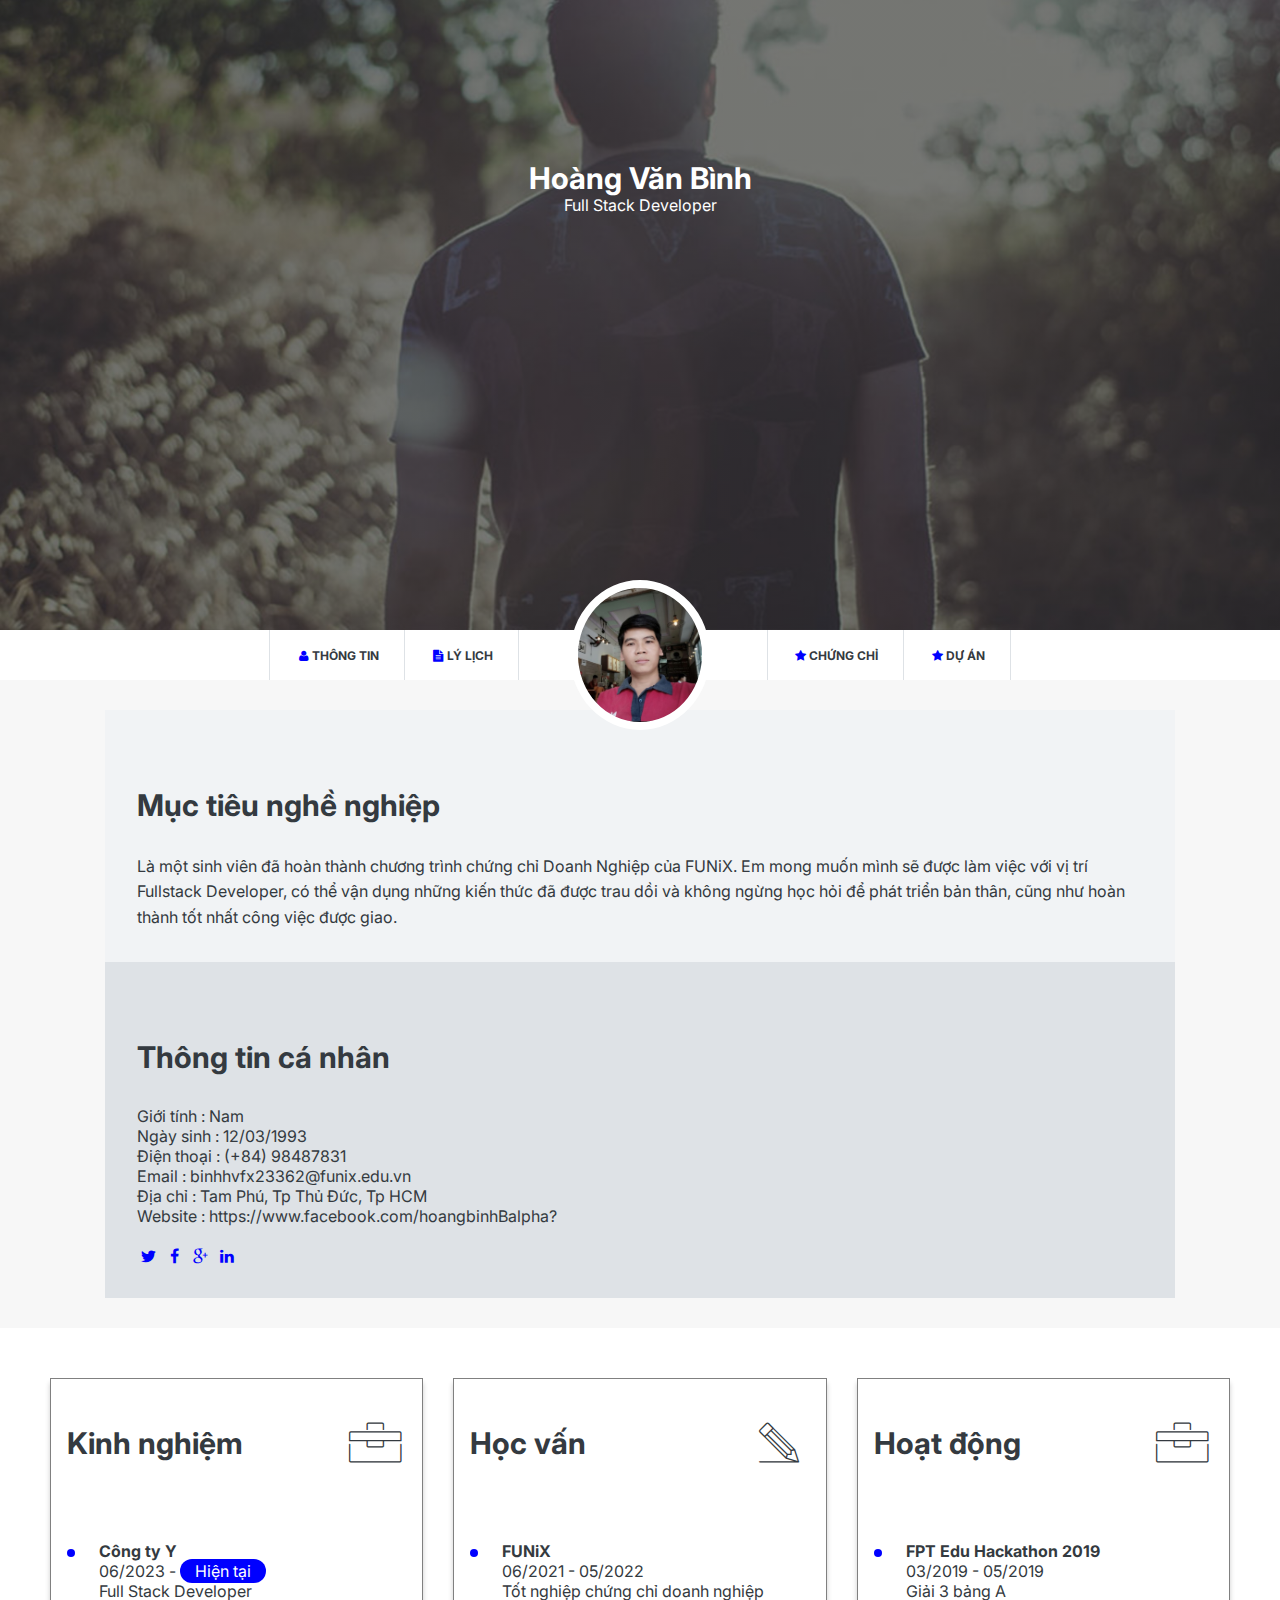
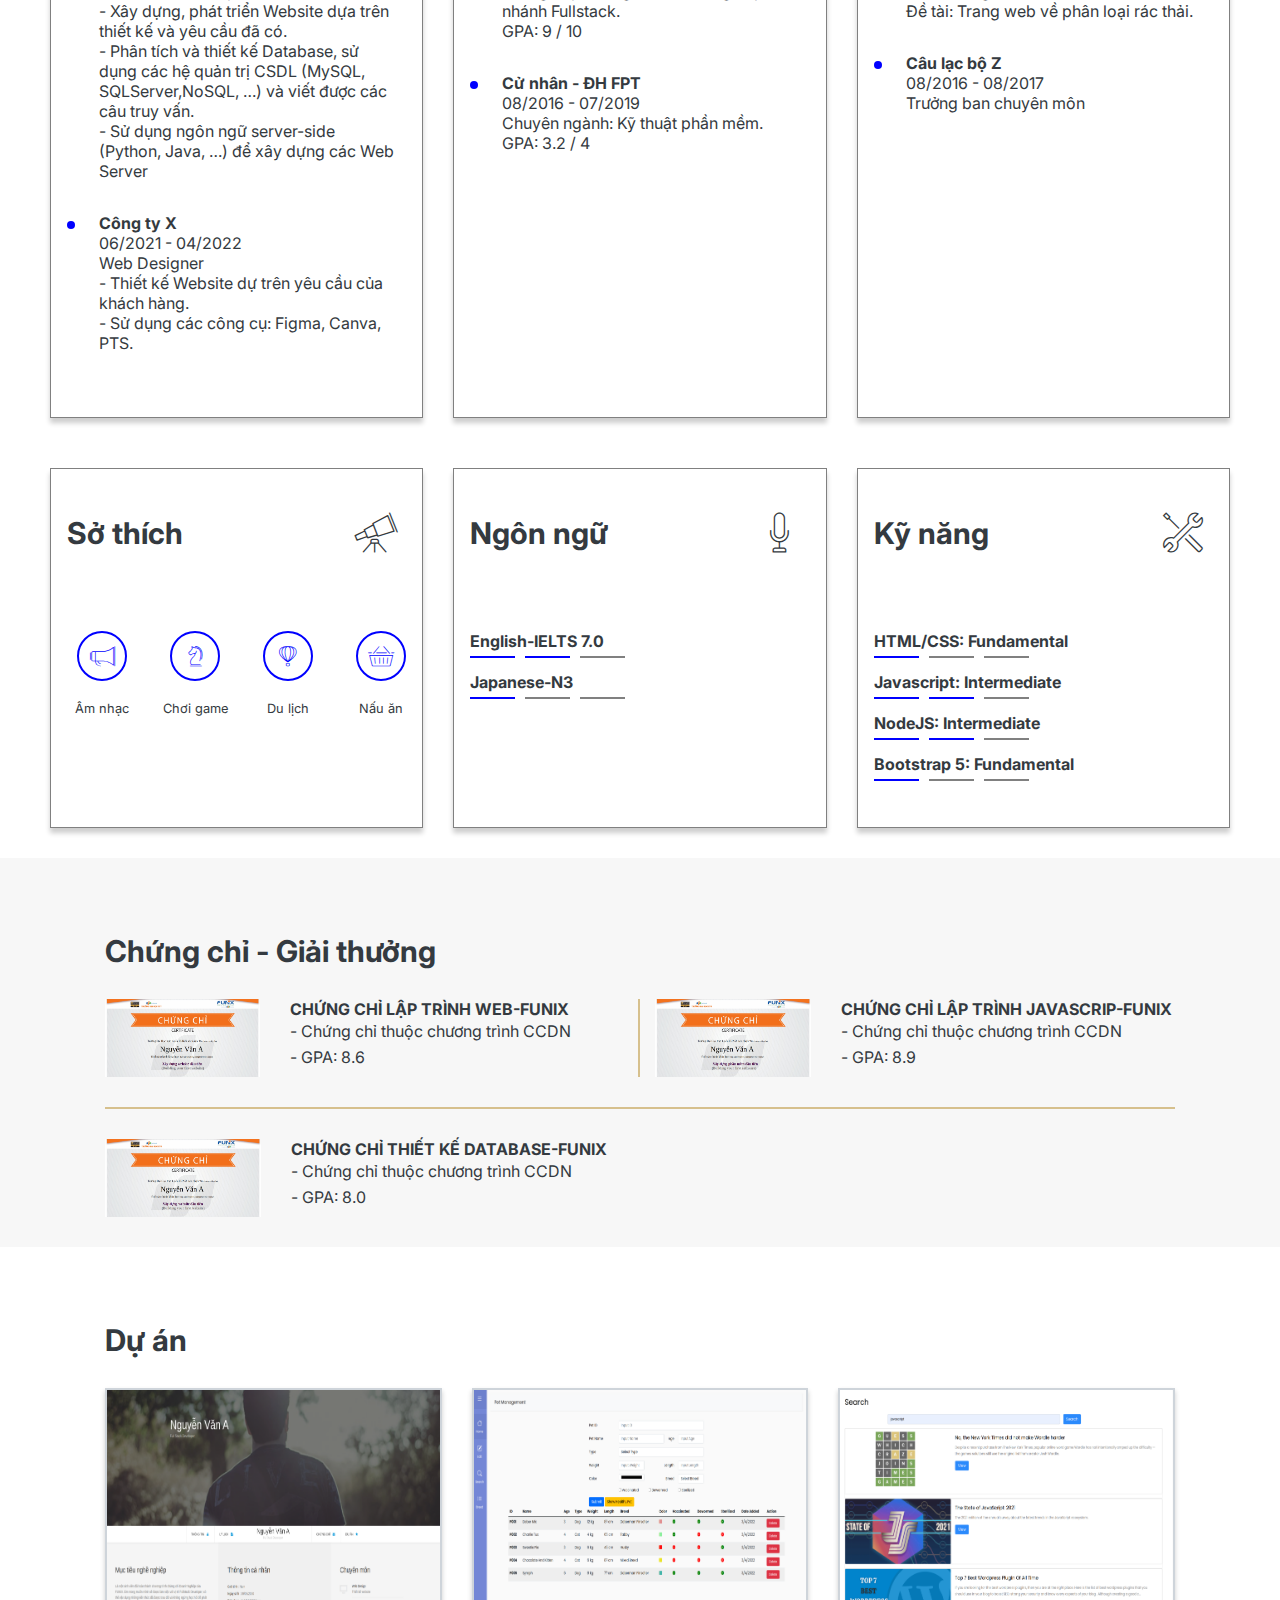
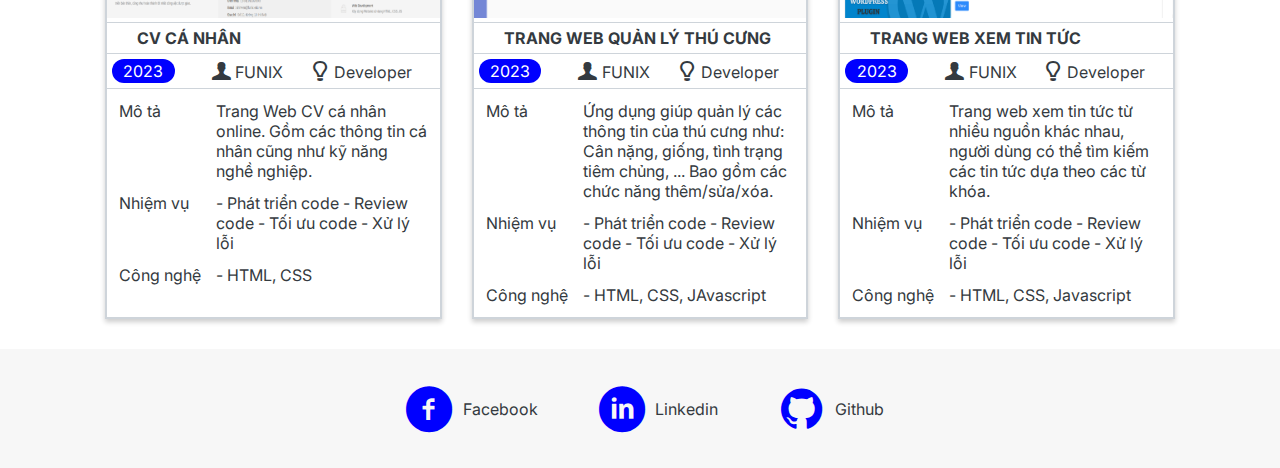
<file: index.html>
<!DOCTYPE html>
<html lang="en">
  <head>
    <meta charset="UTF-8" />
    <meta http-equiv="X-UA-Compatible" content="IE=edge" />
    <meta name="viewport" content="width=device-width, initial-scale=1.0" />
    <link rel="stylesheet" href="./css/laptop.css" />
    <link rel="stylesheet" href="./css/tablet.css" />
    <link rel="stylesheet" href="./css/mobile.css" />
    <link
      href="https://cdn.jsdelivr.net/npm/bootstrap@5.3.2/dist/css/bootstrap.min.css"
      rel="stylesheet"
      integrity="sha384-T3c6CoIi6uLrA9TneNEoa7RxnatzjcDSCmG1MXxSR1GAsXEV/Dwwykc2MPK8M2HN"
      crossorigin="anonymous"
    />
    <link rel="stylesheet" href="./css/font.css" />
    <link
      href="https://fonts.googleapis.com/css2?family=Inter:wght@400;600;700&display=swap"
      rel="stylesheet"
    />
    <link rel="preconnect" href="https://fonts.googleapis.com" />
    <link rel="preconnect" href="https://fonts.gstatic.com" crossorigin />

    <title>Assignment 03 thuc Hanh</title>
  </head>
  <body>
    <div id="banner" style="padding: 50px">
      <div class="text-banner">
        <h1>Hoàng Văn Bình</h1>
        <span>Full Stack Developer</span>
      </div>
    </div>

    <section id="nav-bar">
      <nav class="container">
        <div class="nav-bar--item border-left">
          <a href="#about"><i class="icon-user"></i>Thông tin</a>
        </div>
        <div class="nav-bar--item border-left">
          <a href="#job-info"><i class="icon-doc-text-inv"></i>Lý lịch</a>
        </div>

        <!-- PHẦN NÂNG CAO-- THÊM HÌNH ẢNH CÁ NHÂN TRÊN nav-bar = thêm class="my_image" vào link <a> bên dưới -->
        <div class="nav-bar--item border--lr full-name">
          <a class="my_image" href="#" style="text-transform: none">
            <!-- <div><h2>Hoàng Văn Bình</h2></div>
            <div><em>Full Stack Developer</em></div> -->
          </a>
        </div>

        <div class="nav-bar--item border-right">
          <a href="#certificate"><i class="icon-star-1"></i>Chứng chỉ</a>
        </div>
        <div class="nav-bar--item border-right">
          <a href="#project"><i class="icon-star-1"></i>Dự án</a>
        </div>
      </nav>
    </section>

    <section id="about" class="bg-grey">
      <div class="container">
        <div class="row d-sm-flex text-break">
          <div id="target" class="col-12 col-sm-6">
            <h1 class="section-title">Mục tiêu nghề nghiệp</h1>
            <div class="flex-item--shrink">
              <p>
                Là một sinh viên đã hoàn thành chương trình chứng chỉ Doanh
                Nghiệp của FUNiX. Em mong muốn mình sẽ được làm việc với vị trí
                Fullstack Developer, có thể vận dụng những kiến thức đã được
                trau dồi và không ngừng học hỏi để phát triển bản thân, cũng như
                hoàn thành tốt nhất công việc được giao.
              </p>
            </div>
          </div>
          <div id="personal-info" class="col-12 col-sm-6">
            <h1 class="section-title">Thông tin cá nhân</h1>
            <div class="flex-item--shrink">
              <ul class="mt-40 info">
                <li><span>Giới tính</span> : Nam</li>
                <li><span>Ngày sinh</span> : 12/03/1993</li>
                <li><span>Điện thoại</span> : (+84) 98487831</li>
                <li><span>Email</span> : binhhvfx23362@funix.edu.vn</li>
                <li><span>Địa chỉ</span> : Tam Phú, Tp Thủ Đức, Tp HCM</li>
                <li>
                  <span>Website</span> :
                  https://www.facebook.com/hoangbinhBalpha?
                </li>
              </ul>
              <div>
                <ul class="personal-info--icon">
                  <i class="icon-twitter"></i>
                  <i class="icon-facebook"></i>
                  <i class="icon-gplus"></i>
                  <i class="icon-linkedin"></i>
                </ul>
              </div>
            </div>
          </div>
        </div>
      </div>
    </section>

    <section id="job-info">
      <div class="container">
        <div class="grid-item item--1" style="margin-top: 20px">
          <div class="title"><h1>Kinh nghiệm</h1></div>
          <div class="icon"><i class="ic-toolbox"></i></div>
          <div class="content">
            <ul>
              <li style="margin-bottom: 32px">
                <div>
                  <div>
                    <strong>Công ty Y</strong><br />
                    <div>
                      06/2023 - <span class="text-color">Hiện tại</span>
                    </div>
                    Full Stack Developer<br />
                    - Xây dựng, phát triển Website dựa trên thiết kế và yêu cầu
                    đã có.<br />
                    - Phân tích và thiết kế Database, sử dụng các hệ quản trị
                    CSDL (MySQL, SQLServer,NoSQL, …) và viết được các câu truy
                    vấn.<br />
                    - Sử dụng ngôn ngữ server-side (Python, Java, …) để xây dựng
                    các Web Server
                  </div>
                </div>
              </li>
              <li>
                <div>
                  <div>
                    <strong>Công ty X</strong><br />
                    <div>06/2021 - 04/2022</div>
                    Web Designer<br />
                    - Thiết kế Website dự trên yêu cầu của khách hàng.<br />
                    - Sử dụng các công cụ: Figma, Canva, PTS.<br />
                  </div>
                </div>
              </li>
            </ul>
          </div>
        </div>

        <div class="grid-item item--2" style="margin-top: 20px">
          <div class="title"><h1>Học vấn</h1></div>
          <div class="icon"><i class="ic-pencil"></i></div>
          <div class="content">
            <ul>
              <li>
                <div>
                  <div>
                    <strong>FUNiX</strong><br />
                    <div>06/2021 - 05/2022</div>
                    Tốt nghiệp chứng chỉ doanh nghiệp nhánh Fullstack.<br />
                    GPA: 9 / 10
                  </div>
                </div>
              </li>
              <li>
                <div>
                  <div>
                    <strong>Cử nhân - ĐH FPT</strong><br />
                    <div>08/2016 - 07/2019</div>
                    Chuyên ngành: Kỹ thuật phần mềm.<br />
                    GPA: 3.2 / 4
                  </div>
                </div>
              </li>
            </ul>
          </div>
        </div>

        <div class="grid-item item--3" style="margin-top: 20px">
          <div class="title"><h1>Hoạt động</h1></div>
          <div class="icon"><i class="ic-toolbox"></i></div>
          <div class="content">
            <ul>
              <li>
                <div>
                  <strong>FPT Edu Hackathon 2019</strong><br />
                  <div>03/2019 - 05/2019</div>
                  Giải 3 bảng A<br />
                  Đề tài: Trang web về phân loại rác thải.
                </div>
              </li>
              <li>
                <div>
                  <strong>Câu lạc bộ Z</strong><br />
                  <div>08/2016 - 08/2017</div>
                  Trưởng ban chuyên môn
                </div>
              </li>
            </ul>
          </div>
        </div>

        <div class="grid-item item--4" style="margin-top: 20px">
          <div class="title"><h1>Sở thích</h1></div>
          <div class="icon"><i class="ic-telescope"></i></div>
          <div class="content hobby">
            <div class="hobby-item">
              <i class="ic-megaphone"></i>
              <div class="hobby-text">Âm nhạc</div>
            </div>
            <div class="hobby-item">
              <i class="ic-strategy"></i>
              <div class="hobby-text">Chơi game</div>
            </div>
            <div class="hobby-item">
              <i class="ic-hotairballoon"></i>
              <div class="hobby-text">Du lịch</div>
            </div>
            <div class="hobby-item">
              <i class="ic-basket"></i>
              <div class="hobby-text">Nấu ăn</div>
            </div>
          </div>
        </div>

        <div class="grid-item item--5" style="margin-top: 20px">
          <div class="title"><h1>Ngôn ngữ</h1></div>
          <div class="icon"><i class="ic-mic"></i></div>
          <div class="content padding-left">
            <div><strong>English-IELTS 7.0</strong></div>
            <span class="scoring scoring-blue"></span
            ><span class="scoring scoring-blue"></span
            ><span class="scoring"></span>
            <div><strong>Japanese-N3</strong></div>

            <span class="scoring scoring-blue"></span
            ><span class="scoring"></span><span class="scoring"></span>
          </div>
        </div>

        <div class="grid-item item--6" style="margin-top: 20px">
          <div class="title"><h1>Kỹ năng</h1></div>
          <div class="icon"><i class="ic-tools-2"></i></div>
          <div class="content padding-left">
            <div><strong>HTML/CSS: Fundamental</strong></div>
            <span class="scoring scoring-blue"></span
            ><span class="scoring"></span><span class="scoring"></span>
            <div><strong>Javascript: Intermediate</strong></div>
            <span class="scoring scoring-blue"></span
            ><span class="scoring scoring-blue scoring-blue"></span
            ><span class="scoring"></span>
            <div><strong>NodeJS: Intermediate</strong></div>
            <span class="scoring scoring-blue"></span
            ><span class="scoring scoring-blue"></span
            ><span class="scoring"></span>
            <div><strong>Bootstrap 5: Fundamental</strong></div>
            <span class="scoring scoring-blue"></span
            ><span class="scoring"></span><span class="scoring"></span>
          </div>
        </div>
      </div>
    </section>

    <section id="certificate" class="bg-grey">
      <div class="container">
        <h1 class="section-title">Chứng chỉ - Giải thưởng</h1>
        <div class="section-content">
          <div class="content-web">
            <img src="images/Cert_WEB.png" />
            <div class="section-content--title">
              <strong>CHỨNG CHỈ LẬP TRÌNH WEB-FUNIX</strong>
              <p>- Chứng chỉ thuộc chương trình CCDN</p>
              <p>- GPA: 8.6</p>
            </div>
          </div>

          <div class="content-javascript">
            <img src="images/Cert_PRF.png" />
            <div class="section-content--title">
              <strong>CHỨNG CHỈ LẬP TRÌNH JAVASCRIP-FUNIX</strong>
              <p>- Chứng chỉ thuộc chương trình CCDN</p>
              <p>- GPA: 8.9</p>
            </div>
          </div>

          <div class="content-database">
            <img src="images/Cert_DBI.png" />
            <div class="section-content--title">
              <strong>CHỨNG CHỈ THIẾT KẾ DATABASE-FUNIX</strong>
              <p>- Chứng chỉ thuộc chương trình CCDN</p>
              <p>- GPA: 8.0</p>
            </div>
          </div>
          <!-- Tạo thêm 1 div để thêm border giữa các item với class="content-blank" -->
          <div class="content-blank"></div>
        </div>
      </div>
    </section>

    <section id="project">
      <div class="container">
        <h1 class="section-title">Dự án</h1>
        <div class="section-content">
          <div class="project-1">
            <a href="./digital-cv.html"
              ><img
                class="section-content--flex-item"
                src="images/project_1.png"
            /></a>
            <div class="border-around section-content--flex-item">
              <div class="grid-item--project">
                <strong class="title-project">CV CÁ NHÂN</strong>
              </div>
              <div class="grid-item--project icon--project">
                <span class="year-project">2023</span>
                <div class="position-job">
                  <span><i class="icon-user-1"></i>FUNIX</span>
                  <span><i class="icon-lamp"></i>Developer</span>
                </div>
              </div>
              <table class="grid-item--project section-content--flex-item">
                <tr>
                  <td style="width: 30%">Mô tả</td>
                  <td>
                    Trang Web CV cá nhân online. Gồm các thông tin cá nhân cũng
                    như kỹ năng nghề nghiệp.
                  </td>
                </tr>
                <tr>
                  <td>Nhiệm vụ</td>
                  <td>
                    - Phát triển code - Review code - Tối ưu code - Xử lý lỗi
                  </td>
                </tr>
                <tr>
                  <td>Công nghệ</td>
                  <td>- HTML, CSS</td>
                </tr>
              </table>
            </div>
          </div>

          <div class="project-2">
            <a href="./digital-cv.html"
              ><img
                class="section-content--flex-item"
                src="images/project_2.png"
            /></a>

            <div class="border-around section-content--flex-item">
              <div class="grid-item--project">
                <strong class="title-project"
                  >TRANG WEB QUẢN LÝ THÚ CƯNG</strong
                >
              </div>
              <div class="grid-item--project icon--project">
                <span class="year-project">2023</span>
                <div class="position-job">
                  <span><i class="icon-user-1"></i>FUNIX</span>
                  <!-- <span>FUNIX</span> -->
                  <span><i class="icon-lamp"></i>Developer</span>
                  <!-- <span>Developer</span> -->
                </div>
              </div>
              <table class="grid-item--project section-content--flex-item">
                <tr>
                  <td style="width: 30%">Mô tả</td>
                  <td>
                    Ứng dụng giúp quản lý các thông tin của thú cưng như: Cân
                    nặng, giống, tình trạng tiêm chủng, ... Bao gồm các chức
                    năng thêm/sửa/xóa.
                  </td>
                </tr>
                <tr>
                  <td>Nhiệm vụ</td>
                  <td>
                    - Phát triển code - Review code - Tối ưu code - Xử lý lỗi
                  </td>
                </tr>
                <tr>
                  <td>Công nghệ</td>
                  <td>- HTML, CSS, JAvascript</td>
                </tr>
              </table>
            </div>
          </div>

          <div class="project-3">
            <a href="./digital-cv.html"
              ><img
                class="section-content--flex-item"
                src="images/project_3.png"
            /></a>

            <div class="border-around section-content--flex-item">
              <div class="grid-item--project">
                <strong class="title-project">TRANG WEB XEM TIN TỨC</strong>
              </div>
              <div class="grid-item--project icon--project">
                <span class="year-project">2023</span>
                <div class="position-job">
                  <span><i class="icon-user-1"></i>FUNIX</span>
                  <!-- <span>FUNIX</span> -->
                  <span><i class="icon-lamp"></i>Developer</span>
                  <!-- <span>Developer</span> -->
                </div>
              </div>
              <table class="grid-item--project section-content--flex-item">
                <tr>
                  <td style="width: 30%">Mô tả</td>
                  <td>
                    Trang web xem tin tức từ nhiều nguồn khác nhau, người dùng
                    có thể tìm kiếm các tin tức dựa theo các từ khóa.
                  </td>
                </tr>
                <tr>
                  <td>Nhiệm vụ</td>
                  <td>
                    - Phát triển code - Review code - Tối ưu code - Xử lý lỗi
                  </td>
                </tr>
                <tr>
                  <td>Công nghệ</td>
                  <td>- HTML, CSS, Javascript</td>
                </tr>
              </table>
            </div>
          </div>
        </div>
      </div>
    </section>

    <section id="footer" class="bg-grey">
      <div class="container">
        <ul>
          <li>
            <a
              href="https://www.facebook.com/hoangbinhBalpha?mibextid=ZbWKwL"
              target="_blank"
              ><i class="icon-facebook-circled"></i></a
            ><span>Facebook</span>
          </li>

          <li>
            <a href="#" target="_blank"><i class="icon-linkedin-circled"></i></a
            ><span>Linkedin</span>
          </li>

          <li>
            <a href="https://github.com/hoangbinh1993" target="_blank"
              ><i class="icon-github-circled"></i></a
            ><span>Github</span>
          </li>
        </ul>
      </div>
    </section>

    <script
      src="https://cdn.jsdelivr.net/npm/bootstrap@5.3.2/dist/js/bootstrap.bundle.min.js"
      integrity="sha384-C6RzsynM9kWDrMNeT87bh95OGNyZPhcTNXj1NW7RuBCsyN/o0jlpcV8Qyq46cDfL"
      crossorigin="anonymous"
    ></script>
  </body>
</html>
</file>
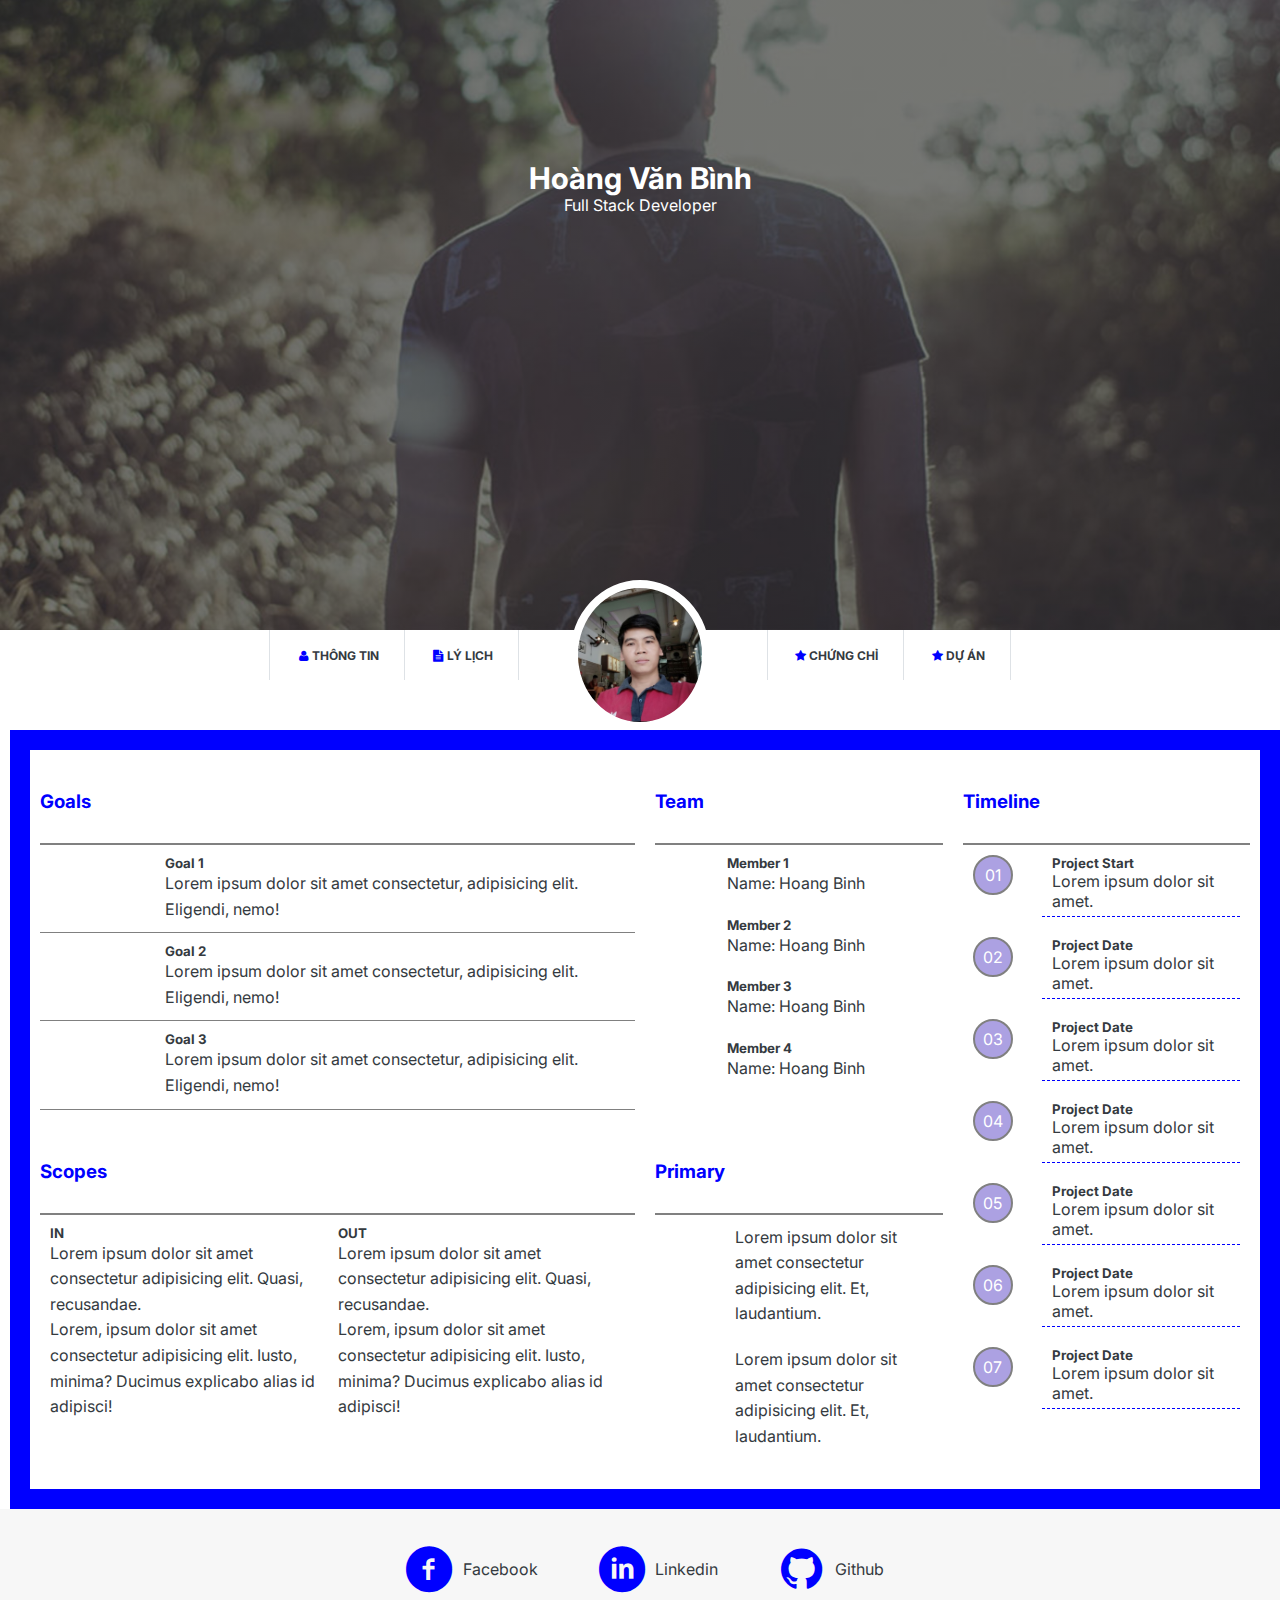
<file: digital-cv.html>
<!DOCTYPE html>
<html lang="en">
  <head>
    <meta charset="UTF-8" />
    <meta http-equiv="X-UA-Compatible" content="IE=edge" />
    <meta name="viewport" content="width=device-width, initial-scale=1.0" />
    <link rel="stylesheet" href="./css/laptop.css" />
    <link rel="stylesheet" href="./css/tablet.css" />
    <link rel="stylesheet" href="./css/mobile.css" />
    <link
      href="https://cdn.jsdelivr.net/npm/bootstrap@5.3.2/dist/css/bootstrap.min.css"
      rel="stylesheet"
      integrity="sha384-T3c6CoIi6uLrA9TneNEoa7RxnatzjcDSCmG1MXxSR1GAsXEV/Dwwykc2MPK8M2HN"
      crossorigin="anonymous"
    />
    <link rel="stylesheet" href="./css/font.css" />
    <link
      href="https://fonts.googleapis.com/css2?family=Inter:wght@400;600;700&display=swap"
      rel="stylesheet"
    />
    <link rel="preconnect" href="https://fonts.googleapis.com" />
    <link rel="preconnect" href="https://fonts.gstatic.com" crossorigin />

    <link
      rel="stylesheet"
      href="https://cdnjs.cloudflare.com/ajax/libs/font-awesome/6.5.1/css/all.min.css"
      integrity="sha512-DTOQO9RWCH3ppGqcWaEA1BIZOC6xxalwEsw9c2QQeAIftl+Vegovlnee1c9QX4TctnWMn13TZye+giMm8e2LwA=="
      crossorigin="anonymous"
      referrerpolicy="no-referrer"
    />

    <title>Project Charter</title>
  </head>
  <body>
    <div id="banner" style="padding: 50px">
      <div class="text-banner">
        <h1>Hoàng Văn Bình</h1>
        <span>Full Stack Developer</span>
      </div>
    </div>

    <section id="nav-bar">
      <nav class="container">
        <div class="nav-bar--item border-left">
          <a href="#"><i class="icon-user"></i>Thông tin</a>
        </div>
        <div class="nav-bar--item border-left">
          <a href="#"><i class="icon-doc-text-inv"></i>Lý lịch</a>
        </div>

        <!-- PHẦN NÂNG CAO-- THÊM HÌNH ẢNH CÁ NHÂN TRÊN nav-bar = thêm class="my_image" vào link <a> bên dưới -->
        <div class="nav-bar--item border--lr full-name">
          <a class="my_image" href="#" style="text-transform: none">
            <!-- <div><h2>Hoàng Văn Bình</h2></div>
            <div><em>Full Stack Developer</em></div> -->
          </a>
        </div>

        <div class="nav-bar--item border-right">
          <a href="#"><i class="icon-star-1"></i>Chứng chỉ</a>
        </div>
        <div class="nav-bar--item border-right">
          <a href="#"><i class="icon-star-1"></i>Dự án</a>
        </div>
      </nav>
    </section>

    <!-- Project Charter -->
    <section>
      <div id="project-charter">
        <div class="container">
          <div class="project-charter--content">
                        <!-- goals -->
            <div class="goals bg-light m-4 m-md-2">
              <h3 class="goal-header">Goals</h3>
              <div class="goal-content">
                <div class="goal-item ">
                  <div class="goal-icon "
                    ><i class="fa-solid fa-flag-usa"></i
                  ></div>
                  <div class="goal-content-info">
                    <h5 class="goal-title">Goal 1</h5>
                    <p class="goal-info">
                      Lorem ipsum dolor sit amet consectetur, adipisicing elit.
                      Eligendi, nemo!
                    </p>
                  </div>
                </div>
                <div class="goal-item">
                  <div class="goal-icon"
                    ><i class="fa-solid fa-flag-usa"></i
                  ></div>
                  <div class="goal-content-info">
                    <h5 class="goal-title">Goal 2</h5>
                    <p class="goal-info">
                      Lorem ipsum dolor sit amet consectetur, adipisicing elit.
                      Eligendi, nemo!
                    </p>
                  </div>
                </div>
                <div class="goal-item">
                  <div class="goal-icon"
                    ><i class="fa-solid fa-flag-usa"></i
                  ></div>
                  <div class="goal-content-info">
                    <h5 class="goal-title">Goal 3</h5>
                    <p class="goal-info">
                      Lorem ipsum dolor sit amet consectetur, adipisicing elit.
                      Eligendi, nemo!
                    </p>
                  </div>
                </div>
              </div>
            </div>
                        <!-- scope -->
            <div class="scopes bg-light m-4  m-md-2">
              <h3 class="scope-header">Scopes</h3>
              <div class="scope-content">
                <div class="scope-content--item p-3">
                  <h5 class="scope-title mb-4">IN</h5>
                  <div class="scope-info">
                    <p>
                      Lorem ipsum dolor sit amet consectetur adipisicing elit.
                      Quasi, recusandae.
                    </p>
                    <p>
                      Lorem, ipsum dolor sit amet consectetur adipisicing elit.
                      Iusto, minima? Ducimus explicabo alias id adipisci!
                    </p>
                  </div>
                </div>
    
                <div class="scope-content--item p-3">
                  <h5 class="scope-title mb-4">OUT</h5>
                  <div class="scope-info">
                    <p>
                      Lorem ipsum dolor sit amet consectetur adipisicing elit.
                      Quasi, recusandae.
                    </p>
                    <p>
                      Lorem, ipsum dolor sit amet consectetur adipisicing elit.
                      Iusto, minima? Ducimus explicabo alias id adipisci!
                    </p>
                  </div>
                </div>
              </div>
            </div>
                         <!-- team -->
            <div class="team bg-light m-4 m-md-2">
              <h3 class="team-header">Team</h3>
              <div class="team-content">
                <div class="team-content--item">
                  <div class="team-icon"><i class="fa-solid fa-user"></i></div>
                  <div class="team-info">
                    <h5 class="team-member">Member 1</h5>
                    <p class="team-name-member">Name: Hoang Binh</p>
                  </div>
                </div>
    
                <div class="team-content--item">
                  <div class="team-icon"><i class="fa-solid fa-user"></i></div>
                  <div class="team-info">
                    <h5 class="team-member">Member 2</h5>
                    <p class="team-name-member">Name: Hoang Binh</p>
                  </div>
                </div>
    
                <div class="team-content--item">
                  <div class="team-icon"><i class="fa-solid fa-user"></i></div>
                  <div class="team-info">
                    <h5 class="team-member">Member 3</h5>
                    <p class="team-name-member">Name: Hoang Binh</p>
                  </div>
                </div>
    
                <div class="team-content--item">
                  <div class="team-icon"><i class="fa-solid fa-user"></i></div>
                  <div class="team-info">
                    <h5 class="team-member">Member 4</h5>
                    <p class="team-name-member">Name: Hoang Binh</p>
                  </div>
                </div>
              </div>
            </div>
                         <!-- primary -->
            <div class="primary bg-light m-4 m-md-2">
              <h3 class="primary-header">Primary</h3>
              <div class="primary-content">
                <div class="primary-content--item">
                  <div class="primary-icon">
                    <i class="fa-solid fa-circle-question"></i>
                  </div>
                  <p class="primary-info">
                    Lorem ipsum dolor sit amet consectetur adipisicing elit. Et,
                    laudantium.
                  </p>
                </div>
                <div class="primary-content--item">
                  <div class="primary-icon">
                    <i class="fa-solid fa-circle-question"></i>
                  </div>
                  <p class="primary-info">
                    Lorem ipsum dolor sit amet consectetur adipisicing elit. Et,
                    laudantium.
                  </p>
                </div>
              </div>
            </div>
                         <!-- timeline -->
            <div class="timeline bg-light m-4 m-md-2 ">
              <h3 class="timeline-header">Timeline</h3>
              <div class="timeline-content">
                <div class="timeline-item">
                  <div class="timeline-time-number"><span>01</span></div>
                  <div class="timeline-info">
                    <div class="timeline-title"><h5>Project Start</h5></div>
                    <div class="timeline-content-info">
                      Lorem ipsum dolor sit amet.
                    </div>
                  </div>
                </div>
    
                <div class="timeline-item">
                  <div class="timeline-time-number"><span>02</span></div>
                  <div class="timeline-info">
                    <div class="timeline-title"><h5>Project Date</h5></div>
                    <div class="timeline-content-info">
                      Lorem ipsum dolor sit amet.
                    </div>
                  </div>
                </div>
    
                <div class="timeline-item">
                  <div class="timeline-time-number"><span>03</span></div>
                  <div class="timeline-info">
                    <div class="timeline-title"><h5>Project Date</h5></div>
                    <div class="timeline-content-info">
                      Lorem ipsum dolor sit amet.
                    </div>
                  </div>
                </div>
    
                <div class="timeline-item">
                  <div class="timeline-time-number"><span>04</span></div>
                  <div class="timeline-info">
                    <div class="timeline-title"><h5>Project Date</h5></div>
                    <div class="timeline-content-info">
                      Lorem ipsum dolor sit amet.
                    </div>
                  </div>
                </div>
    
                <div class="timeline-item">
                  <div class="timeline-time-number"><span>05</span></div>
                  <div class="timeline-info">
                    <div class="timeline-title"><h5>Project Date</h5></div>
                    <div class="timeline-content-info">
                      Lorem ipsum dolor sit amet.
                    </div>
                  </div>
                </div>
    
                <div class="timeline-item">
                  <div class="timeline-time-number"><span>06</span></div>
                  <div class="timeline-info">
                    <div class="timeline-title"><h5>Project Date</h5></div>
                    <div class="timeline-content-info">
                      Lorem ipsum dolor sit amet.
                    </div>
                  </div>
                </div>
    
                <div class="timeline-item">
                  <div class="timeline-time-number"><span>07</span></div>
                  <div class="timeline-info">
                    <div class="timeline-title"><h5>Project Date</h5></div>
                    <div class="timeline-content-info">
                      Lorem ipsum dolor sit amet.
                    </div>
                  </div>
                </div>
              </div>
            </div>
  
          </div>
        </div>
      </div>
      
    </section>

    <section id="footer" class="bg-grey">
      <div class="container">
        <ul>
          <li>
            <a
              href="https://www.facebook.com/hoangbinhBalpha?mibextid=ZbWKwL"
              target="_blank"
              ><i class="icon-facebook-circled"></i></a
            ><span>Facebook</span>
          </li>

          <li>
            <a href="#" target="_blank"><i class="icon-linkedin-circled"></i></a
            ><span>Linkedin</span>
          </li>

          <li>
            <a
              href="https://github.com/hoangbinh1993"
              target="_blank"
              ><i class="icon-github-circled"></i></a
            ><span>Github</span>
          </li>
        </ul>
      </div>
    </section>

    <script
      src="https://cdn.jsdelivr.net/npm/bootstrap@5.3.2/dist/js/bootstrap.bundle.min.js"
      integrity="sha384-C6RzsynM9kWDrMNeT87bh95OGNyZPhcTNXj1NW7RuBCsyN/o0jlpcV8Qyq46cDfL"
      crossorigin="anonymous"
    ></script>
  </body>
</html>
</file>
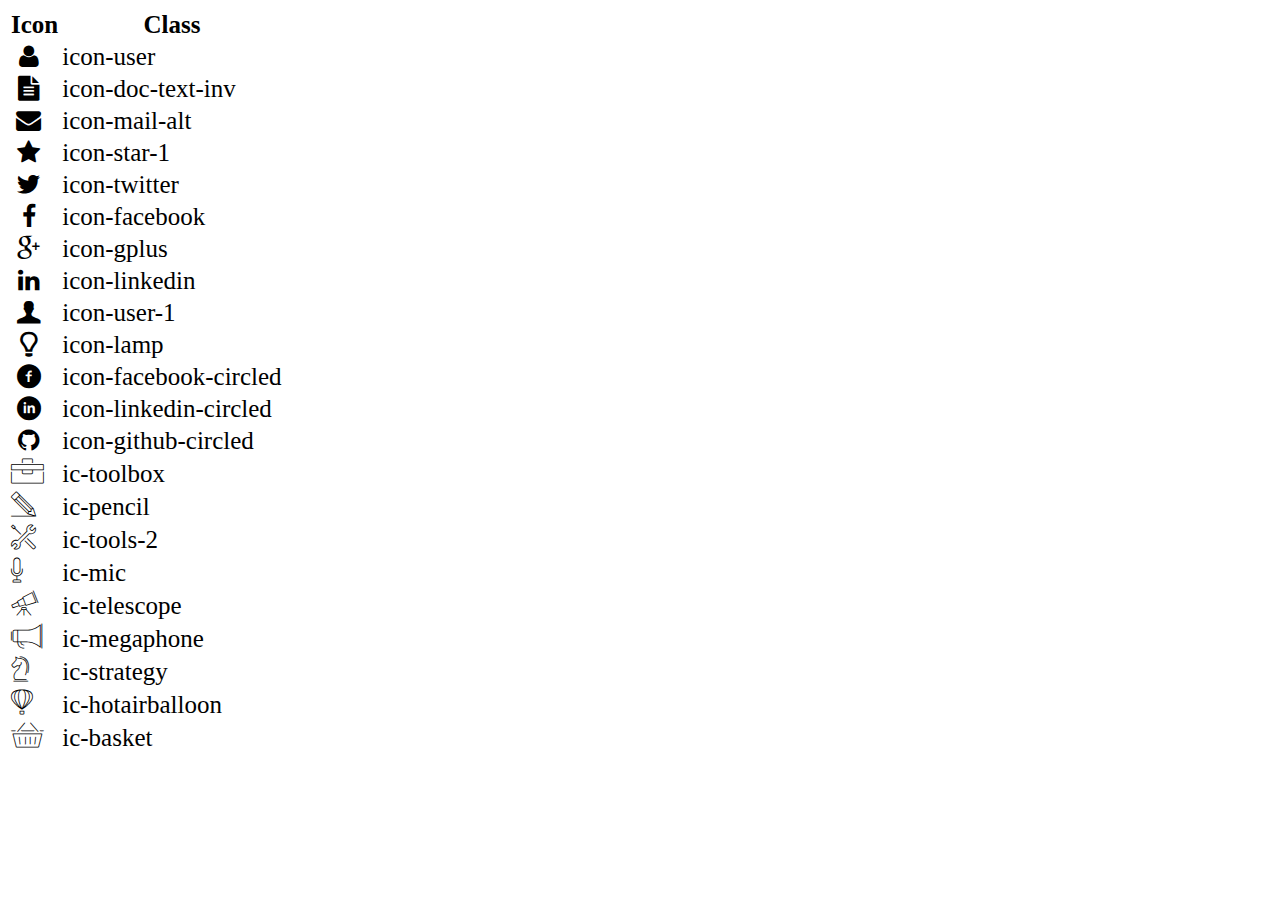
<file: icon-list.html>
<!DOCTYPE html>
<html lang="en">

<head>
    <meta charset="UTF-8">
    <meta http-equiv="X-UA-Compatible" content="IE=edge">
    <meta name="viewport" content="width=device-width, initial-scale=1.0">
    <link rel="stylesheet" href="css/font.css">
    <title>Icon List</title>
</head>

<body>
    <table style="font-size: 25px;">
        <thead>
            <tr>
                <th>Icon</th>
                <th>Class</th>
            </tr>
        </thead>
        <tbody>
            <tr>
                <td><i class="icon-user"></i></td>
                <td>icon-user</td>
            </tr>
            <tr>
                <td><i class="icon-doc-text-inv"></i></td>
                <td>icon-doc-text-inv</td>
            </tr>
            <tr>
                <td><i class="icon-mail-alt"></i></td>
                <td>icon-mail-alt</td>
            </tr>
            <tr>
                <td><i class="icon-star-1"></i></td>
                <td>icon-star-1</td>
            </tr>
            <tr>
                <td><i class="icon-twitter"></i></td>
                <td>icon-twitter</td>
            </tr>
            <tr>
                <td><i class="icon-facebook"></i></td>
                <td>icon-facebook</td>
            </tr>
            <tr>
                <td><i class="icon-gplus"></i></td>
                <td>icon-gplus</td>
            </tr>
            <tr>
                <td><i class="icon-linkedin"></i></td>
                <td>icon-linkedin</td>
            </tr>
            <tr>
                <td><i class="icon-user-1"></i></td>
                <td>icon-user-1</td>
            </tr>
            <tr>
                <td><i class="icon-lamp"></i></td>
                <td>icon-lamp</td>
            </tr>
            <tr>
                <td><i class="icon-facebook-circled"></i></td>
                <td>icon-facebook-circled</td>
            </tr>
            <tr>
                <td><i class="icon-linkedin-circled"></i></td>
                <td>icon-linkedin-circled</td>
            </tr>
            <tr>
                <td><i class="icon-github-circled"></i></td>
                <td>icon-github-circled</td>
            </tr>
            <tr>
                <td><i class="ic-toolbox"></i></td>
                <td>ic-toolbox</td>
            </tr>
            <tr>
                <td><i class="ic-pencil"></i></td>
                <td>ic-pencil</td>
            </tr>
            <tr>
                <td><i class="ic-tools-2"></i></td>
                <td>ic-tools-2</td>
            </tr>

            <tr>
                <td><i class="ic-mic"></i></td>
                <td>ic-mic</td>
            </tr>
            <tr>
                <td><i class="ic-telescope"></i></td>
                <td>ic-telescope</td>
            </tr>
            <tr>
                <td><i class="ic-megaphone"></i></td>
                <td>ic-megaphone</td>
            </tr>
            <tr>
                <td><i class="ic-strategy"></i></td>
                <td>ic-strategy</td>
            </tr>
            <tr>
                <td><i class="ic-hotairballoon"></i></td>
                <td>ic-hotairballoon</td>
            </tr>
            <tr>
                <td><i class="ic-basket"></i></td>
                <td>ic-basket</td>
            </tr>
        </tbody>
    </table>
</body>

</html>
</file>
<file: css/laptop.css>
* {
  margin: 0px;
  padding: 0px;
  box-sizing: border-box;
}

html {
  font-family: "Inter", sans-serif;
  color: #343a40;
}

h1 {
  font-size: 30px;
  line-height: 1.05;
}

p {
  font-size: 16px;
  line-height: 1.6;
}

.bg-grey {
  background: #f7f7f7;
}

section > .container {
  width: 1170px;
  margin: 0 auto;
  display: block;

  padding: 30px 50px;
}

/* 1. XÂY DỰNG PHÀN ẢNH BANNER */
/* background iamge cho banner */
#banner {
  background-image: linear-gradient(
      rgba(34, 34, 34, 0.6),
      rgba(34, 34, 34, 0.6)
    ),
    url(../images/banner.jpg);
  height: 70vh;
  background-size: cover;
  text-align: center;
  color: #fff;
  position: relative;
}

/* định dạng cho text banner */
.text-banner {
  position: absolute;
  top: 30%;
  left: 50%;
  transform: translate(-50%, -50%);
}
/* End banner */

/* 2.XÂY DỰNG NAVBAR */
/* Bố cục cho nav-bar = flex */
#nav-bar .container {
  display: flex;
  justify-content: center;
  align-items: center;
  text-align: center;
  padding: 0px;
  height: 50px;
  position: relative;
}

/*Set bố cục thành phần nav-bar--item = flex*/
.container .nav-bar--item {
  display: flex;
  justify-content: center;
  align-items: center;
  padding: 0 25px;
  height: 100%;
  text-align: center;
}

/*  Set width cho class="full-name" của text = họ và tên*/
.full-name {
  width: 250px;
}

/* Set cho link <a> */
#nav-bar a {
  text-transform: uppercase;
  text-decoration: none;
  color: inherit;
  font-size: 12px;
  font-weight: 700;
}

/* Set màu <blue> cho các icon */
#nav-bar i {
  color: blue;
}

/* Hiệu ứng hover cho nav-bar----VÀ COMMENT CODE NÀY ĐỂ LÀM PHẦN SỐ 11 NÂNG CAO - THÊM HÌNH ẢNH CÁ NHÂN VÀO giữa nav-bar */

/* HIỆU ỨNG hover THAY THẾ CHO nav-bar KHI THÊM HÌNH ẢNH CÁ NHÂN ĐỂ VẪN NHÌN THẤY BÀI LÀM TRƯỚC ĐÓ */
#nav-bar a:hover {
  color: #fff;
  background-color: #40c057;
  border-radius: 10px;
  padding: 10px;
  box-shadow: 0px 5px 20px rgba(0, 0, 0, 0.2);
}

/* hiệu ứng action cho nav-bar */
#nav-bar .nav-bar--item:active {
  color: red;
  /* background-color: #8ce99a; */
}

/* Set  border-left cho 2 ô "THÔNG TIN" "LÝ LỊCH" */
.border-left {
  border-left: 1px solid #dee2e6;
}

/* Set  border-left và border-right cho ô Họ và Tên */
.border--lr {
  border-left: 1px solid #dee2e6;
  border-right: 1px solid #dee2e6;
}

/* Set  border-left cho 2 ô "CHÚNG CHỈ" "DỰ ÁN" */
.border-right {
  border-right: 1px solid #dee2e6;
}

/* 11. PHẦN NÂNG CAO */
/* Cài hình đại diện cá nhân */
.my_image {
  background-image: url(../images/my-photo.jpg);
  position: absolute;
  background-size: cover;
  background-position: center;
  z-index: 1;
  width: 140px;
  height: 150px;
  border: 8px solid white;
  top: 50%;
  left: 50%;
  transform: translate(-50%, -50%);
  border-radius: 50%;
}
/*  End navbar */

/* 3. XÂY DỰNG PHẦN THÔNG TIN CÁ NHÂN  */
/* Bố cục cho about = grid thành 2 cột */
#about {
  /* display: grid; */
  /* grid-template-columns: 1fr 1fr; */
}

#target,
#personal-info {
  /* display: flex; */
  /* flex-direction: column; */
}

.flex-item--shrink {
  /* flex: 1; */
}
/* Set khoảng trắng cho các tiêu đề */
.section-title {
  padding-top: 48px;
  padding-bottom: 32px;
}

/* Set cho thẻ "Mục tiêu nghề nghiệp */
#target {
  padding: 32px;
  background-color: #f1f3f5;
}

/* Set cho thẻ "Thông tin cá nhân */
#personal-info {
  padding: 32px;
  background-color: #dee2e6;
}

/* Bỏ dấu chấm tròn trước các li của ul */
#personal-info ul {
  list-style-type: none;
  padding-left: 0px;
}

/* Set màu cho icon */
.personal-info--icon {
  color: blue;
  padding-top: 20px;
}
/* End thông tin cá nhân */

/* 4. XÂY DỰNG PHẦN THÔNG TIN NGHỀ NGHIỆP  */
/* Bố cục cho các thẻ = grid-container gồm 3 cột bằng nhau*/
#job-info .container {
  display: grid;
  grid-template-columns: repeat(3, calc(33.333% - 20px));
  grid-template-rows: auto auto;
  gap: 30px;
  width: 100%;
}

/* Bố cục cho các grid-item */
#job-info .grid-item {
  display: grid;
  grid-template-columns: 75% 25%;
  grid-template-rows: 130px 1fr;
  border: 1px solid gray;
  box-shadow: 0px 5px 5px rgba(0, 0, 0, 0.2);
}

/* bố cục cho các job-info có class="content" kéo dài 2 cột */
.content {
  grid-area: 2/1/-1/-1;
  padding: 32px 24px 32px 0px;
}

/* Canh chỉnh các tiêu đề */
.grid-item .title {
  padding-left: 16px;
  align-self: center;
}

/* Canh chỉnh cho các icon của tiêu đề */
.grid-item .icon {
  align-self: center;
  justify-self: center;
}

.grid-item .icon i {
  font-size: 40px;
}

/* Canh chỉnh nội dung trong thẻ */
#job-info ul {
  padding-left: 32px;
}

/* Set các <li> nội dung trong thẻ*/
#job-info li {
  margin-bottom: 32px;
  padding-left: 16px;
  list-style-type: none;
  position: relative;
}

/* TẠO CHẤM TRÒN TRƯỚC <li>  */
#job-info li:before {
  content: "";
  position: absolute;
  width: 8px;
  height: 8px;
  background-color: blue;
  top: 8px;
  left: -16px;
  border-radius: 50%;
}

/* tạo background cho text-color (hiện tại) */
.text-color {
  background-color: blue;
  color: #fff;
  padding: 2px 15px;
  border-radius: 20px;
}
/* End nghề nghiệp */

/*5. XÂY DỰNG PHẦN SỞ THÍCH  */
/* BỐ CỤC GRID CHO NỘI DUNG gồm 4 cột, 2 hàng trong Assigment 02 */
/* .grid-item .hobby {
  width: 100%;
  display: grid;
  grid-template-columns: repeat(4, 25%);
  gap: 5px;
  justify-items: center;
  padding-left: 5px;
  flex-wrap: wrap;
} */

/* CHIA LAYOUT CHO PHẦN SỞ THÍCH BẰNG FLEX-BOX TRONG ASSIGMENT 03 */
.grid-item .hobby {
  --spacing: 10px;
  --column: 4;
  display: flex;
  /* gap: 10px; */
  text-align: center;
  padding-left: 16px;
  flex-wrap: wrap;
  overflow: hidden;
  padding: 32px 0px;
  margin-left: calc(-1 * var(--spacing)) - 10px;
}

.grid-item .hobby .hobby-item {
  display: flex;
  flex-direction: column;
  align-items: center;
  margin-left: 10px;
  text-align: center;
  width: calc(calc(100% / var(--column)) - 10px);
}

/* Set cho các icon */
.hobby-item i {
  font-size: 20px;
  color: blue;
  border: 2px solid blue;
  width: 50px;
  height: 50px;
  border-radius: 50%;
  display: flex;
  justify-content: center;
  align-items: center;
}

/* set các text của hobby */
.hobby-text {
  text-align: center;
  font-size: 0.8rem;
  padding-top: 20px;
}
/* End sở thích */

/* 6. XÂY DỰNG PHẦN "Ngôn Ngữ", "Kỹ Năng" */
/* padding-left cho content của "Ngôn Ngữ", "Kỹ Năng" */
.grid-item .padding-left {
  padding-left: 16px;
}

/* Tạo thang điểm <scoring> */
.scoring {
  display: inline-block;
  background: gray;
  height: 2px;
  width: 45px;
  margin-top: 5px;
  margin-right: 10px;
  margin-bottom: 10px;
}

/* cho điểm = màu blue */
.scoring-blue {
  background: blue;
}
/* End ngôn ngữ-kỹ năng  */

/* 7. XÂY DỰNG PHẦN CHỨNG CHỈ-GIẢI THƯỞNG */
/* Định kích thước cho hình ảnh */
#certificate img {
  width: 30%;
  height: auto;
}

/* Tạo bố cục grid = 2 cột + 2 hàng */
#certificate .section-content {
  display: grid;
  grid-template-columns: 1fr 1fr;
}

/* Set content-web + thêm border-right*/
.content-web {
  display: flex;
  gap: 30px;
  border-right: 2px solid #d6c08d;
  padding-right: 15px;
}

/* Set content-javascrip */
.content-javascript {
  display: flex;
  gap: 30px;
  padding-left: 15px;
}

/* Set content-database + thêm border-top*/
.content-database {
  display: flex;
  gap: 30px;
  border-top: 2px solid #d6c08d;
  margin-top: 30px;
  padding-top: 30px;
  padding-right: 15px;
}

/* Thêm border-top cho ô trống */
.content-blank {
  border-top: 2px solid #d6c08d;
  margin-top: 30px;
}
/* End chứng chỉ- giải thưởng */

/* 8. XÂY DỰNG PHẦN DỰ ÁN*/
/* Bố cục grid cho phần dự án chia thành 3 cột */
#project .section-content {
  display: flex;
  gap: 30px;
  /* align-items: stretch; */
}

.project-1,
.project-2,
.project-3 {
  border: 2px solid #ced4da;
  box-shadow: 0px 3px 5px rgba(0, 0, 0, 0.2);
}

/* Định kích thước cho hình ảnh dự án */
#project img {
  max-width: 100%;
  height: auto;
  object-fit: cover;
  flex-shrink: 0;
}

/* Bố cục grid cho các grid-item dưới hình ảnh để tạo border */
#project .border-around {
  display: flex;
  flex-direction: column;
}

/* Thêm border cho các grid-item--project */
.grid-item--project {
  border-top: 1px solid #ced4da;
  padding: 5px;
}

/* Tiêu đề của Project */
.grid-item--project .title-project {
  padding-left: 25px;
}

/* icon-project */
.icon--project {
  display: flex;
  justify-content: center;
  align-items: center;
  gap: 10px;
  width: 100%;
}

/* Tạo điểm nhấn nền cho văn bản thời gian của dự án có class="icon" */
.icon--project .year-project {
  flex-basis: 20%;
  background-color: blue;
  color: white;
  border-radius: 15px;
  padding: 2px;
  text-align: center;
}

/* Flex-box cho position-job */
.icon--project .position-job {
  display: flex;
  justify-content: space-evenly;
  align-items: center;
  flex-basis: 80%;
}

/* Định dạng cho icon dự án */
.icon--project i {
  font-size: 20px;
}

/* Định dạng cho bảng */
/* thêm border-top cho các tr của table */
#project tr {
  border-top: 1px solid #ced4da;
}

/* SEt padding-left cho table */
#project table td {
  padding: 5px;
  vertical-align: top;
}
/*End dự án */

/* 8. FOOTER */
/* Bố cục cho ul bằng <flex> */
#footer ul {
  list-style-type: none;
  display: flex;
  justify-content: center;
  align-items: center;
  gap: 50px;
  margin-bottom: 0;
}

/* Set màu cho icon = blue */
#footer i {
  color: blue;
  font-size: 300%;
}

/* Set li = flex */
#footer li {
  display: flex;
  justify-content: center;
  align-items: center;
}

/*xóa gạch chân cho text của link(a)  */
#footer a {
  text-decoration: none;
  color: inherit;
}

/* Set hiệu ứng hover cho các icon của footer */
#footer li a:hover {
  transform: scale(0.9);
}

/* Set hiệu ứng action cho các icon của footer */
#footer li i:active {
  color: green;
}

/* END */

/* PHẦN NÂNG CAO--TẠO THÊM PROJECT CHAPTER */
.project-charter--content {
  display: grid;
  grid-template-columns: 50% 25% 25%;
  grid-template-rows: 1fr 1fr;
  /* gap: 10px; */
  margin-top: 50px;
  background-color: blue;
  padding: 20px;
  margin-left: 10px;
  
}

.project-charter--content .team {
  grid-area: 1/2/2/3;
}

.project-charter--content .timeline {
  grid-area: 1/3/-1/-1;
}

.project-charter--content .team {
  grid-area: 1/2/2/3;
}

/* goals */
.goals,
.team,
.timeline,
.scopes,
.primary {
  padding: 10px;
  background-color: #fff;
}

/* goal-header */
.goal-header,
.team-header,
.timeline-header,
.scope-header,
.primary-header {
  border-bottom: 2px solid gray;
  padding: 30px 0px;
  color: blue;
  font-weight: 700;
}

.goal-item {
  border-bottom: 1px solid gray;
  padding: 10px;
  display: flex;
}

.goal-icon {
  flex-basis: 20%;
  margin-top: 10px;
  text-align: center;
}

.goal-icon i {
  font-size: 30px;
}

.goal-content-info {
  flex-basis: 80%;
}

/* team */
.team-content--item {
  padding: 10px;
  display: flex;
  gap: 10px;
}
.team-icon {
  flex-basis: 20%;
  margin-top: 10px;
  text-align: center;
}

.team-icon i {
  font-size: 20px;
}

.team-info {
  flex-basis: 80%;
}

/* scope */
.scope-content {
  padding: 10px;
  display: flex;
  align-items: center;
}

/* primary */
.primary-content--item {
  padding: 10px;
  display: flex;
  gap: 20px;
}

.primary-icon {
  flex-basis: 20%;
  margin-top: 10px;
  text-align: center;

}

.primary-icon i {
  font-size: 35px;
}

.primary-info {
  flex-basis: 80%;
}

/* timeline */
.timeline-item {
  padding: 10px;
  display: flex;
  gap: 20px;

}

.timeline-time-number {
  flex-basis: 20%;
  display: flex;
  /* padding-left: 10px; */
}

.timeline-time-number span {
  display: flex;
  justify-content: center;
  align-items: center;
  width: 40px;
  height: 40px;
  border-radius: 50%;
  color: #fff;
  border: 2px solid gray;
  background-color: rgba(78, 55, 193, 0.471);
  /* margin-top: 10px; */
}

.timeline-info {
  flex-basis: 80%;
  border-bottom: 1px dashed blue;
  padding-bottom: 5px;
  padding-left: 10px;
}
</file>
<file: css/tablet.css>
@media screen and (max-width: 768px) {
  
  /* nav-bar */
  #nav-bar .container {
    width: 100%;
  }

  .my_image {
    display: none;
  }

  .full-name {
    width: 0;
  }
  /* end nav-bar */

  /* Phần Thông tin cá nhân */
  #about {
    /* width: 100%; */
    /* grid-template-columns: 50% 50%; */
  }

  #target,
  #personal-info {
    word-wrap: break-word;
  }

  /* KINH NGHIỆM */
  #job-info .container {
    grid-template-columns: repeat(2, calc(50% - 10px));
    grid-template-rows: auto;
    gap: 15px;

  }

  .grid-item .icon {
    align-self: start;
  }

  .grid-item .icon {
    padding-top: 15px;
    margin-left: -15px;
  }

  /*Đặt số cột cho sở thích */
  .grid-item .hobby {
    --spacing: 0px;
    --column: 3;
  }
  


  /* CHỨNG CHỈ - GIẢI THƯỞNG */
  .content-web,
  .content-javascript,
  .content-database {
    flex-direction: column;
    padding-right: 15px;
    gap: 5px;

  }

  #certificate img {
    width: 100%;
    height: auto;
  }

/* DỰ ÁN */
/* bố cục dự án--thu hẹp spacing giữa các cột */
#project .section-content {
  gap: 10px;
  font-size: 0.8rem;
}

/* vị trí  công việc */
.icon--project .position-job {
  flex-direction: column;
  align-items: start;
}

 /* FOOTER */
  #footer ul {
    /* gap: 15px; */
  }

 


  /* PHẦN NÂNG CAO--TẠO THÊM PROJECT CHAPTER */
  #project-charter .project-charter {
    /* width: 100%; */
  }

  .project-charter--content {
    display: block;
    width: 100%;
  }

  /* goals */
  .goal-item {
    flex-direction: column;
  }
  .goal-icon i {
    font-size: 35px;
  }
  /* scope */
  .scope-content {
    flex-direction: column;
  }

  .scope-title {
    padding-left: 10px;
    font-weight: 700;
  }

  /* team */
  .team-content--item {
    flex-direction: column;
  }
  .team-icon i {
    font-size: 35px;
  }

  /* primary */
  .primary-content--item {
    flex-direction: column;
  }

  .goal-content-info,
  .scope-info,
  .primary-info,
  .team-info {
    padding-left: 10px;
  }

  /* timeline */
  .timeline-item {
    gap: 0px;
    flex-direction: column;
  }

  .timeline-time-number span {
    width: 50px;
    height: 50px;
  }

  

}
</file>
<file: css/mobile.css>
@media (max-width: 576px) {
  /* navbar */
  #nav-bar .container .border--lr {
    display: none;
  }

  #nav-bar .container {
    display: block;
    width: 100%;
    height: 100%;
  }

  .container .nav-bar--item {
    display: block;
    padding: 20px 50px;
    /* margin: 20px; */
    text-align: start;
  }

  .border-left,
  .border-right {
    border: none;
  }

  #nav-bar .nav-bar--item:hover {
    color: #fff;
    /* background-color: #40c057; */
    border-radius: 10px;
  }
  /*  END navbar */

  /* Phần Thông tin cá nhân */
  #about {
    display: flex;
    width: 100%;
    height: 100%;
  }

  /* KINH NGHIỆM */
  #job-info .container {
    display: block;
    width: 100%;
  }

  .grid-item .icon {
    align-self: center;
  }

  .grid-item .icon {
    padding-top: 0px;
    margin-left: 0px;
  }

  .grid-item .hobby .hobby-item {
    padding-top: 20px;
  }
  /* CHỨNG CHỈ - GIẢI THƯỞNG */
  #certificate .section-content {
    display: block;
  }

  #certificate .container {
    width: 100%;
  }

  /* Set content-web + thêm border-right*/
  .content-web {
    border-right: none;
    border-bottom: 2px solid #d6c08d;
    padding-right: 0px;
  }

  /* Set content-javascrip */
  .content-javascript {
    border-bottom: 2px solid #d6c08d;
    margin-top: 30px;
    padding-left: 0px;
  }

  /* Set content-database + thêm border-top*/
  .content-database {
    border-top: none;
    padding-top: 0px;
  }

  /*content-blank */
  .content-blank {
    border: none;
    display: none;
  }

  /* DỰ ÁN */
  #project .section-content {
    display: block;
    width: 100%;
    padding-bottom: 30px;
    font-size: 1rem;
  }

  .project-1,
  .project-2 {
    margin-bottom: 30px;
  }

  #project .container {
    display: block;
    width: 100%;
  }

  .icon--project {
    align-items: start;
    flex-direction: column;
    padding-left: 30px;
  }

  .icon--project .year-project {
    padding: 2px 15px;
  }

  .icon--project .position-job span i {
    margin-right: 5px;
  }

  /* FOOTER */
  #footer .container {
    width: 100%;
  }

  #footer ul li span {
    display: none;
  }

  /* PHẦN NÂNG CAO--TẠO THÊM PROJECT CHAPTER */
  
  

}
</file>
<file: css/font.css>
@font-face {
	font-family: 'open_sanslight';
	src: url('../fonts/OpenSans-Light-webfont.eot');
	src: url('../fonts/OpenSans-Light-webfont.eot#iefix') format('embedded-opentype'),
		url('../fonts/OpenSans-Light-webfont.woff') format('woff'),
		url('../fonts/OpenSans-Light-webfont.ttf') format('truetype'),
		url('../fonts/OpenSans-Light-webfont.svg#open_sanslight') format('svg');
	font-weight: normal;
	font-style: normal;

}

@font-face {
	font-family: 'open_sansitalic';
	src: url('../fonts/OpenSans-Italic-webfont.eot');
	src: url('../fonts/OpenSans-Italic-webfont.eot#iefix') format('embedded-opentype'),
		url('../fonts/OpenSans-Italic-webfont.woff') format('woff'),
		url('../fonts/OpenSans-Italic-webfont.ttf') format('truetype'),
		url('../fonts/OpenSans-Italic-webfont.svg#open_sansitalic') format('svg');
	font-weight: normal;
	font-style: normal;

}

@font-face {
	font-family: 'open_sanssemibold';
	src: url('../fonts/OpenSans-Semibold-webfont.eot');
	src: url('../fonts/OpenSans-Semibold-webfont.eot#iefix') format('embedded-opentype'),
		url('../fonts/OpenSans-Semibold-webfont.woff') format('woff'),
		url('../fonts/OpenSans-Semibold-webfont.ttf') format('truetype'),
		url('../fonts/OpenSans-Semibold-webfont.svg#open_sanssemibold') format('svg');
	font-weight: normal;
	font-style: normal;

}


@font-face {
	font-family: 'open_sanslight_italic';
	src: url('../fonts/OpenSans-LightItalic-webfont.eot');
	src: url('../fonts/OpenSans-LightItalic-webfont.eot#iefix') format('embedded-opentype'),
		url('../fonts/OpenSans-LightItalic-webfont.woff') format('woff'),
		url('../fonts/OpenSans-LightItalic-webfont.ttf') format('truetype'),
		url('../fonts/OpenSans-LightItalic-webfont.svg#open_sanslight_italic') format('svg');
	font-weight: normal;
	font-style: normal;

}

@font-face {
	font-family: 'open_sansregular';
	src: url('../fonts/OpenSans-Regular-webfont.eot');
	src: url('../fonts/OpenSans-Regular-webfont.eot#iefix') format('embedded-opentype'),
		url('../fonts/OpenSans-Regular-webfont.woff') format('woff'),
		url('../fonts/OpenSans-Regular-webfont.ttf') format('truetype'),
		url('../fonts/OpenSans-Regular-webfont.svg#open_sansregular') format('svg');
	font-weight: normal;
	font-style: normal;

}


@font-face {
	font-family: 'fontello';
	src: url('../fonts/fontello.eot');
	src: url('../fonts/fontello.eot#iefix') format('embedded-opentype'),
		url('../fonts/fontello.woff') format('woff'),
		url('../fonts/fontello.ttf') format('truetype'),
		url('../fonts/fontello.svg#fontello') format('svg');
	font-weight: normal;
	font-style: normal;
}

[class^="icon-"]:before,
[class*=" icon-"]:before {
	font-family: "fontello";
	font-style: normal;
	font-weight: normal;
	speak: none;

	display: inline-block;
	text-decoration: inherit;
	width: 1em;
	margin-right: .2em;
	text-align: center;
	/* opacity: .8; */

	/* For safety - reset parent styles, that can break glyph codes*/
	font-variant: normal;
	text-transform: none;

	/* fix buttons height, for twitter bootstrap */
	line-height: 1em;

	/* Animation center compensation - margins should be symmetric */
	/* remove if not needed */
	margin-left: .2em;

	/* you can be more comfortable with increased icons size */
	/* font-size: 120%; */

	/* Font smoothing. That was taken from TWBS */
	-webkit-font-smoothing: antialiased;
	-moz-osx-font-smoothing: grayscale;

	/* Uncomment for 3D effect */
	/* text-shadow: 1px 1px 1px rgba(127, 127, 127, 0.3); */
}

.icon-emo-happy:before {
	content: '\e800';
}

/* '' */
.icon-emo-wink:before {
	content: '\e801';
}

/* '' */
.icon-emo-wink2:before {
	content: '\e802';
}

/* '' */
.icon-emo-unhappy:before {
	content: '\e803';
}

/* '' */
.icon-emo-sleep:before {
	content: '\e804';
}

/* '' */
.icon-emo-thumbsup:before {
	content: '\e805';
}

/* '' */
.icon-emo-devil:before {
	content: '\e806';
}

/* '' */
.icon-emo-surprised:before {
	content: '\e807';
}

/* '' */
.icon-emo-tongue:before {
	content: '\e808';
}

/* '' */
.icon-emo-coffee:before {
	content: '\e809';
}

/* '' */
.icon-emo-sunglasses:before {
	content: '\e80a';
}

/* '' */
.icon-emo-displeased:before {
	content: '\e80b';
}

/* '' */
.icon-emo-beer:before {
	content: '\e80c';
}

/* '' */
.icon-emo-grin:before {
	content: '\e80d';
}

/* '' */
.icon-emo-angry:before {
	content: '\e80e';
}

/* '' */
.icon-emo-saint:before {
	content: '\e80f';
}

/* '' */
.icon-emo-cry:before {
	content: '\e810';
}

/* '' */
.icon-emo-shoot:before {
	content: '\e811';
}

/* '' */
.icon-emo-squint:before {
	content: '\e812';
}

/* '' */
.icon-emo-laugh:before {
	content: '\e813';
}

/* '' */
.icon-spin1:before {
	content: '\e814';
}

/* '' */
.icon-spin2:before {
	content: '\e815';
}

/* '' */
.icon-spin3:before {
	content: '\e816';
}

/* '' */
.icon-spin4:before {
	content: '\e817';
}

/* '' */
.icon-spin5:before {
	content: '\e818';
}

/* '' */
.icon-spin6:before {
	content: '\e819';
}

/* '' */
.icon-firefox:before {
	content: '\e81a';
}

/* '' */
.icon-chrome:before {
	content: '\e81b';
}

/* '' */
.icon-opera:before {
	content: '\e81c';
}

/* '' */
.icon-ie:before {
	content: '\e81d';
}

/* '' */
.icon-crown:before {
	content: '\e81e';
}

/* '' */
.icon-crown-plus:before {
	content: '\e81f';
}

/* '' */
.icon-crown-minus:before {
	content: '\e820';
}

/* '' */
.icon-marquee:before {
	content: '\e821';
}

/* '' */
.icon-glass:before {
	content: '\e822';
}

/* '' */
.icon-music:before {
	content: '\e823';
}

/* '' */
.icon-search:before {
	content: '\e824';
}

/* '' */
.icon-mail:before {
	content: '\e825';
}

/* '' */
.icon-mail-alt:before {
	content: '\e826';
}

/* '' */
.icon-mail-squared:before {
	content: '\e827';
}

/* '' */
.icon-heart:before {
	content: '\e828';
}

/* '' */
.icon-heart-empty:before {
	content: '\e829';
}

/* '' */
.icon-star-1:before {
	content: '\e82a';
}

/* '' */
.icon-star-empty-1:before {
	content: '\e82b';
}

/* '' */
.icon-star-half:before {
	content: '\e82c';
}

/* '' */
.icon-star-half-alt:before {
	content: '\e82d';
}

/* '' */
.icon-user:before {
	content: '\e82e';
}

/* '' */
.icon-user-plus:before {
	content: '\e82f';
}

/* '' */
.icon-user-times:before {
	content: '\e830';
}

/* '' */
.icon-users:before {
	content: '\e831';
}

/* '' */
.icon-male:before {
	content: '\e832';
}

/* '' */
.icon-female:before {
	content: '\e833';
}

/* '' */
.icon-child:before {
	content: '\e834';
}

/* '' */
.icon-user-secret:before {
	content: '\e835';
}

/* '' */
.icon-video:before {
	content: '\e836';
}

/* '' */
.icon-videocam:before {
	content: '\e837';
}

/* '' */
.icon-picture:before {
	content: '\e838';
}

/* '' */
.icon-camera:before {
	content: '\e839';
}

/* '' */
.icon-camera-alt:before {
	content: '\e83a';
}

/* '' */
.icon-th-large:before {
	content: '\e83b';
}

/* '' */
.icon-th:before {
	content: '\e83c';
}

/* '' */
.icon-th-list:before {
	content: '\e83d';
}

/* '' */
.icon-ok:before {
	content: '\e83e';
}

/* '' */
.icon-ok-circled:before {
	content: '\e83f';
}

/* '' */
.icon-ok-circled2:before {
	content: '\e840';
}

/* '' */
.icon-ok-squared:before {
	content: '\e841';
}

/* '' */
.icon-cancel:before {
	content: '\e842';
}

/* '' */
.icon-cancel-circled:before {
	content: '\e843';
}

/* '' */
.icon-cancel-circled2:before {
	content: '\e844';
}

/* '' */
.icon-plus:before {
	content: '\e845';
}

/* '' */
.icon-plus-circled:before {
	content: '\e846';
}

/* '' */
.icon-plus-squared:before {
	content: '\e847';
}

/* '' */
.icon-plus-squared-alt:before {
	content: '\e848';
}

/* '' */
.icon-minus:before {
	content: '\e849';
}

/* '' */
.icon-minus-circled:before {
	content: '\e84a';
}

/* '' */
.icon-minus-squared:before {
	content: '\e84b';
}

/* '' */
.icon-minus-squared-alt:before {
	content: '\e84c';
}

/* '' */
.icon-help:before {
	content: '\e84d';
}

/* '' */
.icon-help-circled:before {
	content: '\e84e';
}

/* '' */
.icon-info-circled:before {
	content: '\e84f';
}

/* '' */
.icon-info:before {
	content: '\e850';
}

/* '' */
.icon-home:before {
	content: '\e851';
}

/* '' */
.icon-link:before {
	content: '\e852';
}

/* '' */
.icon-unlink:before {
	content: '\e853';
}

/* '' */
.icon-link-ext:before {
	content: '\e854';
}

/* '' */
.icon-link-ext-alt:before {
	content: '\e855';
}

/* '' */
.icon-attach:before {
	content: '\e856';
}

/* '' */
.icon-lock:before {
	content: '\e857';
}

/* '' */
.icon-lock-open:before {
	content: '\e858';
}

/* '' */
.icon-lock-open-alt:before {
	content: '\e859';
}

/* '' */
.icon-pin:before {
	content: '\e85a';
}

/* '' */
.icon-eye:before {
	content: '\e85b';
}

/* '' */
.icon-eye-off:before {
	content: '\e85c';
}

/* '' */
.icon-tag-1:before {
	content: '\e85d';
}

/* '' */
.icon-tags:before {
	content: '\e85e';
}

/* '' */
.icon-bookmark:before {
	content: '\e85f';
}

/* '' */
.icon-bookmark-empty:before {
	content: '\e860';
}

/* '' */
.icon-flag:before {
	content: '\e861';
}

/* '' */
.icon-flag-empty:before {
	content: '\e862';
}

/* '' */
.icon-flag-checkered:before {
	content: '\e863';
}

/* '' */
.icon-thumbs-up:before {
	content: '\e864';
}

/* '' */
.icon-thumbs-down:before {
	content: '\e865';
}

/* '' */
.icon-thumbs-up-alt:before {
	content: '\e866';
}

/* '' */
.icon-thumbs-down-alt:before {
	content: '\e867';
}

/* '' */
.icon-download:before {
	content: '\e868';
}

/* '' */
.icon-upload:before {
	content: '\e869';
}

/* '' */
.icon-download-cloud:before {
	content: '\e86a';
}

/* '' */
.icon-upload-cloud:before {
	content: '\e86b';
}

/* '' */
.icon-reply:before {
	content: '\e86c';
}

/* '' */
.icon-reply-all:before {
	content: '\e86d';
}

/* '' */
.icon-forward:before {
	content: '\e86e';
}

/* '' */
.icon-quote-left:before {
	content: '\e86f';
}

/* '' */
.icon-quote-right:before {
	content: '\e870';
}

/* '' */
.icon-code:before {
	content: '\e871';
}

/* '' */
.icon-export:before {
	content: '\e872';
}

/* '' */
.icon-export-alt:before {
	content: '\e873';
}

/* '' */
.icon-share:before {
	content: '\e874';
}

/* '' */
.icon-share-squared:before {
	content: '\e875';
}

/* '' */
.icon-pencil:before {
	content: '\e876';
}

/* '' */
.icon-pencil-squared:before {
	content: '\e877';
}

/* '' */
.icon-edit:before {
	content: '\e878';
}

/* '' */
.icon-print:before {
	content: '\e879';
}

/* '' */
.icon-retweet:before {
	content: '\e87a';
}

/* '' */
.icon-keyboard:before {
	content: '\e87b';
}

/* '' */
.icon-gamepad:before {
	content: '\e87c';
}

/* '' */
.icon-comment:before {
	content: '\e87d';
}

/* '' */
.icon-chat:before {
	content: '\e87e';
}

/* '' */
.icon-comment-empty:before {
	content: '\e87f';
}

/* '' */
.icon-chat-empty:before {
	content: '\e880';
}

/* '' */
.icon-bell:before {
	content: '\e881';
}

/* '' */
.icon-bell-alt:before {
	content: '\e882';
}

/* '' */
.icon-bell-off:before {
	content: '\e883';
}

/* '' */
.icon-bell-off-empty:before {
	content: '\e884';
}

/* '' */
.icon-attention-alt:before {
	content: '\e885';
}

/* '' */
.icon-attention:before {
	content: '\e886';
}

/* '' */
.icon-attention-circled:before {
	content: '\e887';
}

/* '' */
.icon-location:before {
	content: '\e888';
}

/* '' */
.icon-direction:before {
	content: '\e889';
}

/* '' */
.icon-compass:before {
	content: '\e88a';
}

/* '' */
.icon-trash:before {
	content: '\e88b';
}

/* '' */
.icon-trash-empty:before {
	content: '\e88c';
}

/* '' */
.icon-doc:before {
	content: '\e88d';
}

/* '' */
.icon-docs:before {
	content: '\e88e';
}

/* '' */
.icon-doc-text:before {
	content: '\e88f';
}

/* '' */
.icon-doc-inv:before {
	content: '\e890';
}

/* '' */
.icon-doc-text-inv:before {
	content: '\e891';
}

/* '' */
.icon-file-pdf:before {
	content: '\e892';
}

/* '' */
.icon-file-word:before {
	content: '\e893';
}

/* '' */
.icon-file-excel:before {
	content: '\e894';
}

/* '' */
.icon-file-powerpoint:before {
	content: '\e895';
}

/* '' */
.icon-file-image:before {
	content: '\e896';
}

/* '' */
.icon-file-archive:before {
	content: '\e897';
}

/* '' */
.icon-file-audio:before {
	content: '\e898';
}

/* '' */
.icon-file-video:before {
	content: '\e899';
}

/* '' */
.icon-file-code:before {
	content: '\e89a';
}

/* '' */
.icon-folder:before {
	content: '\e89b';
}

/* '' */
.icon-folder-open:before {
	content: '\e89c';
}

/* '' */
.icon-folder-empty:before {
	content: '\e89d';
}

/* '' */
.icon-folder-open-empty:before {
	content: '\e89e';
}

/* '' */
.icon-box:before {
	content: '\e89f';
}

/* '' */
.icon-rss:before {
	content: '\e8a0';
}

/* '' */
.icon-rss-squared:before {
	content: '\e8a1';
}

/* '' */
.icon-phone:before {
	content: '\e8a2';
}

/* '' */
.icon-phone-squared:before {
	content: '\e8a3';
}

/* '' */
.icon-fax:before {
	content: '\e8a4';
}

/* '' */
.icon-menu:before {
	content: '\e8a5';
}

/* '' */
.icon-cog:before {
	content: '\e8a6';
}

/* '' */
.icon-cog-alt:before {
	content: '\e8a7';
}

/* '' */
.icon-wrench:before {
	content: '\e8a8';
}

/* '' */
.icon-sliders:before {
	content: '\e8a9';
}

/* '' */
.icon-basket:before {
	content: '\e8aa';
}

/* '' */
.icon-cart-plus:before {
	content: '\e8ab';
}

/* '' */
.icon-cart-arrow-down:before {
	content: '\e8ac';
}

/* '' */
.icon-calendar:before {
	content: '\e8ad';
}

/* '' */
.icon-calendar-empty:before {
	content: '\e8ae';
}

/* '' */
.icon-login:before {
	content: '\e8af';
}

/* '' */
.icon-logout:before {
	content: '\e8b0';
}

/* '' */
.icon-mic:before {
	content: '\e8b1';
}

/* '' */
.icon-mute:before {
	content: '\e8b2';
}

/* '' */
.icon-volume-off:before {
	content: '\e8b3';
}

/* '' */
.icon-volume-down:before {
	content: '\e8b4';
}

/* '' */
.icon-volume-up:before {
	content: '\e8b5';
}

/* '' */
.icon-headphones:before {
	content: '\e8b6';
}

/* '' */
.icon-clock:before {
	content: '\e8b7';
}

/* '' */
.icon-lightbulb:before {
	content: '\e8b8';
}

/* '' */
.icon-block:before {
	content: '\e8b9';
}

/* '' */
.icon-resize-full:before {
	content: '\e8ba';
}

/* '' */
.icon-resize-full-alt:before {
	content: '\e8bb';
}

/* '' */
.icon-resize-small:before {
	content: '\e8bc';
}

/* '' */
.icon-resize-vertical:before {
	content: '\e8bd';
}

/* '' */
.icon-resize-horizontal:before {
	content: '\e8be';
}

/* '' */
.icon-move:before {
	content: '\e8bf';
}

/* '' */
.icon-zoom-in:before {
	content: '\e8c0';
}

/* '' */
.icon-zoom-out:before {
	content: '\e8c1';
}

/* '' */
.icon-down-circled2:before {
	content: '\e8c2';
}

/* '' */
.icon-up-circled2:before {
	content: '\e8c3';
}

/* '' */
.icon-left-circled2:before {
	content: '\e8c4';
}

/* '' */
.icon-right-circled2:before {
	content: '\e8c5';
}

/* '' */
.icon-down-dir:before {
	content: '\e8c6';
}

/* '' */
.icon-up-dir:before {
	content: '\e8c7';
}

/* '' */
.icon-left-dir:before {
	content: '\e8c8';
}

/* '' */
.icon-right-dir:before {
	content: '\e8c9';
}

/* '' */
.icon-down-open:before {
	content: '\e8ca';
}

/* '' */
.icon-left-open:before {
	content: '\e8cb';
}

/* '' */
.icon-right-open:before {
	content: '\e8cc';
}

/* '' */
.icon-up-open:before {
	content: '\e8cd';
}

/* '' */
.icon-angle-left:before {
	content: '\e8ce';
}

/* '' */
.icon-angle-right:before {
	content: '\e8cf';
}

/* '' */
.icon-angle-up:before {
	content: '\e8d0';
}

/* '' */
.icon-angle-down:before {
	content: '\e8d1';
}

/* '' */
.icon-angle-circled-left:before {
	content: '\e8d2';
}

/* '' */
.icon-angle-circled-right:before {
	content: '\e8d3';
}

/* '' */
.icon-angle-circled-up:before {
	content: '\e8d4';
}

/* '' */
.icon-angle-circled-down:before {
	content: '\e8d5';
}

/* '' */
.icon-angle-double-left:before {
	content: '\e8d6';
}

/* '' */
.icon-angle-double-right:before {
	content: '\e8d7';
}

/* '' */
.icon-angle-double-up:before {
	content: '\e8d8';
}

/* '' */
.icon-angle-double-down:before {
	content: '\e8d9';
}

/* '' */
.icon-down:before {
	content: '\e8da';
}

/* '' */
.icon-left:before {
	content: '\e8db';
}

/* '' */
.icon-right:before {
	content: '\e8dc';
}

/* '' */
.icon-up:before {
	content: '\e8dd';
}

/* '' */
.icon-down-big:before {
	content: '\e8de';
}

/* '' */
.icon-left-big:before {
	content: '\e8df';
}

/* '' */
.icon-right-big:before {
	content: '\e8e0';
}

/* '' */
.icon-up-big:before {
	content: '\e8e1';
}

/* '' */
.icon-right-hand:before {
	content: '\e8e2';
}

/* '' */
.icon-left-hand:before {
	content: '\e8e3';
}

/* '' */
.icon-up-hand:before {
	content: '\e8e4';
}

/* '' */
.icon-down-hand:before {
	content: '\e8e5';
}

/* '' */
.icon-left-circled:before {
	content: '\e8e6';
}

/* '' */
.icon-right-circled:before {
	content: '\e8e7';
}

/* '' */
.icon-up-circled:before {
	content: '\e8e8';
}

/* '' */
.icon-down-circled:before {
	content: '\e8e9';
}

/* '' */
.icon-cw:before {
	content: '\e8ea';
}

/* '' */
.icon-ccw:before {
	content: '\e8eb';
}

/* '' */
.icon-arrows-cw:before {
	content: '\e8ec';
}

/* '' */
.icon-level-up:before {
	content: '\e8ed';
}

/* '' */
.icon-level-down:before {
	content: '\e8ee';
}

/* '' */
.icon-shuffle:before {
	content: '\e8ef';
}

/* '' */
.icon-exchange:before {
	content: '\e8f0';
}

/* '' */
.icon-history:before {
	content: '\e8f1';
}

/* '' */
.icon-expand:before {
	content: '\e8f2';
}

/* '' */
.icon-collapse:before {
	content: '\e8f3';
}

/* '' */
.icon-expand-right:before {
	content: '\e8f4';
}

/* '' */
.icon-collapse-left:before {
	content: '\e8f5';
}

/* '' */
.icon-play:before {
	content: '\e8f6';
}

/* '' */
.icon-play-circled:before {
	content: '\e8f7';
}

/* '' */
.icon-play-circled2:before {
	content: '\e8f8';
}

/* '' */
.icon-stop:before {
	content: '\e8f9';
}

/* '' */
.icon-pause:before {
	content: '\e8fa';
}

/* '' */
.icon-to-end:before {
	content: '\e8fb';
}

/* '' */
.icon-to-end-alt:before {
	content: '\e8fc';
}

/* '' */
.icon-to-start:before {
	content: '\e8fd';
}

/* '' */
.icon-to-start-alt:before {
	content: '\e8fe';
}

/* '' */
.icon-fast-fw:before {
	content: '\e8ff';
}

/* '' */
.icon-fast-bw:before {
	content: '\e900';
}

/* '' */
.icon-eject:before {
	content: '\e901';
}

/* '' */
.icon-target:before {
	content: '\e902';
}

/* '' */
.icon-signal:before {
	content: '\e903';
}

/* '' */
.icon-wifi:before {
	content: '\e904';
}

/* '' */
.icon-award:before {
	content: '\e905';
}

/* '' */
.icon-desktop:before {
	content: '\e906';
}

/* '' */
.icon-laptop:before {
	content: '\e907';
}

/* '' */
.icon-tablet:before {
	content: '\e908';
}

/* '' */
.icon-mobile:before {
	content: '\e909';
}

/* '' */
.icon-inbox:before {
	content: '\e90a';
}

/* '' */
.icon-globe:before {
	content: '\e90b';
}

/* '' */
.icon-sun:before {
	content: '\e90c';
}

/* '' */
.icon-cloud:before {
	content: '\e90d';
}

/* '' */
.icon-flash:before {
	content: '\e90e';
}

/* '' */
.icon-moon:before {
	content: '\e90f';
}

/* '' */
.icon-umbrella-1:before {
	content: '\e910';
}

/* '' */
.icon-flight:before {
	content: '\e911';
}

/* '' */
.icon-fighter-jet:before {
	content: '\e912';
}

/* '' */
.icon-paper-plane:before {
	content: '\e913';
}

/* '' */
.icon-paper-plane-empty:before {
	content: '\e914';
}

/* '' */
.icon-space-shuttle:before {
	content: '\e915';
}

/* '' */
.icon-leaf:before {
	content: '\e916';
}

/* '' */
.icon-font:before {
	content: '\e917';
}

/* '' */
.icon-bold:before {
	content: '\e918';
}

/* '' */
.icon-medium:before {
	content: '\e919';
}

/* '' */
.icon-italic:before {
	content: '\e91a';
}

/* '' */
.icon-header:before {
	content: '\e91b';
}

/* '' */
.icon-paragraph:before {
	content: '\e91c';
}

/* '' */
.icon-text-height:before {
	content: '\e91d';
}

/* '' */
.icon-text-width:before {
	content: '\e91e';
}

/* '' */
.icon-align-left:before {
	content: '\e91f';
}

/* '' */
.icon-align-center:before {
	content: '\e920';
}

/* '' */
.icon-align-right:before {
	content: '\e921';
}

/* '' */
.icon-align-justify:before {
	content: '\e922';
}

/* '' */
.icon-list:before {
	content: '\e923';
}

/* '' */
.icon-indent-left:before {
	content: '\e924';
}

/* '' */
.icon-indent-right:before {
	content: '\e925';
}

/* '' */
.icon-list-bullet:before {
	content: '\e926';
}

/* '' */
.icon-list-numbered:before {
	content: '\e927';
}

/* '' */
.icon-strike:before {
	content: '\e928';
}

/* '' */
.icon-underline:before {
	content: '\e929';
}

/* '' */
.icon-superscript:before {
	content: '\e92a';
}

/* '' */
.icon-subscript:before {
	content: '\e92b';
}

/* '' */
.icon-table:before {
	content: '\e92c';
}

/* '' */
.icon-columns:before {
	content: '\e92d';
}

/* '' */
.icon-crop:before {
	content: '\e92e';
}

/* '' */
.icon-scissors:before {
	content: '\e92f';
}

/* '' */
.icon-paste:before {
	content: '\e930';
}

/* '' */
.icon-briefcase:before {
	content: '\e931';
}

/* '' */
.icon-suitcase:before {
	content: '\e932';
}

/* '' */
.icon-ellipsis:before {
	content: '\e933';
}

/* '' */
.icon-ellipsis-vert:before {
	content: '\e934';
}

/* '' */
.icon-off:before {
	content: '\e935';
}

/* '' */
.icon-road:before {
	content: '\e936';
}

/* '' */
.icon-list-alt:before {
	content: '\e937';
}

/* '' */
.icon-qrcode:before {
	content: '\e938';
}

/* '' */
.icon-barcode:before {
	content: '\e939';
}

/* '' */
.icon-book:before {
	content: '\e93a';
}

/* '' */
.icon-ajust:before {
	content: '\e93b';
}

/* '' */
.icon-tint:before {
	content: '\e93c';
}

/* '' */
.icon-toggle-off:before {
	content: '\e93d';
}

/* '' */
.icon-toggle-on:before {
	content: '\e93e';
}

/* '' */
.icon-check:before {
	content: '\e93f';
}

/* '' */
.icon-check-empty:before {
	content: '\e940';
}

/* '' */
.icon-circle:before {
	content: '\e941';
}

/* '' */
.icon-circle-empty:before {
	content: '\e942';
}

/* '' */
.icon-circle-thin:before {
	content: '\e943';
}

/* '' */
.icon-circle-notch:before {
	content: '\e944';
}

/* '' */
.icon-dot-circled:before {
	content: '\e945';
}

/* '' */
.icon-asterisk:before {
	content: '\e946';
}

/* '' */
.icon-gift:before {
	content: '\e947';
}

/* '' */
.icon-fire:before {
	content: '\e948';
}

/* '' */
.icon-magnet:before {
	content: '\e949';
}

/* '' */
.icon-chart-bar:before {
	content: '\e94a';
}

/* '' */
.icon-chart-area:before {
	content: '\e94b';
}

/* '' */
.icon-chart-pie:before {
	content: '\e94c';
}

/* '' */
.icon-chart-line:before {
	content: '\e94d';
}

/* '' */
.icon-ticket:before {
	content: '\e94e';
}

/* '' */
.icon-credit-card:before {
	content: '\e94f';
}

/* '' */
.icon-floppy:before {
	content: '\e950';
}

/* '' */
.icon-megaphone:before {
	content: '\e951';
}

/* '' */
.icon-hdd:before {
	content: '\e952';
}

/* '' */
.icon-key:before {
	content: '\e953';
}

/* '' */
.icon-fork:before {
	content: '\e954';
}

/* '' */
.icon-rocket:before {
	content: '\e955';
}

/* '' */
.icon-bug:before {
	content: '\e956';
}

/* '' */
.icon-certificate:before {
	content: '\e957';
}

/* '' */
.icon-tasks:before {
	content: '\e958';
}

/* '' */
.icon-filter:before {
	content: '\e959';
}

/* '' */
.icon-beaker:before {
	content: '\e95a';
}

/* '' */
.icon-magic:before {
	content: '\e95b';
}

/* '' */
.icon-cab:before {
	content: '\e95c';
}

/* '' */
.icon-taxi:before {
	content: '\e95d';
}

/* '' */
.icon-truck:before {
	content: '\e95e';
}

/* '' */
.icon-bus:before {
	content: '\e95f';
}

/* '' */
.icon-bicycle:before {
	content: '\e960';
}

/* '' */
.icon-motorcycle:before {
	content: '\e961';
}

/* '' */
.icon-train:before {
	content: '\e962';
}

/* '' */
.icon-subway:before {
	content: '\e963';
}

/* '' */
.icon-ship:before {
	content: '\e964';
}

/* '' */
.icon-money:before {
	content: '\e965';
}

/* '' */
.icon-euro:before {
	content: '\e966';
}

/* '' */
.icon-pound:before {
	content: '\e967';
}

/* '' */
.icon-dollar:before {
	content: '\e968';
}

/* '' */
.icon-rupee:before {
	content: '\e969';
}

/* '' */
.icon-yen:before {
	content: '\e96a';
}

/* '' */
.icon-rouble:before {
	content: '\e96b';
}

/* '' */
.icon-shekel:before {
	content: '\e96c';
}

/* '' */
.icon-try:before {
	content: '\e96d';
}

/* '' */
.icon-won:before {
	content: '\e96e';
}

/* '' */
.icon-bitcoin:before {
	content: '\e96f';
}

/* '' */
.icon-viacoin:before {
	content: '\e970';
}

/* '' */
.icon-sort:before {
	content: '\e971';
}

/* '' */
.icon-sort-down:before {
	content: '\e972';
}

/* '' */
.icon-sort-up:before {
	content: '\e973';
}

/* '' */
.icon-sort-alt-up:before {
	content: '\e974';
}

/* '' */
.icon-sort-alt-down:before {
	content: '\e975';
}

/* '' */
.icon-sort-name-up:before {
	content: '\e976';
}

/* '' */
.icon-sort-name-down:before {
	content: '\e977';
}

/* '' */
.icon-sort-number-up:before {
	content: '\e978';
}

/* '' */
.icon-sort-number-down:before {
	content: '\e979';
}

/* '' */
.icon-hammer:before {
	content: '\e97a';
}

/* '' */
.icon-gauge:before {
	content: '\e97b';
}

/* '' */
.icon-sitemap:before {
	content: '\e97c';
}

/* '' */
.icon-spinner:before {
	content: '\e97d';
}

/* '' */
.icon-coffee:before {
	content: '\e97e';
}

/* '' */
.icon-food:before {
	content: '\e97f';
}

/* '' */
.icon-beer:before {
	content: '\e980';
}

/* '' */
.icon-user-md:before {
	content: '\e981';
}

/* '' */
.icon-stethoscope:before {
	content: '\e982';
}

/* '' */
.icon-heartbeat:before {
	content: '\e983';
}

/* '' */
.icon-ambulance:before {
	content: '\e984';
}

/* '' */
.icon-medkit:before {
	content: '\e985';
}

/* '' */
.icon-h-sigh:before {
	content: '\e986';
}

/* '' */
.icon-bed:before {
	content: '\e987';
}

/* '' */
.icon-hospital:before {
	content: '\e988';
}

/* '' */
.icon-building:before {
	content: '\e989';
}

/* '' */
.icon-building-filled:before {
	content: '\e98a';
}

/* '' */
.icon-bank:before {
	content: '\e98b';
}

/* '' */
.icon-smile:before {
	content: '\e98c';
}

/* '' */
.icon-frown:before {
	content: '\e98d';
}

/* '' */
.icon-meh:before {
	content: '\e98e';
}

/* '' */
.icon-anchor:before {
	content: '\e98f';
}

/* '' */
.icon-terminal:before {
	content: '\e990';
}

/* '' */
.icon-eraser:before {
	content: '\e991';
}

/* '' */
.icon-puzzle:before {
	content: '\e992';
}

/* '' */
.icon-shield:before {
	content: '\e993';
}

/* '' */
.icon-extinguisher:before {
	content: '\e994';
}

/* '' */
.icon-bullseye:before {
	content: '\e995';
}

/* '' */
.icon-wheelchair:before {
	content: '\e996';
}

/* '' */
.icon-language:before {
	content: '\e997';
}

/* '' */
.icon-graduation-cap:before {
	content: '\e998';
}

/* '' */
.icon-paw:before {
	content: '\e999';
}

/* '' */
.icon-spoon:before {
	content: '\e99a';
}

/* '' */
.icon-cube:before {
	content: '\e99b';
}

/* '' */
.icon-cubes:before {
	content: '\e99c';
}

/* '' */
.icon-recycle:before {
	content: '\e99d';
}

/* '' */
.icon-tree:before {
	content: '\e99e';
}

/* '' */
.icon-database:before {
	content: '\e99f';
}

/* '' */
.icon-server:before {
	content: '\e9a0';
}

/* '' */
.icon-lifebuoy:before {
	content: '\e9a1';
}

/* '' */
.icon-rebel:before {
	content: '\e9a2';
}

/* '' */
.icon-empire:before {
	content: '\e9a3';
}

/* '' */
.icon-bomb:before {
	content: '\e9a4';
}

/* '' */
.icon-soccer-ball:before {
	content: '\e9a5';
}

/* '' */
.icon-tty:before {
	content: '\e9a6';
}

/* '' */
.icon-binoculars:before {
	content: '\e9a7';
}

/* '' */
.icon-plug:before {
	content: '\e9a8';
}

/* '' */
.icon-newspaper:before {
	content: '\e9a9';
}

/* '' */
.icon-calc:before {
	content: '\e9aa';
}

/* '' */
.icon-copyright:before {
	content: '\e9ab';
}

/* '' */
.icon-at:before {
	content: '\e9ac';
}

/* '' */
.icon-eyedropper:before {
	content: '\e9ad';
}

/* '' */
.icon-brush:before {
	content: '\e9ae';
}

/* '' */
.icon-birthday:before {
	content: '\e9af';
}

/* '' */
.icon-diamond:before {
	content: '\e9b0';
}

/* '' */
.icon-street-view:before {
	content: '\e9b1';
}

/* '' */
.icon-venus:before {
	content: '\e9b2';
}

/* '' */
.icon-mars:before {
	content: '\e9b3';
}

/* '' */
.icon-mercury:before {
	content: '\e9b4';
}

/* '' */
.icon-transgender:before {
	content: '\e9b5';
}

/* '' */
.icon-transgender-alt:before {
	content: '\e9b6';
}

/* '' */
.icon-venus-double:before {
	content: '\e9b7';
}

/* '' */
.icon-mars-double:before {
	content: '\e9b8';
}

/* '' */
.icon-venus-mars:before {
	content: '\e9b9';
}

/* '' */
.icon-mars-stroke:before {
	content: '\e9ba';
}

/* '' */
.icon-mars-stroke-v:before {
	content: '\e9bb';
}

/* '' */
.icon-mars-stroke-h:before {
	content: '\e9bc';
}

/* '' */
.icon-neuter:before {
	content: '\e9bd';
}

/* '' */
.icon-cc-visa:before {
	content: '\e9be';
}

/* '' */
.icon-cc-mastercard:before {
	content: '\e9bf';
}

/* '' */
.icon-cc-discover:before {
	content: '\e9c0';
}

/* '' */
.icon-cc-amex:before {
	content: '\e9c1';
}

/* '' */
.icon-cc-paypal:before {
	content: '\e9c2';
}

/* '' */
.icon-cc-stripe:before {
	content: '\e9c3';
}

/* '' */
.icon-adn:before {
	content: '\e9c4';
}

/* '' */
.icon-android:before {
	content: '\e9c5';
}

/* '' */
.icon-angellist:before {
	content: '\e9c6';
}

/* '' */
.icon-apple:before {
	content: '\e9c7';
}

/* '' */
.icon-behance:before {
	content: '\e9c8';
}

/* '' */
.icon-behance-squared:before {
	content: '\e9c9';
}

/* '' */
.icon-bitbucket:before {
	content: '\e9ca';
}

/* '' */
.icon-bitbucket-squared:before {
	content: '\e9cb';
}

/* '' */
.icon-buysellads:before {
	content: '\e9cc';
}

/* '' */
.icon-cc:before {
	content: '\e9cd';
}

/* '' */
.icon-codeopen:before {
	content: '\e9ce';
}

/* '' */
.icon-connectdevelop:before {
	content: '\e9cf';
}

/* '' */
.icon-css3:before {
	content: '\e9d0';
}

/* '' */
.icon-dashcube:before {
	content: '\e9d1';
}

/* '' */
.icon-delicious:before {
	content: '\e9d2';
}

/* '' */
.icon-deviantart:before {
	content: '\e9d3';
}

/* '' */
.icon-digg:before {
	content: '\e9d4';
}

/* '' */
.icon-dribbble:before {
	content: '\e9d5';
}

/* '' */
.icon-dropbox:before {
	content: '\e9d6';
}

/* '' */
.icon-drupal:before {
	content: '\e9d7';
}

/* '' */
.icon-facebook:before {
	content: '\e9d8';
}

/* '' */
.icon-facebook-squared:before {
	content: '\e9d9';
}

/* '' */
.icon-facebook-official:before {
	content: '\e9da';
}

/* '' */
.icon-flickr:before {
	content: '\e9db';
}

/* '' */
.icon-forumbee:before {
	content: '\e9dc';
}

/* '' */
.icon-foursquare:before {
	content: '\e9dd';
}

/* '' */
.icon-git-squared:before {
	content: '\e9de';
}

/* '' */
.icon-git:before {
	content: '\e9df';
}

/* '' */
.icon-github:before {
	content: '\e9e0';
}

/* '' */
.icon-github-squared:before {
	content: '\e9e1';
}

/* '' */
.icon-github-circled:before {
	content: '\e9e2';
}

/* '' */
.icon-gittip:before {
	content: '\e9e3';
}

/* '' */
.icon-google:before {
	content: '\e9e4';
}

/* '' */
.icon-gplus:before {
	content: '\e9e5';
}

/* '' */
.icon-gplus-squared:before {
	content: '\e9e6';
}

/* '' */
.icon-gwallet:before {
	content: '\e9e7';
}

/* '' */
.icon-hacker-news:before {
	content: '\e9e8';
}

/* '' */
.icon-html5:before {
	content: '\e9e9';
}

/* '' */
.icon-instagram:before {
	content: '\e9ea';
}

/* '' */
.icon-ioxhost:before {
	content: '\e9eb';
}

/* '' */
.icon-joomla:before {
	content: '\e9ec';
}

/* '' */
.icon-jsfiddle:before {
	content: '\e9ed';
}

/* '' */
.icon-lastfm:before {
	content: '\e9ee';
}

/* '' */
.icon-lastfm-squared:before {
	content: '\e9ef';
}

/* '' */
.icon-leanpub:before {
	content: '\e9f0';
}

/* '' */
.icon-linkedin-squared:before {
	content: '\e9f1';
}

/* '' */
.icon-linux:before {
	content: '\e9f2';
}

/* '' */
.icon-linkedin:before {
	content: '\e9f3';
}

/* '' */
.icon-maxcdn:before {
	content: '\e9f4';
}

/* '' */
.icon-meanpath:before {
	content: '\e9f5';
}

/* '' */
.icon-openid:before {
	content: '\e9f6';
}

/* '' */
.icon-pagelines:before {
	content: '\e9f7';
}

/* '' */
.icon-paypal:before {
	content: '\e9f8';
}

/* '' */
.icon-pied-piper-squared:before {
	content: '\e9f9';
}

/* '' */
.icon-pied-piper-alt:before {
	content: '\e9fa';
}

/* '' */
.icon-pinterest:before {
	content: '\e9fb';
}

/* '' */
.icon-pinterest-circled:before {
	content: '\e9fc';
}

/* '' */
.icon-pinterest-squared:before {
	content: '\e9fd';
}

/* '' */
.icon-qq:before {
	content: '\e9fe';
}

/* '' */
.icon-reddit:before {
	content: '\e9ff';
}

/* '' */
.icon-reddit-squared:before {
	content: '\ea00';
}

/* '' */
.icon-renren:before {
	content: '\ea01';
}

/* '' */
.icon-sellsy:before {
	content: '\ea02';
}

/* '' */
.icon-shirtsinbulk:before {
	content: '\ea03';
}

/* '' */
.icon-simplybuilt:before {
	content: '\ea04';
}

/* '' */
.icon-skyatlas:before {
	content: '\ea05';
}

/* '' */
.icon-skype:before {
	content: '\ea06';
}

/* '' */
.icon-slack:before {
	content: '\ea07';
}

/* '' */
.icon-slideshare:before {
	content: '\ea08';
}

/* '' */
.icon-soundcloud:before {
	content: '\ea09';
}

/* '' */
.icon-spotify:before {
	content: '\ea0a';
}

/* '' */
.icon-stackexchange:before {
	content: '\ea0b';
}

/* '' */
.icon-stackoverflow:before {
	content: '\ea0c';
}

/* '' */
.icon-steam:before {
	content: '\ea0d';
}

/* '' */
.icon-steam-squared:before {
	content: '\ea0e';
}

/* '' */
.icon-stumbleupon:before {
	content: '\ea0f';
}

/* '' */
.icon-stumbleupon-circled:before {
	content: '\ea10';
}

/* '' */
.icon-tencent-weibo:before {
	content: '\ea11';
}

/* '' */
.icon-trello:before {
	content: '\ea12';
}

/* '' */
.icon-tumblr:before {
	content: '\ea13';
}

/* '' */
.icon-tumblr-squared:before {
	content: '\ea14';
}

/* '' */
.icon-twitch:before {
	content: '\ea15';
}

/* '' */
.icon-note:before {
	content: '\ea16';
}

/* '' */
.icon-note-beamed:before {
	content: '\ea17';
}

/* '' */
.icon-music-1:before {
	content: '\ea18';
}

/* '' */
.icon-search-1:before {
	content: '\ea19';
}

/* '' */
.icon-flashlight:before {
	content: '\ea1a';
}

/* '' */
.icon-mail-1:before {
	content: '\ea1b';
}

/* '' */
.icon-heart-1:before {
	content: '\ea1c';
}

/* '' */
.icon-heart-empty-1:before {
	content: '\ea1d';
}

/* '' */
.icon-star:before {
	content: '\ea1e';
}

/* '' */
.icon-star-empty:before {
	content: '\ea1f';
}

/* '' */
.icon-user-1:before {
	content: '\ea20';
}

/* '' */
.icon-users-1:before {
	content: '\ea21';
}

/* '' */
.icon-user-add:before {
	content: '\ea22';
}

/* '' */
.icon-video-1:before {
	content: '\ea23';
}

/* '' */
.icon-picture-1:before {
	content: '\ea24';
}

/* '' */
.icon-camera-1:before {
	content: '\ea25';
}

/* '' */
.icon-layout:before {
	content: '\ea26';
}

/* '' */
.icon-menu-1:before {
	content: '\ea27';
}

/* '' */
.icon-check-1:before {
	content: '\ea28';
}

/* '' */
.icon-cancel-1:before {
	content: '\ea29';
}

/* '' */
.icon-cancel-circled-1:before {
	content: '\ea2a';
}

/* '' */
.icon-cancel-squared:before {
	content: '\ea2b';
}

/* '' */
.icon-plus-1:before {
	content: '\ea2c';
}

/* '' */
.icon-plus-circled-1:before {
	content: '\ea2d';
}

/* '' */
.icon-plus-squared-1:before {
	content: '\ea2e';
}

/* '' */
.icon-minus-1:before {
	content: '\ea2f';
}

/* '' */
.icon-minus-circled-1:before {
	content: '\ea30';
}

/* '' */
.icon-minus-squared-1:before {
	content: '\ea31';
}

/* '' */
.icon-help-1:before {
	content: '\ea32';
}

/* '' */
.icon-help-circled-1:before {
	content: '\ea33';
}

/* '' */
.icon-info-1:before {
	content: '\ea34';
}

/* '' */
.icon-info-circled-1:before {
	content: '\ea35';
}

/* '' */
.icon-back:before {
	content: '\ea36';
}

/* '' */
.icon-home-1:before {
	content: '\ea37';
}

/* '' */
.icon-link-1:before {
	content: '\ea38';
}

/* '' */
.icon-attach-1:before {
	content: '\ea39';
}

/* '' */
.icon-lock-1:before {
	content: '\ea3a';
}

/* '' */
.icon-lock-open-1:before {
	content: '\ea3b';
}

/* '' */
.icon-eye-1:before {
	content: '\ea3c';
}

/* '' */
.icon-tag:before {
	content: '\ea3d';
}

/* '' */
.icon-bookmark-1:before {
	content: '\ea3e';
}

/* '' */
.icon-bookmarks:before {
	content: '\ea3f';
}

/* '' */
.icon-flag-1:before {
	content: '\ea40';
}

/* '' */
.icon-thumbs-up-1:before {
	content: '\ea41';
}

/* '' */
.icon-thumbs-down-1:before {
	content: '\ea42';
}

/* '' */
.icon-download-1:before {
	content: '\ea43';
}

/* '' */
.icon-upload-1:before {
	content: '\ea44';
}

/* '' */
.icon-upload-cloud-1:before {
	content: '\ea45';
}

/* '' */
.icon-reply-1:before {
	content: '\ea46';
}

/* '' */
.icon-reply-all-1:before {
	content: '\ea47';
}

/* '' */
.icon-forward-1:before {
	content: '\ea48';
}

/* '' */
.icon-quote:before {
	content: '\ea49';
}

/* '' */
.icon-code-1:before {
	content: '\ea4a';
}

/* '' */
.icon-export-1:before {
	content: '\ea4b';
}

/* '' */
.icon-pencil-1:before {
	content: '\ea4c';
}

/* '' */
.icon-feather:before {
	content: '\ea4d';
}

/* '' */
.icon-print-1:before {
	content: '\ea4e';
}

/* '' */
.icon-retweet-1:before {
	content: '\ea4f';
}

/* '' */
.icon-keyboard-1:before {
	content: '\ea50';
}

/* '' */
.icon-comment-1:before {
	content: '\ea51';
}

/* '' */
.icon-chat-1:before {
	content: '\ea52';
}

/* '' */
.icon-bell-1:before {
	content: '\ea53';
}

/* '' */
.icon-attention-1:before {
	content: '\ea54';
}

/* '' */
.icon-alert:before {
	content: '\ea55';
}

/* '' */
.icon-vcard:before {
	content: '\ea56';
}

/* '' */
.icon-address:before {
	content: '\ea57';
}

/* '' */
.icon-location-1:before {
	content: '\ea58';
}

/* '' */
.icon-map:before {
	content: '\ea59';
}

/* '' */
.icon-direction-1:before {
	content: '\ea5a';
}

/* '' */
.icon-compass-1:before {
	content: '\ea5b';
}

/* '' */
.icon-cup:before {
	content: '\ea5c';
}

/* '' */
.icon-trash-1:before {
	content: '\ea5d';
}

/* '' */
.icon-doc-1:before {
	content: '\ea5e';
}

/* '' */
.icon-docs-1:before {
	content: '\ea5f';
}

/* '' */
.icon-doc-landscape:before {
	content: '\ea60';
}

/* '' */
.icon-doc-text-1:before {
	content: '\ea61';
}

/* '' */
.icon-doc-text-inv-1:before {
	content: '\ea62';
}

/* '' */
.icon-newspaper-1:before {
	content: '\ea63';
}

/* '' */
.icon-book-open:before {
	content: '\ea64';
}

/* '' */
.icon-book-1:before {
	content: '\ea65';
}

/* '' */
.icon-folder-1:before {
	content: '\ea66';
}

/* '' */
.icon-archive:before {
	content: '\ea67';
}

/* '' */
.icon-box-1:before {
	content: '\ea68';
}

/* '' */
.icon-rss-1:before {
	content: '\ea69';
}

/* '' */
.icon-phone-1:before {
	content: '\ea6a';
}

/* '' */
.icon-cog-1:before {
	content: '\ea6b';
}

/* '' */
.icon-tools:before {
	content: '\ea6c';
}

/* '' */
.icon-share-1:before {
	content: '\ea6d';
}

/* '' */
.icon-shareable:before {
	content: '\ea6e';
}

/* '' */
.icon-basket-1:before {
	content: '\ea6f';
}

/* '' */
.icon-bag:before {
	content: '\ea70';
}

/* '' */
.icon-calendar-1:before {
	content: '\ea71';
}

/* '' */
.icon-login-1:before {
	content: '\ea72';
}

/* '' */
.icon-logout-1:before {
	content: '\ea73';
}

/* '' */
.icon-mic-1:before {
	content: '\ea74';
}

/* '' */
.icon-mute-1:before {
	content: '\ea75';
}

/* '' */
.icon-sound:before {
	content: '\ea76';
}

/* '' */
.icon-volume:before {
	content: '\ea77';
}

/* '' */
.icon-clock-1:before {
	content: '\ea78';
}

/* '' */
.icon-hourglass:before {
	content: '\ea79';
}

/* '' */
.icon-lamp:before {
	content: '\ea7a';
}

/* '' */
.icon-light-down:before {
	content: '\ea7b';
}

/* '' */
.icon-light-up:before {
	content: '\ea7c';
}

/* '' */
.icon-adjust:before {
	content: '\ea7d';
}

/* '' */
.icon-block-1:before {
	content: '\ea7e';
}

/* '' */
.icon-resize-full-1:before {
	content: '\ea7f';
}

/* '' */
.icon-resize-small-1:before {
	content: '\ea80';
}

/* '' */
.icon-popup:before {
	content: '\ea81';
}

/* '' */
.icon-publish:before {
	content: '\ea82';
}

/* '' */
.icon-window:before {
	content: '\ea83';
}

/* '' */
.icon-arrow-combo:before {
	content: '\ea84';
}

/* '' */
.icon-down-circled-1:before {
	content: '\ea85';
}

/* '' */
.icon-left-circled-1:before {
	content: '\ea86';
}

/* '' */
.icon-right-circled-1:before {
	content: '\ea87';
}

/* '' */
.icon-up-circled-1:before {
	content: '\ea88';
}

/* '' */
.icon-down-open-1:before {
	content: '\ea89';
}

/* '' */
.icon-left-open-1:before {
	content: '\ea8a';
}

/* '' */
.icon-right-open-1:before {
	content: '\ea8b';
}

/* '' */
.icon-up-open-1:before {
	content: '\ea8c';
}

/* '' */
.icon-down-open-mini:before {
	content: '\ea8d';
}

/* '' */
.icon-left-open-mini:before {
	content: '\ea8e';
}

/* '' */
.icon-right-open-mini:before {
	content: '\ea8f';
}

/* '' */
.icon-up-open-mini:before {
	content: '\ea90';
}

/* '' */
.icon-down-open-big:before {
	content: '\ea91';
}

/* '' */
.icon-left-open-big:before {
	content: '\ea92';
}

/* '' */
.icon-right-open-big:before {
	content: '\ea93';
}

/* '' */
.icon-up-open-big:before {
	content: '\ea94';
}

/* '' */
.icon-down-1:before {
	content: '\ea95';
}

/* '' */
.icon-left-1:before {
	content: '\ea96';
}

/* '' */
.icon-right-1:before {
	content: '\ea97';
}

/* '' */
.icon-up-1:before {
	content: '\ea98';
}

/* '' */
.icon-down-dir-1:before {
	content: '\ea99';
}

/* '' */
.icon-left-dir-1:before {
	content: '\ea9a';
}

/* '' */
.icon-right-dir-1:before {
	content: '\ea9b';
}

/* '' */
.icon-up-dir-1:before {
	content: '\ea9c';
}

/* '' */
.icon-down-bold:before {
	content: '\ea9d';
}

/* '' */
.icon-left-bold:before {
	content: '\ea9e';
}

/* '' */
.icon-right-bold:before {
	content: '\ea9f';
}

/* '' */
.icon-up-bold:before {
	content: '\eaa0';
}

/* '' */
.icon-down-thin:before {
	content: '\eaa1';
}

/* '' */
.icon-left-thin:before {
	content: '\eaa2';
}

/* '' */
.icon-right-thin:before {
	content: '\eaa3';
}

/* '' */
.icon-up-thin:before {
	content: '\eaa4';
}

/* '' */
.icon-ccw-1:before {
	content: '\eaa5';
}

/* '' */
.icon-cw-1:before {
	content: '\eaa6';
}

/* '' */
.icon-arrows-ccw:before {
	content: '\eaa7';
}

/* '' */
.icon-level-down-1:before {
	content: '\eaa8';
}

/* '' */
.icon-level-up-1:before {
	content: '\eaa9';
}

/* '' */
.icon-shuffle-1:before {
	content: '\eaaa';
}

/* '' */
.icon-loop:before {
	content: '\eaab';
}

/* '' */
.icon-switch:before {
	content: '\eaac';
}

/* '' */
.icon-play-1:before {
	content: '\eaad';
}

/* '' */
.icon-stop-1:before {
	content: '\eaae';
}

/* '' */
.icon-pause-1:before {
	content: '\eaaf';
}

/* '' */
.icon-record:before {
	content: '\eab0';
}

/* '' */
.icon-to-end-1:before {
	content: '\eab1';
}

/* '' */
.icon-to-start-1:before {
	content: '\eab2';
}

/* '' */
.icon-fast-forward:before {
	content: '\eab3';
}

/* '' */
.icon-fast-backward:before {
	content: '\eab4';
}

/* '' */
.icon-progress-0:before {
	content: '\eab5';
}

/* '' */
.icon-progress-1:before {
	content: '\eab6';
}

/* '' */
.icon-progress-2:before {
	content: '\eab7';
}

/* '' */
.icon-progress-3:before {
	content: '\eab8';
}

/* '' */
.icon-target-1:before {
	content: '\eab9';
}

/* '' */
.icon-palette:before {
	content: '\eaba';
}

/* '' */
.icon-list-1:before {
	content: '\eabb';
}

/* '' */
.icon-list-add:before {
	content: '\eabc';
}

/* '' */
.icon-signal-1:before {
	content: '\eabd';
}

/* '' */
.icon-trophy:before {
	content: '\eabe';
}

/* '' */
.icon-battery:before {
	content: '\eabf';
}

/* '' */
.icon-back-in-time:before {
	content: '\eac0';
}

/* '' */
.icon-monitor:before {
	content: '\eac1';
}

/* '' */
.icon-mobile-1:before {
	content: '\eac2';
}

/* '' */
.icon-network:before {
	content: '\eac3';
}

/* '' */
.icon-cd:before {
	content: '\eac4';
}

/* '' */
.icon-inbox-1:before {
	content: '\eac5';
}

/* '' */
.icon-install:before {
	content: '\eac6';
}

/* '' */
.icon-globe-1:before {
	content: '\eac7';
}

/* '' */
.icon-cloud-1:before {
	content: '\eac8';
}

/* '' */
.icon-cloud-thunder:before {
	content: '\eac9';
}

/* '' */
.icon-flash-1:before {
	content: '\eaca';
}

/* '' */
.icon-moon-1:before {
	content: '\eacb';
}

/* '' */
.icon-flight-1:before {
	content: '\eacc';
}

/* '' */
.icon-paper-plane-1:before {
	content: '\eacd';
}

/* '' */
.icon-leaf-1:before {
	content: '\eace';
}

/* '' */
.icon-lifebuoy-1:before {
	content: '\eacf';
}

/* '' */
.icon-mouse:before {
	content: '\ead0';
}

/* '' */
.icon-briefcase-1:before {
	content: '\ead1';
}

/* '' */
.icon-suitcase-1:before {
	content: '\ead2';
}

/* '' */
.icon-dot:before {
	content: '\ead3';
}

/* '' */
.icon-dot-2:before {
	content: '\ead4';
}

/* '' */
.icon-dot-3:before {
	content: '\ead5';
}

/* '' */
.icon-brush-1:before {
	content: '\ead6';
}

/* '' */
.icon-magnet-1:before {
	content: '\ead7';
}

/* '' */
.icon-infinity:before {
	content: '\ead8';
}

/* '' */
.icon-erase:before {
	content: '\ead9';
}

/* '' */
.icon-chart-pie-1:before {
	content: '\eada';
}

/* '' */
.icon-chart-line-1:before {
	content: '\eadb';
}

/* '' */
.icon-chart-bar-1:before {
	content: '\eadc';
}

/* '' */
.icon-chart-area-1:before {
	content: '\eadd';
}

/* '' */
.icon-tape:before {
	content: '\eade';
}

/* '' */
.icon-graduation-cap-1:before {
	content: '\eadf';
}

/* '' */
.icon-language-1:before {
	content: '\eae0';
}

/* '' */
.icon-ticket-1:before {
	content: '\eae1';
}

/* '' */
.icon-water:before {
	content: '\eae2';
}

/* '' */
.icon-droplet:before {
	content: '\eae3';
}

/* '' */
.icon-air:before {
	content: '\eae4';
}

/* '' */
.icon-credit-card-1:before {
	content: '\eae5';
}

/* '' */
.icon-floppy-1:before {
	content: '\eae6';
}

/* '' */
.icon-clipboard:before {
	content: '\eae7';
}

/* '' */
.icon-megaphone-1:before {
	content: '\eae8';
}

/* '' */
.icon-database-1:before {
	content: '\eae9';
}

/* '' */
.icon-drive:before {
	content: '\eaea';
}

/* '' */
.icon-bucket:before {
	content: '\eaeb';
}

/* '' */
.icon-thermometer:before {
	content: '\eaec';
}

/* '' */
.icon-key-1:before {
	content: '\eaed';
}

/* '' */
.icon-flow-cascade:before {
	content: '\eaee';
}

/* '' */
.icon-flow-branch:before {
	content: '\eaef';
}

/* '' */
.icon-flow-tree:before {
	content: '\eaf0';
}

/* '' */
.icon-flow-line:before {
	content: '\eaf1';
}

/* '' */
.icon-flow-parallel:before {
	content: '\eaf2';
}

/* '' */
.icon-rocket-1:before {
	content: '\eaf3';
}

/* '' */
.icon-gauge-1:before {
	content: '\eaf4';
}

/* '' */
.icon-traffic-cone:before {
	content: '\eaf5';
}

/* '' */
.icon-cc-1:before {
	content: '\eaf6';
}

/* '' */
.icon-cc-by:before {
	content: '\eaf7';
}

/* '' */
.icon-cc-nc:before {
	content: '\eaf8';
}

/* '' */
.icon-cc-nc-eu:before {
	content: '\eaf9';
}

/* '' */
.icon-cc-nc-jp:before {
	content: '\eafa';
}

/* '' */
.icon-cc-sa:before {
	content: '\eafb';
}

/* '' */
.icon-cc-nd:before {
	content: '\eafc';
}

/* '' */
.icon-cc-pd:before {
	content: '\eafd';
}

/* '' */
.icon-cc-zero:before {
	content: '\eafe';
}

/* '' */
.icon-cc-share:before {
	content: '\eaff';
}

/* '' */
.icon-cc-remix:before {
	content: '\eb00';
}

/* '' */
.icon-github-1:before {
	content: '\eb01';
}

/* '' */
.icon-github-circled-1:before {
	content: '\eb02';
}

/* '' */
.icon-flickr-1:before {
	content: '\eb03';
}

/* '' */
.icon-flickr-circled:before {
	content: '\eb04';
}

/* '' */
.icon-vimeo:before {
	content: '\eb05';
}

/* '' */
.icon-vimeo-circled:before {
	content: '\eb06';
}

/* '' */
.icon-twitter:before {
	content: '\eb07';
}

/* '' */
.icon-twitter-circled:before {
	content: '\eb08';
}

/* '' */
.icon-facebook-1:before {
	content: '\eb09';
}

/* '' */
.icon-facebook-circled:before {
	content: '\eb0a';
}

/* '' */
.icon-facebook-squared-1:before {
	content: '\eb0b';
}

/* '' */
.icon-gplus-1:before {
	content: '\eb0c';
}

/* '' */
.icon-gplus-circled:before {
	content: '\eb0d';
}

/* '' */
.icon-pinterest-1:before {
	content: '\eb0e';
}

/* '' */
.icon-pinterest-circled-1:before {
	content: '\eb0f';
}

/* '' */
.icon-tumblr-1:before {
	content: '\eb10';
}

/* '' */
.icon-tumblr-circled:before {
	content: '\eb11';
}

/* '' */
.icon-linkedin-1:before {
	content: '\eb12';
}

/* '' */
.icon-linkedin-circled:before {
	content: '\eb13';
}

/* '' */
.icon-dribbble-1:before {
	content: '\eb14';
}

/* '' */
.icon-dribbble-circled:before {
	content: '\eb15';
}

/* '' */
.icon-stumbleupon-1:before {
	content: '\eb16';
}

/* '' */
.icon-stumbleupon-circled-1:before {
	content: '\eb17';
}

/* '' */
.icon-lastfm-1:before {
	content: '\eb18';
}

/* '' */
.icon-lastfm-circled:before {
	content: '\eb19';
}

/* '' */
.icon-rdio:before {
	content: '\eb1a';
}

/* '' */
.icon-rdio-circled:before {
	content: '\eb1b';
}

/* '' */
.icon-spotify-1:before {
	content: '\eb1c';
}

/* '' */
.icon-spotify-circled:before {
	content: '\eb1d';
}

/* '' */
.icon-qq-1:before {
	content: '\eb1e';
}

/* '' */
.icon-instagram-1:before {
	content: '\eb1f';
}

/* '' */
.icon-dropbox-1:before {
	content: '\eb20';
}

/* '' */
.icon-evernote:before {
	content: '\eb21';
}

/* '' */
.icon-flattr:before {
	content: '\eb22';
}

/* '' */
.icon-skype-1:before {
	content: '\eb23';
}

/* '' */
.icon-skype-circled:before {
	content: '\eb24';
}

/* '' */
.icon-renren-1:before {
	content: '\eb25';
}

/* '' */
.icon-sina-weibo:before {
	content: '\eb26';
}

/* '' */
.icon-paypal-1:before {
	content: '\eb27';
}

/* '' */
.icon-picasa:before {
	content: '\eb28';
}

/* '' */
.icon-soundcloud-1:before {
	content: '\eb29';
}

/* '' */
.icon-mixi:before {
	content: '\eb2a';
}

/* '' */
.icon-behance-1:before {
	content: '\eb2b';
}

/* '' */
.icon-google-circles:before {
	content: '\eb2c';
}

/* '' */
.icon-vkontakte:before {
	content: '\eb2d';
}

/* '' */
.icon-music-outline:before {
	content: '\eb2e';
}

/* '' */
.icon-music-2:before {
	content: '\eb2f';
}

/* '' */
.icon-search-outline:before {
	content: '\eb30';
}

/* '' */
.icon-search-2:before {
	content: '\eb31';
}

/* '' */
.icon-mail-2:before {
	content: '\eb32';
}

/* '' */
.icon-heart-2:before {
	content: '\eb33';
}

/* '' */
.icon-heart-filled:before {
	content: '\eb34';
}

/* '' */
.icon-star-2:before {
	content: '\eb35';
}

/* '' */
.icon-star-filled:before {
	content: '\eb36';
}

/* '' */
.icon-user-outline:before {
	content: '\eb37';
}

/* '' */
.icon-user-2:before {
	content: '\eb38';
}

/* '' */
.icon-users-outline:before {
	content: '\eb39';
}

/* '' */
.icon-users-2:before {
	content: '\eb3a';
}

/* '' */
.icon-user-add-outline:before {
	content: '\eb3b';
}

/* '' */
.icon-user-add-1:before {
	content: '\eb3c';
}

/* '' */
.icon-user-delete-outline:before {
	content: '\eb3d';
}

/* '' */
.icon-user-delete:before {
	content: '\eb3e';
}

/* '' */
.icon-video-2:before {
	content: '\eb3f';
}

/* '' */
.icon-videocam-outline:before {
	content: '\eb40';
}

/* '' */
.icon-videocam-1:before {
	content: '\eb41';
}

/* '' */
.icon-picture-outline:before {
	content: '\eb42';
}

/* '' */
.icon-picture-2:before {
	content: '\eb43';
}

/* '' */
.icon-camera-outline:before {
	content: '\eb44';
}

/* '' */
.icon-camera-2:before {
	content: '\eb45';
}

/* '' */
.icon-th-outline:before {
	content: '\eb46';
}

/* '' */
.icon-th-1:before {
	content: '\eb47';
}

/* '' */
.icon-th-large-outline:before {
	content: '\eb48';
}

/* '' */
.icon-th-large-1:before {
	content: '\eb49';
}

/* '' */
.icon-th-list-outline:before {
	content: '\eb4a';
}

/* '' */
.icon-th-list-1:before {
	content: '\eb4b';
}

/* '' */
.icon-ok-outline:before {
	content: '\eb4c';
}

/* '' */
.icon-ok-1:before {
	content: '\eb4d';
}

/* '' */
.icon-cancel-outline:before {
	content: '\eb4e';
}

/* '' */
.icon-cancel-2:before {
	content: '\eb4f';
}

/* '' */
.icon-cancel-alt:before {
	content: '\eb50';
}

/* '' */
.icon-cancel-alt-filled:before {
	content: '\eb51';
}

/* '' */
.icon-cancel-circled-outline:before {
	content: '\eb52';
}

/* '' */
.icon-cancel-circled-2:before {
	content: '\eb53';
}

/* '' */
.icon-plus-outline:before {
	content: '\eb54';
}

/* '' */
.icon-plus-2:before {
	content: '\eb55';
}

/* '' */
.icon-minus-outline:before {
	content: '\eb56';
}

/* '' */
.icon-minus-2:before {
	content: '\eb57';
}

/* '' */
.icon-divide-outline:before {
	content: '\eb58';
}

/* '' */
.icon-divide:before {
	content: '\eb59';
}

/* '' */
.icon-eq-outline:before {
	content: '\eb5a';
}

/* '' */
.icon-eq:before {
	content: '\eb5b';
}

/* '' */
.icon-info-outline:before {
	content: '\eb5c';
}

/* '' */
.icon-info-2:before {
	content: '\eb5d';
}

/* '' */
.icon-home-outline:before {
	content: '\eb5e';
}

/* '' */
.icon-home-2:before {
	content: '\eb5f';
}

/* '' */
.icon-link-outline:before {
	content: '\eb60';
}

/* '' */
.icon-link-2:before {
	content: '\eb61';
}

/* '' */
.icon-attach-outline:before {
	content: '\eb62';
}

/* '' */
.icon-attach-2:before {
	content: '\eb63';
}

/* '' */
.icon-lock-2:before {
	content: '\eb64';
}

/* '' */
.icon-lock-filled:before {
	content: '\eb65';
}

/* '' */
.icon-lock-open-2:before {
	content: '\eb66';
}

/* '' */
.icon-lock-open-filled:before {
	content: '\eb67';
}

/* '' */
.icon-pin-outline:before {
	content: '\eb68';
}

/* '' */
.icon-pin-1:before {
	content: '\eb69';
}

/* '' */
.icon-eye-outline:before {
	content: '\eb6a';
}

/* '' */
.icon-eye-2:before {
	content: '\eb6b';
}

/* '' */
.icon-tag-2:before {
	content: '\eb6c';
}

/* '' */
.icon-tags-1:before {
	content: '\eb6d';
}

/* '' */
.icon-bookmark-2:before {
	content: '\eb6e';
}

/* '' */
.icon-flag-2:before {
	content: '\eb6f';
}

/* '' */
.icon-flag-filled:before {
	content: '\eb70';
}

/* '' */
.icon-thumbs-up-2:before {
	content: '\eb71';
}

/* '' */
.icon-thumbs-down-2:before {
	content: '\eb72';
}

/* '' */
.icon-download-outline:before {
	content: '\eb73';
}

/* '' */
.icon-download-2:before {
	content: '\eb74';
}

/* '' */
.icon-upload-outline:before {
	content: '\eb75';
}

/* '' */
.icon-upload-2:before {
	content: '\eb76';
}

/* '' */
.icon-upload-cloud-outline:before {
	content: '\eb77';
}

/* '' */
.icon-upload-cloud-2:before {
	content: '\eb78';
}

/* '' */
.icon-reply-outline:before {
	content: '\eb79';
}

/* '' */
.icon-reply-2:before {
	content: '\eb7a';
}

/* '' */
.icon-forward-outline:before {
	content: '\eb7b';
}

/* '' */
.icon-forward-2:before {
	content: '\eb7c';
}

/* '' */
.icon-code-outline:before {
	content: '\eb7d';
}

/* '' */
.icon-code-2:before {
	content: '\eb7e';
}

/* '' */
.icon-export-outline:before {
	content: '\eb7f';
}

/* '' */
.icon-export-2:before {
	content: '\eb80';
}

/* '' */
.icon-pencil-2:before {
	content: '\eb81';
}

/* '' */
.icon-pen:before {
	content: '\eb82';
}

/* '' */
.icon-feather-1:before {
	content: '\eb83';
}

/* '' */
.icon-edit-1:before {
	content: '\eb84';
}

/* '' */
.icon-print-2:before {
	content: '\eb85';
}

/* '' */
.icon-comment-2:before {
	content: '\eb86';
}

/* '' */
.icon-chat-2:before {
	content: '\eb87';
}

/* '' */
.icon-chat-alt:before {
	content: '\eb88';
}

/* '' */
.icon-bell-2:before {
	content: '\eb89';
}

/* '' */
.icon-attention-2:before {
	content: '\eb8a';
}

/* '' */
.icon-attention-filled:before {
	content: '\eb8b';
}

/* '' */
.icon-warning-empty:before {
	content: '\eb8c';
}

/* '' */
.icon-warning:before {
	content: '\eb8d';
}

/* '' */
.icon-contacts:before {
	content: '\eb8e';
}

/* '' */
.icon-vcard-1:before {
	content: '\eb8f';
}

/* '' */
.icon-address-1:before {
	content: '\eb90';
}

/* '' */
.icon-location-outline:before {
	content: '\eb91';
}

/* '' */
.icon-location-2:before {
	content: '\eb92';
}

/* '' */
.icon-map-1:before {
	content: '\eb93';
}

/* '' */
.icon-direction-outline:before {
	content: '\eb94';
}

/* '' */
.icon-direction-2:before {
	content: '\eb95';
}

/* '' */
.icon-compass-2:before {
	content: '\eb96';
}

/* '' */
.icon-trash-2:before {
	content: '\eb97';
}

/* '' */
.icon-doc-2:before {
	content: '\eb98';
}

/* '' */
.icon-doc-text-2:before {
	content: '\eb99';
}

/* '' */
.icon-doc-add:before {
	content: '\eb9a';
}

/* '' */
.icon-doc-remove:before {
	content: '\eb9b';
}

/* '' */
.icon-news:before {
	content: '\eb9c';
}

/* '' */
.icon-folder-2:before {
	content: '\eb9d';
}

/* '' */
.icon-folder-add:before {
	content: '\eb9e';
}

/* '' */
.icon-folder-delete:before {
	content: '\eb9f';
}

/* '' */
.icon-archive-1:before {
	content: '\eba0';
}

/* '' */
.icon-box-2:before {
	content: '\eba1';
}

/* '' */
.icon-rss-outline:before {
	content: '\eba2';
}

/* '' */
.icon-rss-2:before {
	content: '\eba3';
}

/* '' */
.icon-phone-outline:before {
	content: '\eba4';
}

/* '' */
.icon-phone-2:before {
	content: '\eba5';
}

/* '' */
.icon-menu-outline:before {
	content: '\eba6';
}

/* '' */
.icon-menu-2:before {
	content: '\eba7';
}

/* '' */
.icon-cog-outline:before {
	content: '\eba8';
}

/* '' */
.icon-cog-2:before {
	content: '\eba9';
}

/* '' */
.icon-wrench-outline:before {
	content: '\ebaa';
}

/* '' */
.icon-wrench-1:before {
	content: '\ebab';
}

/* '' */
.icon-basket-2:before {
	content: '\ebac';
}

/* '' */
.icon-calendar-outlilne:before {
	content: '\ebad';
}

/* '' */
.icon-calendar-2:before {
	content: '\ebae';
}

/* '' */
.icon-mic-outline:before {
	content: '\ebaf';
}

/* '' */
.icon-mic-2:before {
	content: '\ebb0';
}

/* '' */
.icon-volume-off-1:before {
	content: '\ebb1';
}

/* '' */
.icon-volume-low:before {
	content: '\ebb2';
}

/* '' */
.icon-volume-middle:before {
	content: '\ebb3';
}

/* '' */
.icon-volume-high:before {
	content: '\ebb4';
}

/* '' */
.icon-headphones-1:before {
	content: '\ebb5';
}

/* '' */
.icon-clock-2:before {
	content: '\ebb6';
}

/* '' */
.icon-wristwatch:before {
	content: '\ebb7';
}

/* '' */
.icon-stopwatch:before {
	content: '\ebb8';
}

/* '' */
.icon-lightbulb-1:before {
	content: '\ebb9';
}

/* '' */
.icon-block-outline:before {
	content: '\ebba';
}

/* '' */
.icon-block-2:before {
	content: '\ebbb';
}

/* '' */
.icon-resize-full-outline:before {
	content: '\ebbc';
}

/* '' */
.icon-resize-full-2:before {
	content: '\ebbd';
}

/* '' */
.icon-resize-normal-outline:before {
	content: '\ebbe';
}

/* '' */
.icon-resize-normal:before {
	content: '\ebbf';
}

/* '' */
.icon-move-outline:before {
	content: '\ebc0';
}

/* '' */
.icon-move-1:before {
	content: '\ebc1';
}

/* '' */
.icon-popup-1:before {
	content: '\ebc2';
}

/* '' */
.icon-zoom-in-outline:before {
	content: '\ebc3';
}

/* '' */
.icon-zoom-in-1:before {
	content: '\ebc4';
}

/* '' */
.icon-zoom-out-outline:before {
	content: '\ebc5';
}

/* '' */
.icon-zoom-out-1:before {
	content: '\ebc6';
}

/* '' */
.icon-popup-2:before {
	content: '\ebc7';
}

/* '' */
.icon-left-open-outline:before {
	content: '\ebc8';
}

/* '' */
.icon-left-open-2:before {
	content: '\ebc9';
}

/* '' */
.icon-right-open-outline:before {
	content: '\ebca';
}

/* '' */
.icon-right-open-2:before {
	content: '\ebcb';
}

/* '' */
.icon-down-2:before {
	content: '\ebcc';
}

/* '' */
.icon-left-2:before {
	content: '\ebcd';
}

/* '' */
.icon-right-2:before {
	content: '\ebce';
}

/* '' */
.icon-up-2:before {
	content: '\ebcf';
}

/* '' */
.icon-down-outline:before {
	content: '\ebd0';
}

/* '' */
.icon-left-outline:before {
	content: '\ebd1';
}

/* '' */
.icon-right-outline:before {
	content: '\ebd2';
}

/* '' */
.icon-up-outline:before {
	content: '\ebd3';
}

/* '' */
.icon-down-small:before {
	content: '\ebd4';
}

/* '' */
.icon-left-small:before {
	content: '\ebd5';
}

/* '' */
.icon-right-small:before {
	content: '\ebd6';
}

/* '' */
.icon-up-small:before {
	content: '\ebd7';
}

/* '' */
.icon-cw-outline:before {
	content: '\ebd8';
}

/* '' */
.icon-cw-2:before {
	content: '\ebd9';
}

/* '' */
.icon-arrows-cw-outline:before {
	content: '\ebda';
}

/* '' */
.icon-arrows-cw-1:before {
	content: '\ebdb';
}

/* '' */
.icon-loop-outline:before {
	content: '\ebdc';
}

/* '' */
.icon-loop-1:before {
	content: '\ebdd';
}

/* '' */
.icon-loop-alt-outline:before {
	content: '\ebde';
}

/* '' */
.icon-loop-alt:before {
	content: '\ebdf';
}

/* '' */
.icon-shuffle-2:before {
	content: '\ebe0';
}

/* '' */
.icon-play-outline:before {
	content: '\ebe1';
}

/* '' */
.icon-play-2:before {
	content: '\ebe2';
}

/* '' */
.icon-stop-outline:before {
	content: '\ebe3';
}

/* '' */
.icon-stop-2:before {
	content: '\ebe4';
}

/* '' */
.icon-pause-outline:before {
	content: '\ebe5';
}

/* '' */
.icon-pause-2:before {
	content: '\ebe6';
}

/* '' */
.icon-fast-fw-outline:before {
	content: '\ebe7';
}

/* '' */
.icon-fast-fw-1:before {
	content: '\ebe8';
}

/* '' */
.icon-rewind-outline:before {
	content: '\ebe9';
}

/* '' */
.icon-rewind:before {
	content: '\ebea';
}

/* '' */
.icon-record-outline:before {
	content: '\ebeb';
}

/* '' */
.icon-record-1:before {
	content: '\ebec';
}

/* '' */
.icon-eject-outline:before {
	content: '\ebed';
}

/* '' */
.icon-eject-1:before {
	content: '\ebee';
}

/* '' */
.icon-eject-alt-outline:before {
	content: '\ebef';
}

/* '' */
.icon-eject-alt:before {
	content: '\ebf0';
}

/* '' */
.icon-bat1:before {
	content: '\ebf1';
}

/* '' */
.icon-bat2:before {
	content: '\ebf2';
}

/* '' */
.icon-bat3:before {
	content: '\ebf3';
}

/* '' */
.icon-bat4:before {
	content: '\ebf4';
}

/* '' */
.icon-bat-charge:before {
	content: '\ebf5';
}

/* '' */
.icon-plug-1:before {
	content: '\ebf6';
}

/* '' */
.icon-target-outline:before {
	content: '\ebf7';
}

/* '' */
.icon-target-2:before {
	content: '\ebf8';
}

/* '' */
.icon-wifi-outline:before {
	content: '\ebf9';
}

/* '' */
.icon-wifi-1:before {
	content: '\ebfa';
}

/* '' */
.icon-desktop-1:before {
	content: '\ebfb';
}

/* '' */
.icon-laptop-1:before {
	content: '\ebfc';
}

/* '' */
.icon-tablet-1:before {
	content: '\ebfd';
}

/* '' */
.icon-mobile-2:before {
	content: '\ebfe';
}

/* '' */
.icon-contrast:before {
	content: '\ebff';
}

/* '' */
.icon-globe-outline:before {
	content: '\ec00';
}

/* '' */
.icon-globe-2:before {
	content: '\ec01';
}

/* '' */
.icon-globe-alt-outline:before {
	content: '\ec02';
}

/* '' */
.icon-globe-alt:before {
	content: '\ec03';
}

/* '' */
.icon-sun-1:before {
	content: '\ec04';
}

/* '' */
.icon-sun-filled:before {
	content: '\ec05';
}

/* '' */
.icon-cloud-2:before {
	content: '\ec06';
}

/* '' */
.icon-flash-outline:before {
	content: '\ec07';
}

/* '' */
.icon-flash-2:before {
	content: '\ec08';
}

/* '' */
.icon-moon-2:before {
	content: '\ec09';
}

/* '' */
.icon-waves-outline:before {
	content: '\ec0a';
}

/* '' */
.icon-waves:before {
	content: '\ec0b';
}

/* '' */
.icon-rain:before {
	content: '\ec0c';
}

/* '' */
.icon-cloud-sun:before {
	content: '\ec0d';
}

/* '' */
.icon-drizzle:before {
	content: '\ec0e';
}

/* '' */
.icon-snow:before {
	content: '\ec0f';
}

/* '' */
.icon-cloud-flash:before {
	content: '\ec10';
}

/* '' */
.icon-cloud-wind:before {
	content: '\ec11';
}

/* '' */
.icon-wind:before {
	content: '\ec12';
}

/* '' */
.icon-plane-outline:before {
	content: '\ec13';
}

/* '' */
.icon-plane:before {
	content: '\ec14';
}

/* '' */
.icon-leaf-2:before {
	content: '\ec15';
}

/* '' */
.icon-lifebuoy-2:before {
	content: '\ec16';
}

/* '' */
.icon-briefcase-2:before {
	content: '\ec17';
}

/* '' */
.icon-brush-2:before {
	content: '\ec18';
}

/* '' */
.icon-pipette:before {
	content: '\ec19';
}

/* '' */
.icon-power-outline:before {
	content: '\ec1a';
}

/* '' */
.icon-power:before {
	content: '\ec1b';
}

/* '' */
.icon-check-outline:before {
	content: '\ec1c';
}

/* '' */
.icon-check-2:before {
	content: '\ec1d';
}

/* '' */
.icon-gift-1:before {
	content: '\ec1e';
}

/* '' */
.icon-temperatire:before {
	content: '\ec1f';
}

/* '' */
.icon-chart-outline:before {
	content: '\ec20';
}

/* '' */
.icon-chart:before {
	content: '\ec21';
}

/* '' */
.icon-chart-alt-outline:before {
	content: '\ec22';
}

/* '' */
.icon-chart-alt:before {
	content: '\ec23';
}

/* '' */
.icon-chart-bar-outline:before {
	content: '\ec24';
}

/* '' */
.icon-chart-bar-2:before {
	content: '\ec25';
}

/* '' */
.icon-chart-pie-outline:before {
	content: '\ec26';
}

/* '' */
.icon-chart-pie-2:before {
	content: '\ec27';
}

/* '' */
.icon-ticket-2:before {
	content: '\ec28';
}

/* '' */
.icon-credit-card-2:before {
	content: '\ec29';
}

/* '' */
.icon-clipboard-1:before {
	content: '\ec2a';
}

/* '' */
.icon-database-2:before {
	content: '\ec2b';
}

/* '' */
.icon-key-outline:before {
	content: '\ec2c';
}

/* '' */
.icon-key-2:before {
	content: '\ec2d';
}

/* '' */
.icon-flow-split:before {
	content: '\ec2e';
}

/* '' */
.icon-flow-merge:before {
	content: '\ec2f';
}

/* '' */
.icon-flow-parallel-1:before {
	content: '\ec30';
}

/* '' */
.icon-flow-cross:before {
	content: '\ec31';
}

/* '' */
.icon-certificate-outline:before {
	content: '\ec32';
}

/* '' */
.icon-certificate-1:before {
	content: '\ec33';
}

/* '' */
.icon-scissors-outline:before {
	content: '\ec34';
}

/* '' */
.icon-scissors-1:before {
	content: '\ec35';
}

/* '' */
.icon-flask:before {
	content: '\ec36';
}

/* '' */
.icon-wine:before {
	content: '\ec37';
}

/* '' */
.icon-coffee-1:before {
	content: '\ec38';
}

/* '' */
.icon-beer-1:before {
	content: '\ec39';
}

/* '' */
.icon-anchor-outline:before {
	content: '\ec3a';
}

/* '' */
.icon-anchor-1:before {
	content: '\ec3b';
}

/* '' */
.icon-puzzle-outline:before {
	content: '\ec3c';
}

/* '' */
.icon-puzzle-1:before {
	content: '\ec3d';
}

/* '' */
.icon-tree-1:before {
	content: '\ec3e';
}

/* '' */
.icon-calculator:before {
	content: '\ec3f';
}

/* '' */
.icon-infinity-outline:before {
	content: '\ec40';
}

/* '' */
.icon-infinity-1:before {
	content: '\ec41';
}

/* '' */
.icon-pi-outline:before {
	content: '\ec42';
}

/* '' */
.icon-pi:before {
	content: '\ec43';
}

/* '' */
.icon-at-1:before {
	content: '\ec44';
}

/* '' */
.icon-at-circled:before {
	content: '\ec45';
}

/* '' */
.icon-looped-square-outline:before {
	content: '\ec46';
}

/* '' */
.icon-looped-square-interest:before {
	content: '\ec47';
}

/* '' */
.icon-sort-alphabet-outline:before {
	content: '\ec48';
}

/* '' */
.icon-sort-alphabet:before {
	content: '\ec49';
}

/* '' */
.icon-sort-numeric-outline:before {
	content: '\ec4a';
}

/* '' */
.icon-sort-numeric:before {
	content: '\ec4b';
}

/* '' */
.icon-dribbble-circled-1:before {
	content: '\ec4c';
}

/* '' */
.icon-dribbble-2:before {
	content: '\ec4d';
}

/* '' */
.icon-facebook-circled-1:before {
	content: '\ec4e';
}

/* '' */
.icon-facebook-2:before {
	content: '\ec4f';
}

/* '' */
.icon-flickr-circled-1:before {
	content: '\ec50';
}

/* '' */
.icon-flickr-2:before {
	content: '\ec51';
}

/* '' */
.icon-github-circled-2:before {
	content: '\ec52';
}

/* '' */
.icon-github-2:before {
	content: '\ec53';
}

/* '' */
.icon-lastfm-circled-1:before {
	content: '\ec54';
}

/* '' */
.icon-lastfm-2:before {
	content: '\ec55';
}

/* '' */
.icon-linkedin-circled-1:before {
	content: '\ec56';
}

/* '' */
.icon-linkedin-2:before {
	content: '\ec57';
}

/* '' */
.icon-pinterest-circled-2:before {
	content: '\ec58';
}

/* '' */
.icon-pinterest-2:before {
	content: '\ec59';
}

/* '' */
.icon-skype-outline:before {
	content: '\ec5a';
}

/* '' */
.icon-skype-2:before {
	content: '\ec5b';
}

/* '' */
.icon-tumbler-circled:before {
	content: '\ec5c';
}

/* '' */
.icon-tumbler:before {
	content: '\ec5d';
}

/* '' */
.icon-twitter-circled-1:before {
	content: '\ec5e';
}

/* '' */
.icon-twitter-1:before {
	content: '\ec5f';
}

/* '' */
.icon-vimeo-circled-1:before {
	content: '\ec60';
}

/* '' */
.icon-vimeo-1:before {
	content: '\ec61';
}

/* '' */
.icon-search-3:before {
	content: '\ec62';
}

/* '' */
.icon-mail-3:before {
	content: '\ec63';
}

/* '' */
.icon-heart-3:before {
	content: '\ec64';
}

/* '' */
.icon-heart-empty-2:before {
	content: '\ec65';
}

/* '' */
.icon-star-3:before {
	content: '\ec66';
}

/* '' */
.icon-user-3:before {
	content: '\ec67';
}

/* '' */
.icon-video-3:before {
	content: '\ec68';
}

/* '' */
.icon-picture-3:before {
	content: '\ec69';
}

/* '' */
.icon-camera-3:before {
	content: '\ec6a';
}

/* '' */
.icon-ok-2:before {
	content: '\ec6b';
}

/* '' */
.icon-ok-circle:before {
	content: '\ec6c';
}

/* '' */
.icon-cancel-3:before {
	content: '\ec6d';
}

/* '' */
.icon-cancel-circle:before {
	content: '\ec6e';
}

/* '' */
.icon-plus-3:before {
	content: '\ec6f';
}

/* '' */
.icon-plus-circle:before {
	content: '\ec70';
}

/* '' */
.icon-minus-3:before {
	content: '\ec71';
}

/* '' */
.icon-minus-circle:before {
	content: '\ec72';
}

/* '' */
.icon-help-2:before {
	content: '\ec73';
}

/* '' */
.icon-info-3:before {
	content: '\ec74';
}

/* '' */
.icon-home-3:before {
	content: '\ec75';
}

/* '' */
.icon-link-3:before {
	content: '\ec76';
}

/* '' */
.icon-attach-3:before {
	content: '\ec77';
}

/* '' */
.icon-lock-3:before {
	content: '\ec78';
}

/* '' */
.icon-lock-empty:before {
	content: '\ec79';
}

/* '' */
.icon-lock-open-3:before {
	content: '\ec7a';
}

/* '' */
.icon-lock-open-empty:before {
	content: '\ec7b';
}

/* '' */
.icon-pin-2:before {
	content: '\ec7c';
}

/* '' */
.icon-eye-3:before {
	content: '\ec7d';
}

/* '' */
.icon-tag-3:before {
	content: '\ec7e';
}

/* '' */
.icon-tag-empty:before {
	content: '\ec7f';
}

/* '' */
.icon-download-3:before {
	content: '\ec80';
}

/* '' */
.icon-upload-3:before {
	content: '\ec81';
}

/* '' */
.icon-download-cloud-1:before {
	content: '\ec82';
}

/* '' */
.icon-upload-cloud-3:before {
	content: '\ec83';
}

/* '' */
.icon-quote-left-1:before {
	content: '\ec84';
}

/* '' */
.icon-quote-right-1:before {
	content: '\ec85';
}

/* '' */
.icon-quote-left-alt:before {
	content: '\ec86';
}

/* '' */
.icon-quote-right-alt:before {
	content: '\ec87';
}

/* '' */
.icon-pencil-3:before {
	content: '\ec88';
}

/* '' */
.icon-pencil-neg:before {
	content: '\ec89';
}

/* '' */
.icon-pencil-alt:before {
	content: '\ec8a';
}

/* '' */
.icon-undo:before {
	content: '\ec8b';
}

/* '' */
.icon-comment-3:before {
	content: '\ec8c';
}

/* '' */
.icon-comment-inv:before {
	content: '\ec8d';
}

/* '' */
.icon-comment-alt:before {
	content: '\ec8e';
}

/* '' */
.icon-comment-inv-alt:before {
	content: '\ec8f';
}

/* '' */
.icon-comment-alt2:before {
	content: '\ec90';
}

/* '' */
.icon-comment-inv-alt2:before {
	content: '\ec91';
}

/* '' */
.icon-chat-3:before {
	content: '\ec92';
}

/* '' */
.icon-chat-inv:before {
	content: '\ec93';
}

/* '' */
.icon-location-3:before {
	content: '\ec94';
}

/* '' */
.icon-location-inv:before {
	content: '\ec95';
}

/* '' */
.icon-location-alt:before {
	content: '\ec96';
}

/* '' */
.icon-compass-3:before {
	content: '\ec97';
}

/* '' */
.icon-trash-3:before {
	content: '\ec98';
}

/* '' */
.icon-trash-empty-1:before {
	content: '\ec99';
}

/* '' */
.icon-doc-3:before {
	content: '\ec9a';
}

/* '' */
.icon-doc-inv-1:before {
	content: '\ec9b';
}

/* '' */
.icon-doc-alt:before {
	content: '\ec9c';
}

/* '' */
.icon-doc-inv-alt:before {
	content: '\ec9d';
}

/* '' */
.icon-article:before {
	content: '\ec9e';
}

/* '' */
.icon-article-alt:before {
	content: '\ec9f';
}

/* '' */
.icon-book-open-1:before {
	content: '\eca0';
}

/* '' */
.icon-folder-3:before {
	content: '\eca1';
}

/* '' */
.icon-folder-empty-1:before {
	content: '\eca2';
}

/* '' */
.icon-box-3:before {
	content: '\eca3';
}

/* '' */
.icon-rss-3:before {
	content: '\eca4';
}

/* '' */
.icon-rss-alt:before {
	content: '\eca5';
}

/* '' */
.icon-cog-3:before {
	content: '\eca6';
}

/* '' */
.icon-wrench-2:before {
	content: '\eca7';
}

/* '' */
.icon-share-2:before {
	content: '\eca8';
}

/* '' */
.icon-calendar-3:before {
	content: '\eca9';
}

/* '' */
.icon-calendar-inv:before {
	content: '\ecaa';
}

/* '' */
.icon-calendar-alt:before {
	content: '\ecab';
}

/* '' */
.icon-mic-3:before {
	content: '\ecac';
}

/* '' */
.icon-volume-off-2:before {
	content: '\ecad';
}

/* '' */
.icon-volume-up-1:before {
	content: '\ecae';
}

/* '' */
.icon-headphones-2:before {
	content: '\ecaf';
}

/* '' */
.icon-clock-3:before {
	content: '\ecb0';
}

/* '' */
.icon-lamp-1:before {
	content: '\ecb1';
}

/* '' */
.icon-block-3:before {
	content: '\ecb2';
}

/* '' */
.icon-resize-full-3:before {
	content: '\ecb3';
}

/* '' */
.icon-resize-full-alt-1:before {
	content: '\ecb4';
}

/* '' */
.icon-resize-small-2:before {
	content: '\ecb5';
}

/* '' */
.icon-resize-small-alt:before {
	content: '\ecb6';
}

/* '' */
.icon-resize-vertical-1:before {
	content: '\ecb7';
}

/* '' */
.icon-resize-horizontal-1:before {
	content: '\ecb8';
}

/* '' */
.icon-move-2:before {
	content: '\ecb9';
}

/* '' */
.icon-popup-3:before {
	content: '\ecba';
}

/* '' */
.icon-down-3:before {
	content: '\ecbb';
}

/* '' */
.icon-left-3:before {
	content: '\ecbc';
}

/* '' */
.icon-right-3:before {
	content: '\ecbd';
}

/* '' */
.icon-up-3:before {
	content: '\ecbe';
}

/* '' */
.icon-down-circle:before {
	content: '\ecbf';
}

/* '' */
.icon-left-circle:before {
	content: '\ecc0';
}

/* '' */
.icon-right-circle:before {
	content: '\ecc1';
}

/* '' */
.icon-up-circle:before {
	content: '\ecc2';
}

/* '' */
.icon-cw-3:before {
	content: '\ecc3';
}

/* '' */
.icon-loop-2:before {
	content: '\ecc4';
}

/* '' */
.icon-loop-alt-1:before {
	content: '\ecc5';
}

/* '' */
.icon-exchange-1:before {
	content: '\ecc6';
}

/* '' */
.icon-split:before {
	content: '\ecc7';
}

/* '' */
.icon-arrow-curved:before {
	content: '\ecc8';
}

/* '' */
.icon-play-3:before {
	content: '\ecc9';
}

/* '' */
.icon-play-circle2:before {
	content: '\ecca';
}

/* '' */
.icon-stop-3:before {
	content: '\eccb';
}

/* '' */
.icon-pause-3:before {
	content: '\eccc';
}

/* '' */
.icon-to-start-2:before {
	content: '\eccd';
}

/* '' */
.icon-to-end-2:before {
	content: '\ecce';
}

/* '' */
.icon-eject-2:before {
	content: '\eccf';
}

/* '' */
.icon-target-3:before {
	content: '\ecd0';
}

/* '' */
.icon-signal-2:before {
	content: '\ecd1';
}

/* '' */
.icon-award-1:before {
	content: '\ecd2';
}

/* '' */
.icon-award-empty:before {
	content: '\ecd3';
}

/* '' */
.icon-list-2:before {
	content: '\ecd4';
}

/* '' */
.icon-list-nested:before {
	content: '\ecd5';
}

/* '' */
.icon-bat-empty:before {
	content: '\ecd6';
}

/* '' */
.icon-bat-half:before {
	content: '\ecd7';
}

/* '' */
.icon-bat-full:before {
	content: '\ecd8';
}

/* '' */
.icon-bat-charge-1:before {
	content: '\ecd9';
}

/* '' */
.icon-mobile-3:before {
	content: '\ecda';
}

/* '' */
.icon-cd-1:before {
	content: '\ecdb';
}

/* '' */
.icon-equalizer:before {
	content: '\ecdc';
}

/* '' */
.icon-cursor:before {
	content: '\ecdd';
}

/* '' */
.icon-aperture:before {
	content: '\ecde';
}

/* '' */
.icon-aperture-alt:before {
	content: '\ecdf';
}

/* '' */
.icon-steering-wheel:before {
	content: '\ece0';
}

/* '' */
.icon-book-2:before {
	content: '\ece1';
}

/* '' */
.icon-book-alt:before {
	content: '\ece2';
}

/* '' */
.icon-brush-3:before {
	content: '\ece3';
}

/* '' */
.icon-brush-alt:before {
	content: '\ece4';
}

/* '' */
.icon-eyedropper-1:before {
	content: '\ece5';
}

/* '' */
.icon-layers:before {
	content: '\ece6';
}

/* '' */
.icon-layers-alt:before {
	content: '\ece7';
}

/* '' */
.icon-sun-2:before {
	content: '\ece8';
}

/* '' */
.icon-sun-inv:before {
	content: '\ece9';
}

/* '' */
.icon-cloud-3:before {
	content: '\ecea';
}

/* '' */
.icon-rain-1:before {
	content: '\eceb';
}

/* '' */
.icon-flash-3:before {
	content: '\ecec';
}

/* '' */
.icon-moon-3:before {
	content: '\eced';
}

/* '' */
.icon-moon-inv:before {
	content: '\ecee';
}

/* '' */
.icon-umbrella:before {
	content: '\ecef';
}

/* '' */
.icon-chart-bar-3:before {
	content: '\ecf0';
}

/* '' */
.icon-chart-pie-3:before {
	content: '\ecf1';
}

/* '' */
.icon-chart-pie-alt:before {
	content: '\ecf2';
}

/* '' */
.icon-key-3:before {
	content: '\ecf3';
}

/* '' */
.icon-key-inv:before {
	content: '\ecf4';
}

/* '' */
.icon-hash:before {
	content: '\ecf5';
}

/* '' */
.icon-at-2:before {
	content: '\ecf6';
}

/* '' */
.icon-pilcrow:before {
	content: '\ecf7';
}

/* '' */
.icon-dial:before {
	content: '\ecf8';
}

/* '' */
.icon-search-4:before {
	content: '\ecf9';
}

/* '' */
.icon-mail-4:before {
	content: '\ecfa';
}

/* '' */
.icon-heart-4:before {
	content: '\ecfb';
}

/* '' */
.icon-star-4:before {
	content: '\ecfc';
}

/* '' */
.icon-user-4:before {
	content: '\ecfd';
}

/* '' */
.icon-user-woman:before {
	content: '\ecfe';
}

/* '' */
.icon-user-pair:before {
	content: '\ecff';
}

/* '' */
.icon-video-alt:before {
	content: '\ed00';
}

/* '' */
.icon-videocam-2:before {
	content: '\ed01';
}

/* '' */
.icon-videocam-alt:before {
	content: '\ed02';
}

/* '' */
.icon-camera-4:before {
	content: '\ed03';
}

/* '' */
.icon-th-2:before {
	content: '\ed04';
}

/* '' */
.icon-th-list-2:before {
	content: '\ed05';
}

/* '' */
.icon-ok-3:before {
	content: '\ed06';
}

/* '' */
.icon-cancel-4:before {
	content: '\ed07';
}

/* '' */
.icon-cancel-circle-1:before {
	content: '\ed08';
}

/* '' */
.icon-plus-4:before {
	content: '\ed09';
}

/* '' */
.icon-home-4:before {
	content: '\ed0a';
}

/* '' */
.icon-lock-4:before {
	content: '\ed0b';
}

/* '' */
.icon-lock-open-4:before {
	content: '\ed0c';
}

/* '' */
.icon-eye-4:before {
	content: '\ed0d';
}

/* '' */
.icon-tag-4:before {
	content: '\ed0e';
}

/* '' */
.icon-thumbs-up-3:before {
	content: '\ed0f';
}

/* '' */
.icon-thumbs-down-3:before {
	content: '\ed10';
}

/* '' */
.icon-download-4:before {
	content: '\ed11';
}

/* '' */
.icon-export-3:before {
	content: '\ed12';
}

/* '' */
.icon-pencil-4:before {
	content: '\ed13';
}

/* '' */
.icon-pencil-alt-1:before {
	content: '\ed14';
}

/* '' */
.icon-edit-2:before {
	content: '\ed15';
}

/* '' */
.icon-chat-4:before {
	content: '\ed16';
}

/* '' */
.icon-print-3:before {
	content: '\ed17';
}

/* '' */
.icon-bell-3:before {
	content: '\ed18';
}

/* '' */
.icon-attention-3:before {
	content: '\ed19';
}

/* '' */
.icon-info-4:before {
	content: '\ed1a';
}

/* '' */
.icon-question:before {
	content: '\ed1b';
}

/* '' */
.icon-location-4:before {
	content: '\ed1c';
}

/* '' */
.icon-trash-4:before {
	content: '\ed1d';
}

/* '' */
.icon-doc-4:before {
	content: '\ed1e';
}

/* '' */
.icon-article-1:before {
	content: '\ed1f';
}

/* '' */
.icon-article-alt-1:before {
	content: '\ed20';
}

/* '' */
.icon-rss-4:before {
	content: '\ed21';
}

/* '' */
.icon-wrench-3:before {
	content: '\ed22';
}

/* '' */
.icon-basket-3:before {
	content: '\ed23';
}

/* '' */
.icon-basket-alt:before {
	content: '\ed24';
}

/* '' */
.icon-calendar-4:before {
	content: '\ed25';
}

/* '' */
.icon-calendar-alt-1:before {
	content: '\ed26';
}

/* '' */
.icon-volume-off-3:before {
	content: '\ed27';
}

/* '' */
.icon-volume-down-1:before {
	content: '\ed28';
}

/* '' */
.icon-volume-up-2:before {
	content: '\ed29';
}

/* '' */
.icon-bullhorn:before {
	content: '\ed2a';
}

/* '' */
.icon-clock-4:before {
	content: '\ed2b';
}

/* '' */
.icon-clock-alt:before {
	content: '\ed2c';
}

/* '' */
.icon-stop-4:before {
	content: '\ed2d';
}

/* '' */
.icon-resize-full-4:before {
	content: '\ed2e';
}

/* '' */
.icon-resize-small-3:before {
	content: '\ed2f';
}

/* '' */
.icon-zoom-in-2:before {
	content: '\ed30';
}

/* '' */
.icon-zoom-out-2:before {
	content: '\ed31';
}

/* '' */
.icon-popup-4:before {
	content: '\ed32';
}

/* '' */
.icon-down-dir-2:before {
	content: '\ed33';
}

/* '' */
.icon-left-dir-2:before {
	content: '\ed34';
}

/* '' */
.icon-right-dir-2:before {
	content: '\ed35';
}

/* '' */
.icon-up-dir-2:before {
	content: '\ed36';
}

/* '' */
.icon-down-4:before {
	content: '\ed37';
}

/* '' */
.icon-up-4:before {
	content: '\ed38';
}

/* '' */
.icon-cw-4:before {
	content: '\ed39';
}

/* '' */
.icon-signal-3:before {
	content: '\ed3a';
}

/* '' */
.icon-award-2:before {
	content: '\ed3b';
}

/* '' */
.icon-mobile-4:before {
	content: '\ed3c';
}

/* '' */
.icon-mobile-alt:before {
	content: '\ed3d';
}

/* '' */
.icon-tablet-2:before {
	content: '\ed3e';
}

/* '' */
.icon-ipod:before {
	content: '\ed3f';
}

/* '' */
.icon-cd-2:before {
	content: '\ed40';
}

/* '' */
.icon-grid:before {
	content: '\ed41';
}

/* '' */
.icon-book-3:before {
	content: '\ed42';
}

/* '' */
.icon-easel:before {
	content: '\ed43';
}

/* '' */
.icon-globe-3:before {
	content: '\ed44';
}

/* '' */
.icon-chart-1:before {
	content: '\ed45';
}

/* '' */
.icon-chart-bar-4:before {
	content: '\ed46';
}

/* '' */
.icon-chart-pie-4:before {
	content: '\ed47';
}

/* '' */
.icon-dollar-1:before {
	content: '\ed48';
}

/* '' */
.icon-at-3:before {
	content: '\ed49';
}

/* '' */
.icon-colon:before {
	content: '\ed4a';
}

/* '' */
.icon-semicolon:before {
	content: '\ed4b';
}

/* '' */
.icon-squares:before {
	content: '\ed4c';
}

/* '' */
.icon-money-1:before {
	content: '\ed4d';
}

/* '' */
.icon-facebook-3:before {
	content: '\ed4e';
}

/* '' */
.icon-facebook-rect:before {
	content: '\ed4f';
}

/* '' */
.icon-twitter-2:before {
	content: '\ed50';
}

/* '' */
.icon-twitter-bird:before {
	content: '\ed51';
}

/* '' */
.icon-twitter-rect:before {
	content: '\ed52';
}

/* '' */
.icon-youtube:before {
	content: '\ed53';
}

/* '' */
.icon-windy-rain-inv:before {
	content: '\ed54';
}

/* '' */
.icon-snow-inv:before {
	content: '\ed55';
}

/* '' */
.icon-snow-heavy-inv:before {
	content: '\ed56';
}

/* '' */
.icon-hail-inv:before {
	content: '\ed57';
}

/* '' */
.icon-clouds-inv:before {
	content: '\ed58';
}

/* '' */
.icon-clouds-flash-inv:before {
	content: '\ed59';
}

/* '' */
.icon-temperature:before {
	content: '\ed5a';
}

/* '' */
.icon-compass-4:before {
	content: '\ed5b';
}

/* '' */
.icon-na:before {
	content: '\ed5c';
}

/* '' */
.icon-celcius:before {
	content: '\ed5d';
}

/* '' */
.icon-fahrenheit:before {
	content: '\ed5e';
}

/* '' */
.icon-clouds-flash-alt:before {
	content: '\ed5f';
}

/* '' */
.icon-sun-inv-1:before {
	content: '\ed60';
}

/* '' */
.icon-moon-inv-1:before {
	content: '\ed61';
}

/* '' */
.icon-cloud-sun-inv:before {
	content: '\ed62';
}

/* '' */
.icon-cloud-moon-inv:before {
	content: '\ed63';
}

/* '' */
.icon-cloud-inv:before {
	content: '\ed64';
}

/* '' */
.icon-cloud-flash-inv:before {
	content: '\ed65';
}

/* '' */
.icon-drizzle-inv:before {
	content: '\ed66';
}

/* '' */
.icon-rain-inv:before {
	content: '\ed67';
}

/* '' */
.icon-windy-inv:before {
	content: '\ed68';
}

/* '' */
.icon-sunrise:before {
	content: '\ed69';
}

/* '' */
.icon-sun-3:before {
	content: '\ed6a';
}

/* '' */
.icon-moon-4:before {
	content: '\ed6b';
}

/* '' */
.icon-eclipse:before {
	content: '\ed6c';
}

/* '' */
.icon-mist:before {
	content: '\ed6d';
}

/* '' */
.icon-wind-1:before {
	content: '\ed6e';
}

/* '' */
.icon-snowflake:before {
	content: '\ed6f';
}

/* '' */
.icon-cloud-sun-1:before {
	content: '\ed70';
}

/* '' */
.icon-cloud-moon:before {
	content: '\ed71';
}

/* '' */
.icon-fog-sun:before {
	content: '\ed72';
}

/* '' */
.icon-fog-moon:before {
	content: '\ed73';
}

/* '' */
.icon-fog-cloud:before {
	content: '\ed74';
}

/* '' */
.icon-fog:before {
	content: '\ed75';
}

/* '' */
.icon-cloud-4:before {
	content: '\ed76';
}

/* '' */
.icon-cloud-flash-1:before {
	content: '\ed77';
}

/* '' */
.icon-cloud-flash-alt:before {
	content: '\ed78';
}

/* '' */
.icon-drizzle-1:before {
	content: '\ed79';
}

/* '' */
.icon-rain-2:before {
	content: '\ed7a';
}

/* '' */
.icon-windy:before {
	content: '\ed7b';
}

/* '' */
.icon-windy-rain:before {
	content: '\ed7c';
}

/* '' */
.icon-snow-1:before {
	content: '\ed7d';
}

/* '' */
.icon-snow-alt:before {
	content: '\ed7e';
}

/* '' */
.icon-snow-heavy:before {
	content: '\ed7f';
}

/* '' */
.icon-hail:before {
	content: '\ed80';
}

/* '' */
.icon-clouds:before {
	content: '\ed81';
}

/* '' */
.icon-clouds-flash:before {
	content: '\ed82';
}

/* '' */
.icon-search-5:before {
	content: '\ed83';
}

/* '' */
.icon-mail-5:before {
	content: '\ed84';
}

/* '' */
.icon-heart-5:before {
	content: '\ed85';
}

/* '' */
.icon-heart-broken:before {
	content: '\ed86';
}

/* '' */
.icon-star-5:before {
	content: '\ed87';
}

/* '' */
.icon-star-empty-2:before {
	content: '\ed88';
}

/* '' */
.icon-star-half-1:before {
	content: '\ed89';
}

/* '' */
.icon-star-half_empty:before {
	content: '\ed8a';
}

/* '' */
.icon-user-5:before {
	content: '\ed8b';
}

/* '' */
.icon-user-male:before {
	content: '\ed8c';
}

/* '' */
.icon-user-female:before {
	content: '\ed8d';
}

/* '' */
.icon-users-3:before {
	content: '\ed8e';
}

/* '' */
.icon-movie:before {
	content: '\ed8f';
}

/* '' */
.icon-videocam-3:before {
	content: '\ed90';
}

/* '' */
.icon-isight:before {
	content: '\ed91';
}

/* '' */
.icon-camera-5:before {
	content: '\ed92';
}

/* '' */
.icon-menu-3:before {
	content: '\ed93';
}

/* '' */
.icon-th-thumb:before {
	content: '\ed94';
}

/* '' */
.icon-th-thumb-empty:before {
	content: '\ed95';
}

/* '' */
.icon-th-list-3:before {
	content: '\ed96';
}

/* '' */
.icon-ok-4:before {
	content: '\ed97';
}

/* '' */
.icon-ok-circled-1:before {
	content: '\ed98';
}

/* '' */
.icon-cancel-5:before {
	content: '\ed99';
}

/* '' */
.icon-cancel-circled-3:before {
	content: '\ed9a';
}

/* '' */
.icon-plus-5:before {
	content: '\ed9b';
}

/* '' */
.icon-help-circled-2:before {
	content: '\ed9c';
}

/* '' */
.icon-help-circled-alt:before {
	content: '\ed9d';
}

/* '' */
.icon-info-circled-2:before {
	content: '\ed9e';
}

/* '' */
.icon-info-circled-alt:before {
	content: '\ed9f';
}

/* '' */
.icon-home-5:before {
	content: '\eda0';
}

/* '' */
.icon-link-4:before {
	content: '\eda1';
}

/* '' */
.icon-attach-4:before {
	content: '\eda2';
}

/* '' */
.icon-lock-5:before {
	content: '\eda3';
}

/* '' */
.icon-lock-alt:before {
	content: '\eda4';
}

/* '' */
.icon-lock-open-5:before {
	content: '\eda5';
}

/* '' */
.icon-lock-open-alt-1:before {
	content: '\eda6';
}

/* '' */
.icon-eye-5:before {
	content: '\eda7';
}

/* '' */
.icon-download-5:before {
	content: '\eda8';
}

/* '' */
.icon-upload-4:before {
	content: '\eda9';
}

/* '' */
.icon-download-cloud-2:before {
	content: '\edaa';
}

/* '' */
.icon-upload-cloud-4:before {
	content: '\edab';
}

/* '' */
.icon-reply-3:before {
	content: '\edac';
}

/* '' */
.icon-pencil-5:before {
	content: '\edad';
}

/* '' */
.icon-export-4:before {
	content: '\edae';
}

/* '' */
.icon-print-4:before {
	content: '\edaf';
}

/* '' */
.icon-retweet-2:before {
	content: '\edb0';
}

/* '' */
.icon-comment-4:before {
	content: '\edb1';
}

/* '' */
.icon-chat-5:before {
	content: '\edb2';
}

/* '' */
.icon-bell-4:before {
	content: '\edb3';
}

/* '' */
.icon-attention-4:before {
	content: '\edb4';
}

/* '' */
.icon-attention-alt-1:before {
	content: '\edb5';
}

/* '' */
.icon-location-5:before {
	content: '\edb6';
}

/* '' */
.icon-trash-5:before {
	content: '\edb7';
}

/* '' */
.icon-doc-5:before {
	content: '\edb8';
}

/* '' */
.icon-newspaper-2:before {
	content: '\edb9';
}

/* '' */
.icon-folder-4:before {
	content: '\edba';
}

/* '' */
.icon-folder-open-1:before {
	content: '\edbb';
}

/* '' */
.icon-folder-empty-2:before {
	content: '\edbc';
}

/* '' */
.icon-folder-open-empty-1:before {
	content: '\edbd';
}

/* '' */
.icon-cog-4:before {
	content: '\edbe';
}

/* '' */
.icon-calendar-5:before {
	content: '\edbf';
}

/* '' */
.icon-login-2:before {
	content: '\edc0';
}

/* '' */
.icon-logout-2:before {
	content: '\edc1';
}

/* '' */
.icon-mic-4:before {
	content: '\edc2';
}

/* '' */
.icon-mic-off:before {
	content: '\edc3';
}

/* '' */
.icon-clock-5:before {
	content: '\edc4';
}

/* '' */
.icon-stopwatch-1:before {
	content: '\edc5';
}

/* '' */
.icon-hourglass-1:before {
	content: '\edc6';
}

/* '' */
.icon-zoom-in-3:before {
	content: '\edc7';
}

/* '' */
.icon-zoom-out-3:before {
	content: '\edc8';
}

/* '' */
.icon-down-open-2:before {
	content: '\edc9';
}

/* '' */
.icon-left-open-3:before {
	content: '\edca';
}

/* '' */
.icon-right-open-3:before {
	content: '\edcb';
}

/* '' */
.icon-up-open-2:before {
	content: '\edcc';
}

/* '' */
.icon-down-5:before {
	content: '\edcd';
}

/* '' */
.icon-left-4:before {
	content: '\edce';
}

/* '' */
.icon-right-4:before {
	content: '\edcf';
}

/* '' */
.icon-up-5:before {
	content: '\edd0';
}

/* '' */
.icon-down-bold-1:before {
	content: '\edd1';
}

/* '' */
.icon-left-bold-1:before {
	content: '\edd2';
}

/* '' */
.icon-right-bold-1:before {
	content: '\edd3';
}

/* '' */
.icon-up-bold-1:before {
	content: '\edd4';
}

/* '' */
.icon-down-fat:before {
	content: '\edd5';
}

/* '' */
.icon-left-fat:before {
	content: '\edd6';
}

/* '' */
.icon-right-fat:before {
	content: '\edd7';
}

/* '' */
.icon-up-fat:before {
	content: '\edd8';
}

/* '' */
.icon-ccw-2:before {
	content: '\edd9';
}

/* '' */
.icon-shuffle-3:before {
	content: '\edda';
}

/* '' */
.icon-play-4:before {
	content: '\eddb';
}

/* '' */
.icon-pause-4:before {
	content: '\eddc';
}

/* '' */
.icon-stop-5:before {
	content: '\eddd';
}

/* '' */
.icon-to-end-3:before {
	content: '\edde';
}

/* '' */
.icon-to-start-3:before {
	content: '\eddf';
}

/* '' */
.icon-fast-forward-1:before {
	content: '\ede0';
}

/* '' */
.icon-fast-backward-1:before {
	content: '\ede1';
}

/* '' */
.icon-trophy-1:before {
	content: '\ede2';
}

/* '' */
.icon-monitor-1:before {
	content: '\ede3';
}

/* '' */
.icon-tablet-3:before {
	content: '\ede4';
}

/* '' */
.icon-mobile-5:before {
	content: '\ede5';
}

/* '' */
.icon-data-science:before {
	content: '\ede6';
}

/* '' */
.icon-data-science-inv:before {
	content: '\ede7';
}

/* '' */
.icon-inbox-2:before {
	content: '\ede8';
}

/* '' */
.icon-globe-4:before {
	content: '\ede9';
}

/* '' */
.icon-globe-inv:before {
	content: '\edea';
}

/* '' */
.icon-flash-4:before {
	content: '\edeb';
}

/* '' */
.icon-cloud-5:before {
	content: '\edec';
}

/* '' */
.icon-coverflow:before {
	content: '\eded';
}

/* '' */
.icon-coverflow-empty:before {
	content: '\edee';
}

/* '' */
.icon-math:before {
	content: '\edef';
}

/* '' */
.icon-math-circled:before {
	content: '\edf0';
}

/* '' */
.icon-math-circled-empty:before {
	content: '\edf1';
}

/* '' */
.icon-paper-plane-2:before {
	content: '\edf2';
}

/* '' */
.icon-paper-plane-alt:before {
	content: '\edf3';
}

/* '' */
.icon-paper-plane-alt2:before {
	content: '\edf4';
}

/* '' */
.icon-fontsize:before {
	content: '\edf5';
}

/* '' */
.icon-color-adjust:before {
	content: '\edf6';
}

/* '' */
.icon-fire-1:before {
	content: '\edf7';
}

/* '' */
.icon-chart-bar-5:before {
	content: '\edf8';
}

/* '' */
.icon-hdd-1:before {
	content: '\edf9';
}

/* '' */
.icon-connected-object:before {
	content: '\edfa';
}

/* '' */
.icon-ruler:before {
	content: '\edfb';
}

/* '' */
.icon-vector:before {
	content: '\edfc';
}

/* '' */
.icon-vector-pencil:before {
	content: '\edfd';
}

/* '' */
.icon-at-4:before {
	content: '\edfe';
}

/* '' */
.icon-hash-1:before {
	content: '\edff';
}

/* '' */
.icon-female-1:before {
	content: '\ee00';
}

/* '' */
.icon-male-1:before {
	content: '\ee01';
}

/* '' */
.icon-spread:before {
	content: '\ee02';
}

/* '' */
.icon-king:before {
	content: '\ee03';
}

/* '' */
.icon-anchor-2:before {
	content: '\ee04';
}

/* '' */
.icon-joystick:before {
	content: '\ee05';
}

/* '' */
.icon-spinner1:before {
	content: '\ee06';
}

/* '' */
.icon-spinner2:before {
	content: '\ee07';
}

/* '' */
.icon-github-3:before {
	content: '\ee08';
}

/* '' */
.icon-github-circled-3:before {
	content: '\ee09';
}

/* '' */
.icon-github-circled-alt:before {
	content: '\ee0a';
}

/* '' */
.icon-github-circled-alt2:before {
	content: '\ee0b';
}

/* '' */
.icon-twitter-3:before {
	content: '\ee0c';
}

/* '' */
.icon-twitter-circled-2:before {
	content: '\ee0d';
}

/* '' */
.icon-facebook-4:before {
	content: '\ee0e';
}

/* '' */
.icon-facebook-circled-2:before {
	content: '\ee0f';
}

/* '' */
.icon-gplus-2:before {
	content: '\ee10';
}

/* '' */
.icon-gplus-circled-1:before {
	content: '\ee11';
}

/* '' */
.icon-linkedin-3:before {
	content: '\ee12';
}

/* '' */
.icon-linkedin-circled-2:before {
	content: '\ee13';
}

/* '' */
.icon-dribbble-3:before {
	content: '\ee14';
}

/* '' */
.icon-dribbble-circled-2:before {
	content: '\ee15';
}

/* '' */
.icon-instagram-2:before {
	content: '\ee16';
}

/* '' */
.icon-instagram-circled:before {
	content: '\ee17';
}

/* '' */
.icon-soundcloud-2:before {
	content: '\ee18';
}

/* '' */
.icon-soundcloud-circled:before {
	content: '\ee19';
}

/* '' */
.icon-mfg-logo:before {
	content: '\ee1a';
}

/* '' */
.icon-mfg-logo-circled:before {
	content: '\ee1b';
}

/* '' */
.icon-aboveground-rail:before {
	content: '\ee1c';
}

/* '' */
.icon-airfield:before {
	content: '\ee1d';
}

/* '' */
.icon-airport:before {
	content: '\ee1e';
}

/* '' */
.icon-art-gallery:before {
	content: '\ee1f';
}

/* '' */
.icon-bar:before {
	content: '\ee20';
}

/* '' */
.icon-baseball:before {
	content: '\ee21';
}

/* '' */
.icon-basketball:before {
	content: '\ee22';
}

/* '' */
.icon-beer-2:before {
	content: '\ee23';
}

/* '' */
.icon-belowground-rail:before {
	content: '\ee24';
}

/* '' */
.icon-bicycle-1:before {
	content: '\ee25';
}

/* '' */
.icon-bus-1:before {
	content: '\ee26';
}

/* '' */
.icon-cafe:before {
	content: '\ee27';
}

/* '' */
.icon-campsite:before {
	content: '\ee28';
}

/* '' */
.icon-cemetery:before {
	content: '\ee29';
}

/* '' */
.icon-cinema:before {
	content: '\ee2a';
}

/* '' */
.icon-college:before {
	content: '\ee2b';
}

/* '' */
.icon-commerical-building:before {
	content: '\ee2c';
}

/* '' */
.icon-credit-card-3:before {
	content: '\ee2d';
}

/* '' */
.icon-cricket:before {
	content: '\ee2e';
}

/* '' */
.icon-embassy:before {
	content: '\ee2f';
}

/* '' */
.icon-fast-food:before {
	content: '\ee30';
}

/* '' */
.icon-ferry:before {
	content: '\ee31';
}

/* '' */
.icon-fire-station:before {
	content: '\ee32';
}

/* '' */
.icon-football:before {
	content: '\ee33';
}

/* '' */
.icon-fuel:before {
	content: '\ee34';
}

/* '' */
.icon-garden:before {
	content: '\ee35';
}

/* '' */
.icon-giraffe:before {
	content: '\ee36';
}

/* '' */
.icon-golf:before {
	content: '\ee37';
}

/* '' */
.icon-grocery-store:before {
	content: '\ee38';
}

/* '' */
.icon-harbor:before {
	content: '\ee39';
}

/* '' */
.icon-heliport:before {
	content: '\ee3a';
}

/* '' */
.icon-hospital-1:before {
	content: '\ee3b';
}

/* '' */
.icon-industrial-building:before {
	content: '\ee3c';
}

/* '' */
.icon-library:before {
	content: '\ee3d';
}

/* '' */
.icon-lodging:before {
	content: '\ee3e';
}

/* '' */
.icon-london-underground:before {
	content: '\ee3f';
}

/* '' */
.icon-minefield:before {
	content: '\ee40';
}

/* '' */
.icon-monument:before {
	content: '\ee41';
}

/* '' */
.icon-museum:before {
	content: '\ee42';
}

/* '' */
.icon-pharmacy:before {
	content: '\ee43';
}

/* '' */
.icon-pitch:before {
	content: '\ee44';
}

/* '' */
.icon-police:before {
	content: '\ee45';
}

/* '' */
.icon-post:before {
	content: '\ee46';
}

/* '' */
.icon-prison:before {
	content: '\ee47';
}

/* '' */
.icon-rail:before {
	content: '\ee48';
}

/* '' */
.icon-religious-christian:before {
	content: '\ee49';
}

/* '' */
.icon-religious-islam:before {
	content: '\ee4a';
}

/* '' */
.icon-religious-jewish:before {
	content: '\ee4b';
}

/* '' */
.icon-restaurant:before {
	content: '\ee4c';
}

/* '' */
.icon-roadblock:before {
	content: '\ee4d';
}

/* '' */
.icon-school:before {
	content: '\ee4e';
}

/* '' */
.icon-shop:before {
	content: '\ee4f';
}

/* '' */
.icon-skiing:before {
	content: '\ee50';
}

/* '' */
.icon-soccer:before {
	content: '\ee51';
}

/* '' */
.icon-swimming:before {
	content: '\ee52';
}

/* '' */
.icon-tennis:before {
	content: '\ee53';
}

/* '' */
.icon-theatre:before {
	content: '\ee54';
}

/* '' */
.icon-toilet:before {
	content: '\ee55';
}

/* '' */
.icon-town-hall:before {
	content: '\ee56';
}

/* '' */
.icon-trash-6:before {
	content: '\ee57';
}

/* '' */
.icon-tree-2:before {
	content: '\ee58';
}

/* '' */
.icon-tree-3:before {
	content: '\ee59';
}

/* '' */
.icon-warehouse:before {
	content: '\ee5a';
}

/* '' */
.icon-duckduckgo:before {
	content: '\ee5b';
}

/* '' */
.icon-aim:before {
	content: '\ee5c';
}

/* '' */
.icon-delicious-1:before {
	content: '\ee5d';
}

/* '' */
.icon-paypal-2:before {
	content: '\ee5e';
}

/* '' */
.icon-flattr-1:before {
	content: '\ee5f';
}

/* '' */
.icon-android-1:before {
	content: '\ee60';
}

/* '' */
.icon-eventful:before {
	content: '\ee61';
}

/* '' */
.icon-smashmag:before {
	content: '\ee62';
}

/* '' */
.icon-gplus-3:before {
	content: '\ee63';
}

/* '' */
.icon-wikipedia:before {
	content: '\ee64';
}

/* '' */
.icon-lanyrd:before {
	content: '\ee65';
}

/* '' */
.icon-calendar-6:before {
	content: '\ee66';
}

/* '' */
.icon-stumbleupon-2:before {
	content: '\ee67';
}

/* '' */
.icon-fivehundredpx:before {
	content: '\ee68';
}

/* '' */
.icon-pinterest-3:before {
	content: '\ee69';
}

/* '' */
.icon-bitcoin-1:before {
	content: '\ee6a';
}

/* '' */
.icon-w3c:before {
	content: '\ee6b';
}

/* '' */
.icon-foursquare-1:before {
	content: '\ee6c';
}

/* '' */
.icon-html5-1:before {
	content: '\ee6d';
}

/* '' */
.icon-ie-1:before {
	content: '\ee6e';
}

/* '' */
.icon-call:before {
	content: '\ee6f';
}

/* '' */
.icon-grooveshark:before {
	content: '\ee70';
}

/* '' */
.icon-ninetyninedesigns:before {
	content: '\ee71';
}

/* '' */
.icon-forrst:before {
	content: '\ee72';
}

/* '' */
.icon-digg-1:before {
	content: '\ee73';
}

/* '' */
.icon-spotify-2:before {
	content: '\ee74';
}

/* '' */
.icon-reddit-1:before {
	content: '\ee75';
}

/* '' */
.icon-guest:before {
	content: '\ee76';
}

/* '' */
.icon-gowalla:before {
	content: '\ee77';
}

/* '' */
.icon-appstore:before {
	content: '\ee78';
}

/* '' */
.icon-blogger:before {
	content: '\ee79';
}

/* '' */
.icon-cc-2:before {
	content: '\ee7a';
}

/* '' */
.icon-dribbble-4:before {
	content: '\ee7b';
}

/* '' */
.icon-evernote-1:before {
	content: '\ee7c';
}

/* '' */
.icon-flickr-3:before {
	content: '\ee7d';
}

/* '' */
.icon-google-1:before {
	content: '\ee7e';
}

/* '' */
.icon-viadeo:before {
	content: '\ee7f';
}

/* '' */
.icon-instapaper:before {
	content: '\ee80';
}

/* '' */
.icon-weibo:before {
	content: '\ee81';
}

/* '' */
.icon-klout:before {
	content: '\ee82';
}

/* '' */
.icon-linkedin-4:before {
	content: '\ee83';
}

/* '' */
.icon-meetup:before {
	content: '\ee84';
}

/* '' */
.icon-vk:before {
	content: '\ee85';
}

/* '' */
.icon-plancast:before {
	content: '\ee86';
}

/* '' */
.icon-disqus:before {
	content: '\ee87';
}

/* '' */
.icon-rss-5:before {
	content: '\ee88';
}

/* '' */
.icon-skype-3:before {
	content: '\ee89';
}

/* '' */
.icon-twitter-4:before {
	content: '\ee8a';
}

/* '' */
.icon-youtube-1:before {
	content: '\ee8b';
}

/* '' */
.icon-vimeo-2:before {
	content: '\ee8c';
}

/* '' */
.icon-windows:before {
	content: '\ee8d';
}

/* '' */
.icon-xing:before {
	content: '\ee8e';
}

/* '' */
.icon-yahoo:before {
	content: '\ee8f';
}

/* '' */
.icon-chrome-1:before {
	content: '\ee90';
}

/* '' */
.icon-email:before {
	content: '\ee91';
}

/* '' */
.icon-macstore:before {
	content: '\ee92';
}

/* '' */
.icon-myspace:before {
	content: '\ee93';
}

/* '' */
.icon-podcast:before {
	content: '\ee94';
}

/* '' */
.icon-amazon:before {
	content: '\ee95';
}

/* '' */
.icon-steam-1:before {
	content: '\ee96';
}

/* '' */
.icon-cloudapp:before {
	content: '\ee97';
}

/* '' */
.icon-dropbox-2:before {
	content: '\ee98';
}

/* '' */
.icon-ebay:before {
	content: '\ee99';
}

/* '' */
.icon-facebook-5:before {
	content: '\ee9a';
}

/* '' */
.icon-github-4:before {
	content: '\ee9b';
}

/* '' */
.icon-github-circled-4:before {
	content: '\ee9c';
}

/* '' */
.icon-googleplay:before {
	content: '\ee9d';
}

/* '' */
.icon-itunes:before {
	content: '\ee9e';
}

/* '' */
.icon-plurk:before {
	content: '\ee9f';
}

/* '' */
.icon-songkick:before {
	content: '\eea0';
}

/* '' */
.icon-lastfm-3:before {
	content: '\eea1';
}

/* '' */
.icon-gmail:before {
	content: '\eea2';
}

/* '' */
.icon-pinboard:before {
	content: '\eea3';
}

/* '' */
.icon-openid-1:before {
	content: '\eea4';
}

/* '' */
.icon-quora:before {
	content: '\eea5';
}

/* '' */
.icon-soundcloud-3:before {
	content: '\eea6';
}

/* '' */
.icon-tumblr-2:before {
	content: '\eea7';
}

/* '' */
.icon-eventasaurus:before {
	content: '\eea8';
}

/* '' */
.icon-wordpress:before {
	content: '\eea9';
}

/* '' */
.icon-yelp:before {
	content: '\eeaa';
}

/* '' */
.icon-intensedebate:before {
	content: '\eeab';
}

/* '' */
.icon-eventbrite:before {
	content: '\eeac';
}

/* '' */
.icon-scribd:before {
	content: '\eead';
}

/* '' */
.icon-posterous:before {
	content: '\eeae';
}

/* '' */
.icon-stripe:before {
	content: '\eeaf';
}

/* '' */
.icon-opentable:before {
	content: '\eeb0';
}

/* '' */
.icon-cart:before {
	content: '\eeb1';
}

/* '' */
.icon-print-5:before {
	content: '\eeb2';
}

/* '' */
.icon-angellist-1:before {
	content: '\eeb3';
}

/* '' */
.icon-instagram-3:before {
	content: '\eeb4';
}

/* '' */
.icon-dwolla:before {
	content: '\eeb5';
}

/* '' */
.icon-appnet:before {
	content: '\eeb6';
}

/* '' */
.icon-statusnet:before {
	content: '\eeb7';
}

/* '' */
.icon-acrobat:before {
	content: '\eeb8';
}

/* '' */
.icon-drupal-1:before {
	content: '\eeb9';
}

/* '' */
.icon-buffer:before {
	content: '\eeba';
}

/* '' */
.icon-pocket:before {
	content: '\eebb';
}

/* '' */
.icon-bitbucket-1:before {
	content: '\eebc';
}

/* '' */
.icon-lego:before {
	content: '\eebd';
}

/* '' */
.icon-login-3:before {
	content: '\eebe';
}

/* '' */
.icon-stackoverflow-1:before {
	content: '\eebf';
}

/* '' */
.icon-hackernews:before {
	content: '\eec0';
}

/* '' */
.icon-lkdto:before {
	content: '\eec1';
}

/* '' */
.icon-glass-1:before {
	content: '\eec2';
}

/* '' */
.icon-music-3:before {
	content: '\eec3';
}

/* '' */
.icon-search-6:before {
	content: '\eec4';
}

/* '' */
.icon-search-circled:before {
	content: '\eec5';
}

/* '' */
.icon-mail-6:before {
	content: '\eec6';
}

/* '' */
.icon-mail-circled:before {
	content: '\eec7';
}

/* '' */
.icon-heart-6:before {
	content: '\eec8';
}

/* '' */
.icon-heart-circled:before {
	content: '\eec9';
}

/* '' */
.icon-heart-empty-3:before {
	content: '\eeca';
}

/* '' */
.icon-star-6:before {
	content: '\eecb';
}

/* '' */
.icon-star-circled:before {
	content: '\eecc';
}

/* '' */
.icon-star-empty-3:before {
	content: '\eecd';
}

/* '' */
.icon-user-6:before {
	content: '\eece';
}

/* '' */
.icon-group:before {
	content: '\eecf';
}

/* '' */
.icon-group-circled:before {
	content: '\eed0';
}

/* '' */
.icon-torso:before {
	content: '\eed1';
}

/* '' */
.icon-video-4:before {
	content: '\eed2';
}

/* '' */
.icon-video-circled:before {
	content: '\eed3';
}

/* '' */
.icon-video-alt-1:before {
	content: '\eed4';
}

/* '' */
.icon-videocam-4:before {
	content: '\eed5';
}

/* '' */
.icon-video-chat:before {
	content: '\eed6';
}

/* '' */
.icon-picture-4:before {
	content: '\eed7';
}

/* '' */
.icon-camera-6:before {
	content: '\eed8';
}

/* '' */
.icon-photo:before {
	content: '\eed9';
}

/* '' */
.icon-photo-circled:before {
	content: '\eeda';
}

/* '' */
.icon-th-large-2:before {
	content: '\eedb';
}

/* '' */
.icon-th-3:before {
	content: '\eedc';
}

/* '' */
.icon-th-list-4:before {
	content: '\eedd';
}

/* '' */
.icon-view-mode:before {
	content: '\eede';
}

/* '' */
.icon-ok-5:before {
	content: '\eedf';
}

/* '' */
.icon-ok-circled-2:before {
	content: '\eee0';
}

/* '' */
.icon-ok-circled2-1:before {
	content: '\eee1';
}

/* '' */
.icon-cancel-6:before {
	content: '\eee2';
}

/* '' */
.icon-cancel-circled-4:before {
	content: '\eee3';
}

/* '' */
.icon-cancel-circled2-1:before {
	content: '\eee4';
}

/* '' */
.icon-plus-6:before {
	content: '\eee5';
}

/* '' */
.icon-plus-circled-2:before {
	content: '\eee6';
}

/* '' */
.icon-minus-4:before {
	content: '\eee7';
}

/* '' */
.icon-minus-circled-2:before {
	content: '\eee8';
}

/* '' */
.icon-help-3:before {
	content: '\eee9';
}

/* '' */
.icon-help-circled-3:before {
	content: '\eeea';
}

/* '' */
.icon-info-circled-3:before {
	content: '\eeeb';
}

/* '' */
.icon-home-6:before {
	content: '\eeec';
}

/* '' */
.icon-home-circled:before {
	content: '\eeed';
}

/* '' */
.icon-website:before {
	content: '\eeee';
}

/* '' */
.icon-website-circled:before {
	content: '\eeef';
}

/* '' */
.icon-attach-5:before {
	content: '\eef0';
}

/* '' */
.icon-attach-circled:before {
	content: '\eef1';
}

/* '' */
.icon-lock-6:before {
	content: '\eef2';
}

/* '' */
.icon-lock-circled:before {
	content: '\eef3';
}

/* '' */
.icon-lock-open-6:before {
	content: '\eef4';
}

/* '' */
.icon-lock-open-alt-2:before {
	content: '\eef5';
}

/* '' */
.icon-eye-6:before {
	content: '\eef6';
}

/* '' */
.icon-eye-off-1:before {
	content: '\eef7';
}

/* '' */
.icon-tag-5:before {
	content: '\eef8';
}

/* '' */
.icon-tags-2:before {
	content: '\eef9';
}

/* '' */
.icon-bookmark-3:before {
	content: '\eefa';
}

/* '' */
.icon-bookmark-empty-1:before {
	content: '\eefb';
}

/* '' */
.icon-flag-3:before {
	content: '\eefc';
}

/* '' */
.icon-flag-circled:before {
	content: '\eefd';
}

/* '' */
.icon-thumbs-up-4:before {
	content: '\eefe';
}

/* '' */
.icon-thumbs-down-4:before {
	content: '\eeff';
}

/* '' */
.icon-download-6:before {
	content: '\ef00';
}

/* '' */
.icon-download-alt:before {
	content: '\ef01';
}

/* '' */
.icon-upload-5:before {
	content: '\ef02';
}

/* '' */
.icon-share-3:before {
	content: '\ef03';
}

/* '' */
.icon-quote-1:before {
	content: '\ef04';
}

/* '' */
.icon-quote-circled:before {
	content: '\ef05';
}

/* '' */
.icon-export-5:before {
	content: '\ef06';
}

/* '' */
.icon-pencil-6:before {
	content: '\ef07';
}

/* '' */
.icon-pencil-circled:before {
	content: '\ef08';
}

/* '' */
.icon-edit-3:before {
	content: '\ef09';
}

/* '' */
.icon-edit-circled:before {
	content: '\ef0a';
}

/* '' */
.icon-edit-alt:before {
	content: '\ef0b';
}

/* '' */
.icon-print-6:before {
	content: '\ef0c';
}

/* '' */
.icon-retweet-3:before {
	content: '\ef0d';
}

/* '' */
.icon-comment-5:before {
	content: '\ef0e';
}

/* '' */
.icon-comment-alt-1:before {
	content: '\ef0f';
}

/* '' */
.icon-bell-5:before {
	content: '\ef10';
}

/* '' */
.icon-warning-1:before {
	content: '\ef11';
}

/* '' */
.icon-exclamation:before {
	content: '\ef12';
}

/* '' */
.icon-error:before {
	content: '\ef13';
}

/* '' */
.icon-error-alt:before {
	content: '\ef14';
}

/* '' */
.icon-location-6:before {
	content: '\ef15';
}

/* '' */
.icon-location-circled:before {
	content: '\ef16';
}

/* '' */
.icon-compass-5:before {
	content: '\ef17';
}

/* '' */
.icon-compass-circled:before {
	content: '\ef18';
}

/* '' */
.icon-trash-7:before {
	content: '\ef19';
}

/* '' */
.icon-trash-circled:before {
	content: '\ef1a';
}

/* '' */
.icon-doc-6:before {
	content: '\ef1b';
}

/* '' */
.icon-doc-circled:before {
	content: '\ef1c';
}

/* '' */
.icon-doc-new:before {
	content: '\ef1d';
}

/* '' */
.icon-doc-new-circled:before {
	content: '\ef1e';
}

/* '' */
.icon-folder-5:before {
	content: '\ef1f';
}

/* '' */
.icon-folder-circled:before {
	content: '\ef20';
}

/* '' */
.icon-folder-close:before {
	content: '\ef21';
}

/* '' */
.icon-folder-open-2:before {
	content: '\ef22';
}

/* '' */
.icon-rss-6:before {
	content: '\ef23';
}

/* '' */
.icon-phone-3:before {
	content: '\ef24';
}

/* '' */
.icon-phone-circled:before {
	content: '\ef25';
}

/* '' */
.icon-cog-5:before {
	content: '\ef26';
}

/* '' */
.icon-cog-circled:before {
	content: '\ef27';
}

/* '' */
.icon-cogs:before {
	content: '\ef28';
}

/* '' */
.icon-wrench-4:before {
	content: '\ef29';
}

/* '' */
.icon-wrench-circled:before {
	content: '\ef2a';
}

/* '' */
.icon-basket-4:before {
	content: '\ef2b';
}

/* '' */
.icon-basket-circled:before {
	content: '\ef2c';
}

/* '' */
.icon-calendar-7:before {
	content: '\ef2d';
}

/* '' */
.icon-calendar-circled:before {
	content: '\ef2e';
}

/* '' */
.icon-mic-5:before {
	content: '\ef2f';
}

/* '' */
.icon-mic-circled:before {
	content: '\ef30';
}

/* '' */
.icon-volume-off-4:before {
	content: '\ef31';
}

/* '' */
.icon-volume-down-2:before {
	content: '\ef32';
}

/* '' */
.icon-volume-1:before {
	content: '\ef33';
}

/* '' */
.icon-volume-up-3:before {
	content: '\ef34';
}

/* '' */
.icon-headphones-3:before {
	content: '\ef35';
}

/* '' */
.icon-clock-6:before {
	content: '\ef36';
}

/* '' */
.icon-clock-circled:before {
	content: '\ef37';
}

/* '' */
.icon-lightbulb-2:before {
	content: '\ef38';
}

/* '' */
.icon-lightbulb-alt:before {
	content: '\ef39';
}

/* '' */
.icon-block-4:before {
	content: '\ef3a';
}

/* '' */
.icon-resize-full-5:before {
	content: '\ef3b';
}

/* '' */
.icon-resize-full-alt-2:before {
	content: '\ef3c';
}

/* '' */
.icon-resize-small-4:before {
	content: '\ef3d';
}

/* '' */
.icon-resize-vertical-2:before {
	content: '\ef3e';
}

/* '' */
.icon-resize-horizontal-2:before {
	content: '\ef3f';
}

/* '' */
.icon-move-3:before {
	content: '\ef40';
}

/* '' */
.icon-zoom-in-4:before {
	content: '\ef41';
}

/* '' */
.icon-zoom-out-4:before {
	content: '\ef42';
}

/* '' */
.icon-down-open-3:before {
	content: '\ef43';
}

/* '' */
.icon-left-open-4:before {
	content: '\ef44';
}

/* '' */
.icon-right-open-4:before {
	content: '\ef45';
}

/* '' */
.icon-up-open-3:before {
	content: '\ef46';
}

/* '' */
.icon-down-6:before {
	content: '\ef47';
}

/* '' */
.icon-left-5:before {
	content: '\ef48';
}

/* '' */
.icon-right-5:before {
	content: '\ef49';
}

/* '' */
.icon-up-6:before {
	content: '\ef4a';
}

/* '' */
.icon-down-circled-2:before {
	content: '\ef4b';
}

/* '' */
.icon-left-circled-2:before {
	content: '\ef4c';
}

/* '' */
.icon-right-circled-2:before {
	content: '\ef4d';
}

/* '' */
.icon-up-circled-2:before {
	content: '\ef4e';
}

/* '' */
.icon-down-hand-1:before {
	content: '\ef4f';
}

/* '' */
.icon-left-hand-1:before {
	content: '\ef50';
}

/* '' */
.icon-right-hand-1:before {
	content: '\ef51';
}

/* '' */
.icon-up-hand-1:before {
	content: '\ef52';
}

/* '' */
.icon-cw-5:before {
	content: '\ef53';
}

/* '' */
.icon-cw-circled:before {
	content: '\ef54';
}

/* '' */
.icon-arrows-cw-2:before {
	content: '\ef55';
}

/* '' */
.icon-shuffle-4:before {
	content: '\ef56';
}

/* '' */
.icon-play-5:before {
	content: '\ef57';
}

/* '' */
.icon-play-circled-1:before {
	content: '\ef58';
}

/* '' */
.icon-play-circled2-1:before {
	content: '\ef59';
}

/* '' */
.icon-stop-6:before {
	content: '\ef5a';
}

/* '' */
.icon-stop-circled:before {
	content: '\ef5b';
}

/* '' */
.icon-pause-5:before {
	content: '\ef5c';
}

/* '' */
.icon-pause-circled:before {
	content: '\ef5d';
}

/* '' */
.icon-record-2:before {
	content: '\ef5e';
}

/* '' */
.icon-eject-3:before {
	content: '\ef5f';
}

/* '' */
.icon-backward:before {
	content: '\ef60';
}

/* '' */
.icon-backward-circled:before {
	content: '\ef61';
}

/* '' */
.icon-fast-backward-2:before {
	content: '\ef62';
}

/* '' */
.icon-fast-forward-2:before {
	content: '\ef63';
}

/* '' */
.icon-forward-3:before {
	content: '\ef64';
}

/* '' */
.icon-forward-circled:before {
	content: '\ef65';
}

/* '' */
.icon-step-backward:before {
	content: '\ef66';
}

/* '' */
.icon-step-forward:before {
	content: '\ef67';
}

/* '' */
.icon-target-4:before {
	content: '\ef68';
}

/* '' */
.icon-signal-4:before {
	content: '\ef69';
}

/* '' */
.icon-desktop-2:before {
	content: '\ef6a';
}

/* '' */
.icon-desktop-circled:before {
	content: '\ef6b';
}

/* '' */
.icon-laptop-2:before {
	content: '\ef6c';
}

/* '' */
.icon-laptop-circled:before {
	content: '\ef6d';
}

/* '' */
.icon-network-1:before {
	content: '\ef6e';
}

/* '' */
.icon-inbox-3:before {
	content: '\ef6f';
}

/* '' */
.icon-inbox-circled:before {
	content: '\ef70';
}

/* '' */
.icon-inbox-alt:before {
	content: '\ef71';
}

/* '' */
.icon-globe-5:before {
	content: '\ef72';
}

/* '' */
.icon-globe-alt-1:before {
	content: '\ef73';
}

/* '' */
.icon-cloud-6:before {
	content: '\ef74';
}

/* '' */
.icon-cloud-circled:before {
	content: '\ef75';
}

/* '' */
.icon-flight-2:before {
	content: '\ef76';
}

/* '' */
.icon-leaf-3:before {
	content: '\ef77';
}

/* '' */
.icon-font-1:before {
	content: '\ef78';
}

/* '' */
.icon-fontsize-1:before {
	content: '\ef79';
}

/* '' */
.icon-bold-1:before {
	content: '\ef7a';
}

/* '' */
.icon-italic-1:before {
	content: '\ef7b';
}

/* '' */
.icon-text-height-1:before {
	content: '\ef7c';
}

/* '' */
.icon-text-width-1:before {
	content: '\ef7d';
}

/* '' */
.icon-align-left-1:before {
	content: '\ef7e';
}

/* '' */
.icon-align-center-1:before {
	content: '\ef7f';
}

/* '' */
.icon-align-right-1:before {
	content: '\ef80';
}

/* '' */
.icon-align-justify-1:before {
	content: '\ef81';
}

/* '' */
.icon-list-3:before {
	content: '\ef82';
}

/* '' */
.icon-indent-left-1:before {
	content: '\ef83';
}

/* '' */
.icon-indent-right-1:before {
	content: '\ef84';
}

/* '' */
.icon-briefcase-3:before {
	content: '\ef85';
}

/* '' */
.icon-off-1:before {
	content: '\ef86';
}

/* '' */
.icon-road-1:before {
	content: '\ef87';
}

/* '' */
.icon-qrcode-1:before {
	content: '\ef88';
}

/* '' */
.icon-barcode-1:before {
	content: '\ef89';
}

/* '' */
.icon-braille:before {
	content: '\ef8a';
}

/* '' */
.icon-book-4:before {
	content: '\ef8b';
}

/* '' */
.icon-adjust-1:before {
	content: '\ef8c';
}

/* '' */
.icon-tint-1:before {
	content: '\ef8d';
}

/* '' */
.icon-check-3:before {
	content: '\ef8e';
}

/* '' */
.icon-check-empty-1:before {
	content: '\ef8f';
}

/* '' */
.icon-asterisk-1:before {
	content: '\ef90';
}

/* '' */
.icon-gift-2:before {
	content: '\ef91';
}

/* '' */
.icon-fire-2:before {
	content: '\ef92';
}

/* '' */
.icon-magnet-2:before {
	content: '\ef93';
}

/* '' */
.icon-chart-2:before {
	content: '\ef94';
}

/* '' */
.icon-chart-circled:before {
	content: '\ef95';
}

/* '' */
.icon-credit-card-4:before {
	content: '\ef96';
}

/* '' */
.icon-megaphone-2:before {
	content: '\ef97';
}

/* '' */
.icon-clipboard-2:before {
	content: '\ef98';
}

/* '' */
.icon-hdd-2:before {
	content: '\ef99';
}

/* '' */
.icon-key-4:before {
	content: '\ef9a';
}

/* '' */
.icon-certificate-2:before {
	content: '\ef9b';
}

/* '' */
.icon-tasks-1:before {
	content: '\ef9c';
}

/* '' */
.icon-filter-1:before {
	content: '\ef9d';
}

/* '' */
.icon-gauge-2:before {
	content: '\ef9e';
}

/* '' */
.icon-smiley:before {
	content: '\ef9f';
}

/* '' */
.icon-smiley-circled:before {
	content: '\efa0';
}

/* '' */
.icon-address-book:before {
	content: '\efa1';
}

/* '' */
.icon-address-book-alt:before {
	content: '\efa2';
}

/* '' */
.icon-asl:before {
	content: '\efa3';
}

/* '' */
.icon-glasses:before {
	content: '\efa4';
}

/* '' */
.icon-hearing-impaired:before {
	content: '\efa5';
}

/* '' */
.icon-iphone-home:before {
	content: '\efa6';
}

/* '' */
.icon-person:before {
	content: '\efa7';
}

/* '' */
.icon-adult:before {
	content: '\efa8';
}

/* '' */
.icon-child-1:before {
	content: '\efa9';
}

/* '' */
.icon-blind:before {
	content: '\efaa';
}

/* '' */
.icon-guidedog:before {
	content: '\efab';
}

/* '' */
.icon-accessibility:before {
	content: '\efac';
}

/* '' */
.icon-universal-access:before {
	content: '\efad';
}

/* '' */
.icon-male-2:before {
	content: '\efae';
}

/* '' */
.icon-female-2:before {
	content: '\efaf';
}

/* '' */
.icon-behance-2:before {
	content: '\efb0';
}

/* '' */
.icon-blogger-1:before {
	content: '\efb1';
}

/* '' */
.icon-cc-3:before {
	content: '\efb2';
}

/* '' */
.icon-css:before {
	content: '\efb3';
}

/* '' */
.icon-delicious-2:before {
	content: '\efb4';
}

/* '' */
.icon-deviantart-1:before {
	content: '\efb5';
}

/* '' */
.icon-digg-2:before {
	content: '\efb6';
}

/* '' */
.icon-dribbble-5:before {
	content: '\efb7';
}

/* '' */
.icon-facebook-6:before {
	content: '\efb8';
}

/* '' */
.icon-flickr-4:before {
	content: '\efb9';
}

/* '' */
.icon-foursquare-2:before {
	content: '\efba';
}

/* '' */
.icon-friendfeed:before {
	content: '\efbb';
}

/* '' */
.icon-friendfeed-rect:before {
	content: '\efbc';
}

/* '' */
.icon-github-5:before {
	content: '\efbd';
}

/* '' */
.icon-github-text:before {
	content: '\efbe';
}

/* '' */
.icon-googleplus:before {
	content: '\efbf';
}

/* '' */
.icon-instagram-4:before {
	content: '\efc0';
}

/* '' */
.icon-linkedin-5:before {
	content: '\efc1';
}

/* '' */
.icon-path:before {
	content: '\efc2';
}

/* '' */
.icon-picasa-1:before {
	content: '\efc3';
}

/* '' */
.icon-pinterest-4:before {
	content: '\efc4';
}

/* '' */
.icon-reddit-2:before {
	content: '\efc5';
}

/* '' */
.icon-skype-4:before {
	content: '\efc6';
}

/* '' */
.icon-slideshare-1:before {
	content: '\efc7';
}

/* '' */
.icon-stackoverflow-2:before {
	content: '\efc8';
}

/* '' */
.icon-stumbleupon-3:before {
	content: '\efc9';
}

/* '' */
.icon-twitter-5:before {
	content: '\efca';
}

/* '' */
.icon-tumblr-3:before {
	content: '\efcb';
}

/* '' */
.icon-vimeo-3:before {
	content: '\efcc';
}

/* '' */
.icon-vkontakte-1:before {
	content: '\efcd';
}

/* '' */
.icon-w3c-1:before {
	content: '\efce';
}

/* '' */
.icon-wordpress-1:before {
	content: '\efcf';
}

/* '' */
.icon-youtube-2:before {
	content: '\efd0';
}

/* '' */
.icon-music-4:before {
	content: '\efd1';
}

/* '' */
.icon-search-7:before {
	content: '\efd2';
}

/* '' */
.icon-mail-7:before {
	content: '\efd3';
}

/* '' */
.icon-heart-7:before {
	content: '\efd4';
}

/* '' */
.icon-star-7:before {
	content: '\efd5';
}

/* '' */
.icon-user-7:before {
	content: '\efd6';
}

/* '' */
.icon-videocam-5:before {
	content: '\efd7';
}

/* '' */
.icon-camera-7:before {
	content: '\efd8';
}

/* '' */
.icon-photo-1:before {
	content: '\efd9';
}

/* '' */
.icon-attach-6:before {
	content: '\efda';
}

/* '' */
.icon-lock-7:before {
	content: '\efdb';
}

/* '' */
.icon-eye-7:before {
	content: '\efdc';
}

/* '' */
.icon-tag-6:before {
	content: '\efdd';
}

/* '' */
.icon-thumbs-up-5:before {
	content: '\efde';
}

/* '' */
.icon-pencil-7:before {
	content: '\efdf';
}

/* '' */
.icon-comment-6:before {
	content: '\efe0';
}

/* '' */
.icon-location-7:before {
	content: '\efe1';
}

/* '' */
.icon-cup-1:before {
	content: '\efe2';
}

/* '' */
.icon-trash-8:before {
	content: '\efe3';
}

/* '' */
.icon-doc-7:before {
	content: '\efe4';
}

/* '' */
.icon-note-1:before {
	content: '\efe5';
}

/* '' */
.icon-cog-6:before {
	content: '\efe6';
}

/* '' */
.icon-params:before {
	content: '\efe7';
}

/* '' */
.icon-calendar-8:before {
	content: '\efe8';
}

/* '' */
.icon-sound-1:before {
	content: '\efe9';
}

/* '' */
.icon-clock-7:before {
	content: '\efea';
}

/* '' */
.icon-lightbulb-3:before {
	content: '\efeb';
}

/* '' */
.icon-tv:before {
	content: '\efec';
}

/* '' */
.icon-desktop-3:before {
	content: '\efed';
}

/* '' */
.icon-mobile-6:before {
	content: '\efee';
}

/* '' */
.icon-cd-3:before {
	content: '\efef';
}

/* '' */
.icon-inbox-4:before {
	content: '\eff0';
}

/* '' */
.icon-globe-6:before {
	content: '\eff1';
}

/* '' */
.icon-cloud-7:before {
	content: '\eff2';
}

/* '' */
.icon-paper-plane-3:before {
	content: '\eff3';
}

/* '' */
.icon-fire-3:before {
	content: '\eff4';
}

/* '' */
.icon-graduation-cap-2:before {
	content: '\eff5';
}

/* '' */
.icon-megaphone-3:before {
	content: '\eff6';
}

/* '' */
.icon-database-3:before {
	content: '\eff7';
}

/* '' */
.icon-key-5:before {
	content: '\eff8';
}

/* '' */
.icon-beaker-1:before {
	content: '\eff9';
}

/* '' */
.icon-truck-1:before {
	content: '\effa';
}

/* '' */
.icon-money-2:before {
	content: '\effb';
}

/* '' */
.icon-food-1:before {
	content: '\effc';
}

/* '' */
.icon-shop-1:before {
	content: '\effd';
}

/* '' */
.icon-diamond-1:before {
	content: '\effe';
}

/* '' */
.icon-t-shirt:before {
	content: '\efff';
}

/* '' */
.icon-wallet:before {
	content: '\f000';
}

/* '' */
.icon-search-8:before {
	content: '\f001';
}

/* '' */
.icon-mail-8:before {
	content: '\f002';
}

/* '' */
.icon-heart-8:before {
	content: '\f003';
}

/* '' */
.icon-heart-empty-4:before {
	content: '\f004';
}

/* '' */
.icon-star-8:before {
	content: '\f005';
}

/* '' */
.icon-user-8:before {
	content: '\f006';
}

/* '' */
.icon-video-5:before {
	content: '\f007';
}

/* '' */
.icon-picture-5:before {
	content: '\f008';
}

/* '' */
.icon-th-large-3:before {
	content: '\f009';
}

/* '' */
.icon-th-4:before {
	content: '\f00a';
}

/* '' */
.icon-th-list-5:before {
	content: '\f00b';
}

/* '' */
.icon-ok-6:before {
	content: '\f00c';
}

/* '' */
.icon-ok-circle-1:before {
	content: '\f00d';
}

/* '' */
.icon-cancel-7:before {
	content: '\f00e';
}

/* '' */
.icon-cancel-circle-2:before {
	content: '\f00f';
}

/* '' */
.icon-plus-circle-1:before {
	content: '\f010';
}

/* '' */
.icon-minus-circle-1:before {
	content: '\f011';
}

/* '' */
.icon-link-5:before {
	content: '\f012';
}

/* '' */
.icon-attach-7:before {
	content: '\f013';
}

/* '' */
.icon-lock-8:before {
	content: '\f014';
}

/* '' */
.icon-lock-open-7:before {
	content: '\f015';
}

/* '' */
.icon-tag-7:before {
	content: '\f016';
}

/* '' */
.icon-reply-4:before {
	content: '\f017';
}

/* '' */
.icon-reply-all-2:before {
	content: '\f018';
}

/* '' */
.icon-forward-4:before {
	content: '\f019';
}

/* '' */
.icon-code-3:before {
	content: '\f01a';
}

/* '' */
.icon-retweet-4:before {
	content: '\f01b';
}

/* '' */
.icon-comment-7:before {
	content: '\f01c';
}

/* '' */
.icon-comment-alt-2:before {
	content: '\f01d';
}

/* '' */
.icon-chat-6:before {
	content: '\f01e';
}

/* '' */
.icon-attention-5:before {
	content: '\f01f';
}

/* '' */
.icon-location-8:before {
	content: '\f020';
}

/* '' */
.icon-doc-8:before {
	content: '\f021';
}

/* '' */
.icon-docs-landscape:before {
	content: '\f022';
}

/* '' */
.icon-folder-6:before {
	content: '\f023';
}

/* '' */
.icon-archive-2:before {
	content: '\f024';
}

/* '' */
.icon-rss-7:before {
	content: '\f025';
}

/* '' */
.icon-rss-alt-1:before {
	content: '\f026';
}

/* '' */
.icon-cog-7:before {
	content: '\f027';
}

/* '' */
.icon-logout-3:before {
	content: '\f028';
}

/* '' */
.icon-clock-8:before {
	content: '\f029';
}

/* '' */
.icon-block-5:before {
	content: '\f02a';
}

/* '' */
.icon-resize-full-6:before {
	content: '\f02b';
}

/* '' */
.icon-resize-full-circle:before {
	content: '\f02c';
}

/* '' */
.icon-popup-5:before {
	content: '\f02d';
}

/* '' */
.icon-left-open-5:before {
	content: '\f02e';
}

/* '' */
.icon-right-open-5:before {
	content: '\f02f';
}

/* '' */
.icon-down-circle-1:before {
	content: '\f030';
}

/* '' */
.icon-left-circle-1:before {
	content: '\f031';
}

/* '' */
.icon-right-circle-1:before {
	content: '\f032';
}

/* '' */
.icon-up-circle-1:before {
	content: '\f033';
}

/* '' */
.icon-down-dir-3:before {
	content: '\f034';
}

/* '' */
.icon-right-dir-3:before {
	content: '\f035';
}

/* '' */
.icon-down-micro:before {
	content: '\f036';
}

/* '' */
.icon-up-micro:before {
	content: '\f037';
}

/* '' */
.icon-cw-circle:before {
	content: '\f038';
}

/* '' */
.icon-arrows-cw-3:before {
	content: '\f039';
}

/* '' */
.icon-updown-circle:before {
	content: '\f03a';
}

/* '' */
.icon-target-5:before {
	content: '\f03b';
}

/* '' */
.icon-signal-5:before {
	content: '\f03c';
}

/* '' */
.icon-progress-4:before {
	content: '\f03d';
}

/* '' */
.icon-progress-5:before {
	content: '\f03e';
}

/* '' */
.icon-progress-6:before {
	content: '\f03f';
}

/* '' */
.icon-progress-7:before {
	content: '\f040';
}

/* '' */
.icon-progress-8:before {
	content: '\f041';
}

/* '' */
.icon-progress-9:before {
	content: '\f042';
}

/* '' */
.icon-progress-10:before {
	content: '\f043';
}

/* '' */
.icon-progress-11:before {
	content: '\f044';
}

/* '' */
.icon-font-2:before {
	content: '\f045';
}

/* '' */
.icon-list-4:before {
	content: '\f046';
}

/* '' */
.icon-list-numbered-1:before {
	content: '\f047';
}

/* '' */
.icon-indent-left-2:before {
	content: '\f048';
}

/* '' */
.icon-indent-right-2:before {
	content: '\f049';
}

/* '' */
.icon-cloud-8:before {
	content: '\f04a';
}

/* '' */
.icon-terminal-1:before {
	content: '\f04b';
}

/* '' */
.icon-facebook-rect-1:before {
	content: '\f04c';
}

/* '' */
.icon-twitter-bird-1:before {
	content: '\f04d';
}

/* '' */
.icon-vimeo-rect:before {
	content: '\f04e';
}

/* '' */
.icon-tumblr-rect:before {
	content: '\f04f';
}

/* '' */
.icon-googleplus-rect:before {
	content: '\f050';
}

/* '' */
.icon-linkedin-rect:before {
	content: '\f051';
}

/* '' */
.icon-skype-5:before {
	content: '\f052';
}

/* '' */
.icon-vkontakte-rect:before {
	content: '\f053';
}

/* '' */
.icon-youtube-3:before {
	content: '\f054';
}

/* '' */
.icon-odnoklassniki-rect:before {
	content: '\f055';
}

/* '' */
.icon-facebook-7:before {
	content: '\f056';
}

/* '' */
.icon-facebook-rect-2:before {
	content: '\f057';
}

/* '' */
.icon-twitter-6:before {
	content: '\f058';
}

/* '' */
.icon-twitter-bird-2:before {
	content: '\f059';
}

/* '' */
.icon-vimeo-4:before {
	content: '\f05a';
}

/* '' */
.icon-vimeo-rect-1:before {
	content: '\f05b';
}

/* '' */
.icon-tumblr-4:before {
	content: '\f05c';
}

/* '' */
.icon-tumblr-rect-1:before {
	content: '\f05d';
}

/* '' */
.icon-googleplus-rect-1:before {
	content: '\f05e';
}

/* '' */
.icon-github-text-1:before {
	content: '\f05f';
}

/* '' */
.icon-github-6:before {
	content: '\f060';
}

/* '' */
.icon-skype-6:before {
	content: '\f061';
}

/* '' */
.icon-icq:before {
	content: '\f062';
}

/* '' */
.icon-yandex:before {
	content: '\f063';
}

/* '' */
.icon-yandex-rect:before {
	content: '\f064';
}

/* '' */
.icon-vkontakte-rect-1:before {
	content: '\f065';
}

/* '' */
.icon-odnoklassniki:before {
	content: '\f066';
}

/* '' */
.icon-odnoklassniki-rect-1:before {
	content: '\f067';
}

/* '' */
.icon-friendfeed-1:before {
	content: '\f068';
}

/* '' */
.icon-friendfeed-rect-1:before {
	content: '\f069';
}

/* '' */
.icon-blogger-2:before {
	content: '\f06a';
}

/* '' */
.icon-blogger-rect:before {
	content: '\f06b';
}

/* '' */
.icon-deviantart-2:before {
	content: '\f06c';
}

/* '' */
.icon-jabber:before {
	content: '\f06d';
}

/* '' */
.icon-lastfm-4:before {
	content: '\f06e';
}

/* '' */
.icon-lastfm-rect:before {
	content: '\f06f';
}

/* '' */
.icon-linkedin-6:before {
	content: '\f070';
}

/* '' */
.icon-linkedin-rect-1:before {
	content: '\f071';
}

/* '' */
.icon-picasa-2:before {
	content: '\f072';
}

/* '' */
.icon-wordpress-2:before {
	content: '\f073';
}

/* '' */
.icon-instagram-5:before {
	content: '\f074';
}

/* '' */
.icon-instagram-filled:before {
	content: '\f075';
}

/* '' */
.icon-diigo:before {
	content: '\f076';
}

/* '' */
.icon-box-4:before {
	content: '\f077';
}

/* '' */
.icon-box-rect:before {
	content: '\f078';
}

/* '' */
.icon-tudou:before {
	content: '\f079';
}

/* '' */
.icon-youku:before {
	content: '\f07a';
}

/* '' */
.icon-win8:before {
	content: '\f07b';
}

/* '' */
.icon-amex:before {
	content: '\f07c';
}

/* '' */
.icon-discover:before {
	content: '\f07d';
}

/* '' */
.icon-visa:before {
	content: '\f07e';
}

/* '' */
.icon-mastercard:before {
	content: '\f07f';
}

/* '' */
.icon-houzz:before {
	content: '\f080';
}

/* '' */
.icon-bandcamp:before {
	content: '\f081';
}

/* '' */
.icon-codepen:before {
	content: '\f082';
}

/* '' */


/*ETLINE*/

@font-face {
	font-family: 'et-line';
	src: url('../fonts/et-line.eot');
	src: url('../fonts/et-line.eot#iefix') format('embedded-opentype'),
		url('../fonts/et-line.woff') format('woff'),
		url('../fonts/et-line.ttf') format('truetype'),
		url('../fonts/et-line.svg#et-line') format('svg');
	font-weight: normal;
	font-style: normal;
}

/* Use the following CSS code if you want to use data attributes for inserting your icons */
[data-icon]:before {
	font-family: 'et-line';
	content: attr(data-icon);
	speak: none;
	font-weight: normal;
	font-variant: normal;
	text-transform: none;
	line-height: 1;
	-webkit-font-smoothing: antialiased;
	-moz-osx-font-smoothing: grayscale;
	display: inline-block;
}

/* Use the following CSS code if you want to have a class per icon */
/*
Instead of a list of all class selectors,
you can use the generic selector below, but it's slower:
[class*="icon-"] {
*/
.ic-mobile,
.ic-laptop,
.ic-desktop,
.ic-tablet,
.ic-phone,
.ic-document,
.ic-documents,
.ic-search,
.ic-clipboard,
.ic-newspaper,
.ic-notebook,
.ic-book-open,
.ic-browser,
.ic-calendar,
.ic-presentation,
.ic-picture,
.ic-pictures,
.ic-video,
.ic-camera,
.ic-printer,
.ic-toolbox,
.ic-briefcase,
.ic-wallet,
.ic-gift,
.ic-bargraph,
.ic-grid,
.ic-expand,
.ic-focus,
.ic-edit,
.ic-adjustments,
.ic-ribbon,
.ic-hourglass,
.ic-lock,
.ic-megaphone,
.ic-shield,
.ic-trophy,
.ic-flag,
.ic-map,
.ic-puzzle,
.ic-basket,
.ic-envelope,
.ic-streetsign,
.ic-telescope,
.ic-gears,
.ic-key,
.ic-paperclip,
.ic-attachment,
.ic-pricetags,
.ic-lightbulb,
.ic-layers,
.ic-pencil,
.ic-tools,
.ic-tools-2,
.ic-scissors,
.ic-paintbrush,
.ic-magnifying-glass,
.ic-circle-compass,
.ic-linegraph,
.ic-mic,
.ic-strategy,
.ic-beaker,
.ic-caution,
.ic-recycle,
.ic-anchor,
.ic-profile-male,
.ic-profile-female,
.ic-bike,
.ic-wine,
.ic-hotairballoon,
.ic-globe,
.ic-genius,
.ic-map-pin,
.ic-dial,
.ic-chat,
.ic-heart,
.ic-cloud,
.ic-upload,
.ic-download,
.ic-target,
.ic-hazardous,
.ic-piechart,
.ic-speedometer,
.ic-global,
.ic-compass,
.ic-lifesaver,
.ic-clock,
.ic-aperture,
.ic-quote,
.ic-scope,
.ic-alarmclock,
.ic-refresh,
.ic-happy,
.ic-sad,
.ic-facebook,
.ic-twitter,
.ic-googleplus,
.ic-rss,
.ic-tumblr,
.ic-linkedin,
.ic-dribbble {
	font-family: 'et-line';
	speak: none;
	font-style: normal;
	font-weight: normal;
	font-variant: normal;
	text-transform: none;
	line-height: 1;
	-webkit-font-smoothing: antialiased;
	-moz-osx-font-smoothing: grayscale;
	display: inline-block;
}

.ic-mobile:before {
	content: "\e000";
}

.ic-laptop:before {
	content: "\e001";
}

.ic-desktop:before {
	content: "\e002";
}

.ic-tablet:before {
	content: "\e003";
}

.ic-phone:before {
	content: "\e004";
}

.ic-document:before {
	content: "\e005";
}

.ic-documents:before {
	content: "\e006";
}

.ic-search:before {
	content: "\e007";
}

.ic-clipboard:before {
	content: "\e008";
}

.ic-newspaper:before {
	content: "\e009";
}

.ic-notebook:before {
	content: "\e00a";
}

.ic-book-open:before {
	content: "\e00b";
}

.ic-browser:before {
	content: "\e00c";
}

.ic-calendar:before {
	content: "\e00d";
}

.ic-presentation:before {
	content: "\e00e";
}

.ic-picture:before {
	content: "\e00f";
}

.ic-pictures:before {
	content: "\e010";
}

.ic-video:before {
	content: "\e011";
}

.ic-camera:before {
	content: "\e012";
}

.ic-printer:before {
	content: "\e013";
}

.ic-toolbox:before {
	content: "\e014";
}

.ic-briefcase:before {
	content: "\e015";
}

.ic-wallet:before {
	content: "\e016";
}

.ic-gift:before {
	content: "\e017";
}

.ic-bargraph:before {
	content: "\e018";
}

.ic-grid:before {
	content: "\e019";
}

.icon-expand:before {
	content: "\e01a";
}

.ic-focus:before {
	content: "\e01b";
}

.ic-edit:before {
	content: "\e01c";
}

.ic-adjustments:before {
	content: "\e01d";
}

.ic-ribbon:before {
	content: "\e01e";
}

.ic-hourglass:before {
	content: "\e01f";
}

.ic-lock:before {
	content: "\e020";
}

.ic-megaphone:before {
	content: "\e021";
}

.ic-shield:before {
	content: "\e022";
}

.ic-trophy:before {
	content: "\e023";
}

.ic-flag:before {
	content: "\e024";
}

.ic-map:before {
	content: "\e025";
}

.ic-puzzle:before {
	content: "\e026";
}

.ic-basket:before {
	content: "\e027";
}

.ic-envelope:before {
	content: "\e028";
}

.ic-streetsign:before {
	content: "\e029";
}

.ic-telescope:before {
	content: "\e02a";
}

.ic-gears:before {
	content: "\e02b";
}

.ic-key:before {
	content: "\e02c";
}

.ic-paperclip:before {
	content: "\e02d";
}

.ic-attachment:before {
	content: "\e02e";
}

.ic-pricetags:before {
	content: "\e02f";
}

.ic-lightbulb:before {
	content: "\e030";
}

.ic-layers:before {
	content: "\e031";
}

.ic-pencil:before {
	content: "\e032";
}

.ic-tools:before {
	content: "\e033";
}

.ic-tools-2:before {
	content: "\e034";
}

.ic-scissors:before {
	content: "\e035";
}

.ic-paintbrush:before {
	content: "\e036";
}

.ic-magnifying-glass:before {
	content: "\e037";
}

.ic-circle-compass:before {
	content: "\e038";
}

.ic-linegraph:before {
	content: "\e039";
}

.ic-mic:before {
	content: "\e03a";
}

.ic-strategy:before {
	content: "\e03b";
}

.ic-beaker:before {
	content: "\e03c";
}

.ic-caution:before {
	content: "\e03d";
}

.ic-recycle:before {
	content: "\e03e";
}

.ic-anchor:before {
	content: "\e03f";
}

.ic.profile-male:before {
	content: "\e040";
}

.ic-profile-female:before {
	content: "\e041";
}

.ic-bike:before {
	content: "\e042";
}

.ic-wine:before {
	content: "\e043";
}

.ic-hotairballoon:before {
	content: "\e044";
}

.ic-globe:before {
	content: "\e045";
}

.ic-genius:before {
	content: "\e046";
}

.ic-map-pin:before {
	content: "\e047";
}

.ic-dial:before {
	content: "\e048";
}

.ic-chat:before {
	content: "\e049";
}

.ic-heart:before {
	content: "\e04a";
}

.ic-cloud:before {
	content: "\e04b";
}

.ic-upload:before {
	content: "\e04c";
}

.ic-download:before {
	content: "\e04d";
}

.ic-target:before {
	content: "\e04e";
}

.ic-hazardous:before {
	content: "\e04f";
}

.ic-piechart:before {
	content: "\e050";
}

.ic-speedometer:before {
	content: "\e051";
}

.ic-global:before {
	content: "\e052";
}

.ic-compass:before {
	content: "\e053";
}

.ic-lifesaver:before {
	content: "\e054";
}

.ic-clock:before {
	content: "\e055";
}

.ic-aperture:before {
	content: "\e056";
}

.ic-scope:before {
	content: "\e058";
}

.ic-alarmclock:before {
	content: "\e059";
}

.ic-refresh:before {
	content: "\e05a";
}

.ic-presentation:before {
	content: "\e00e";
}
</file>
